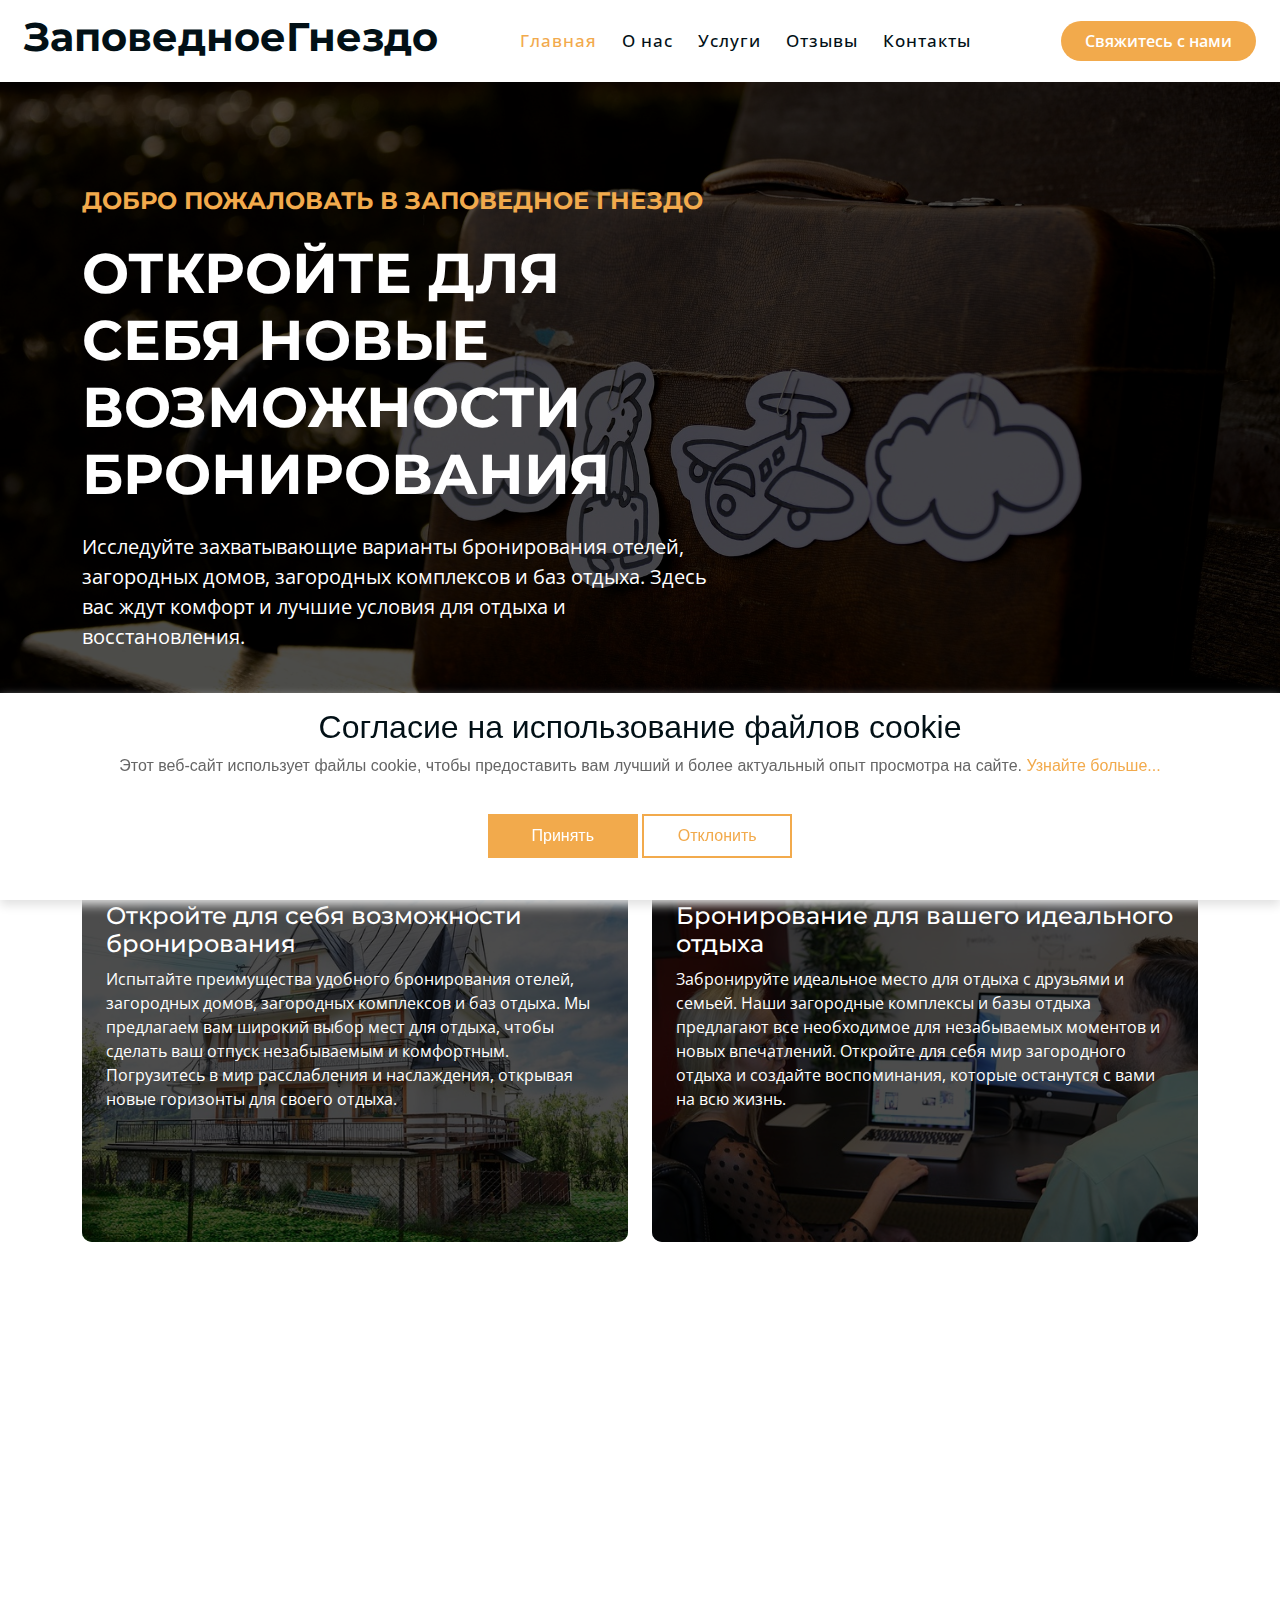
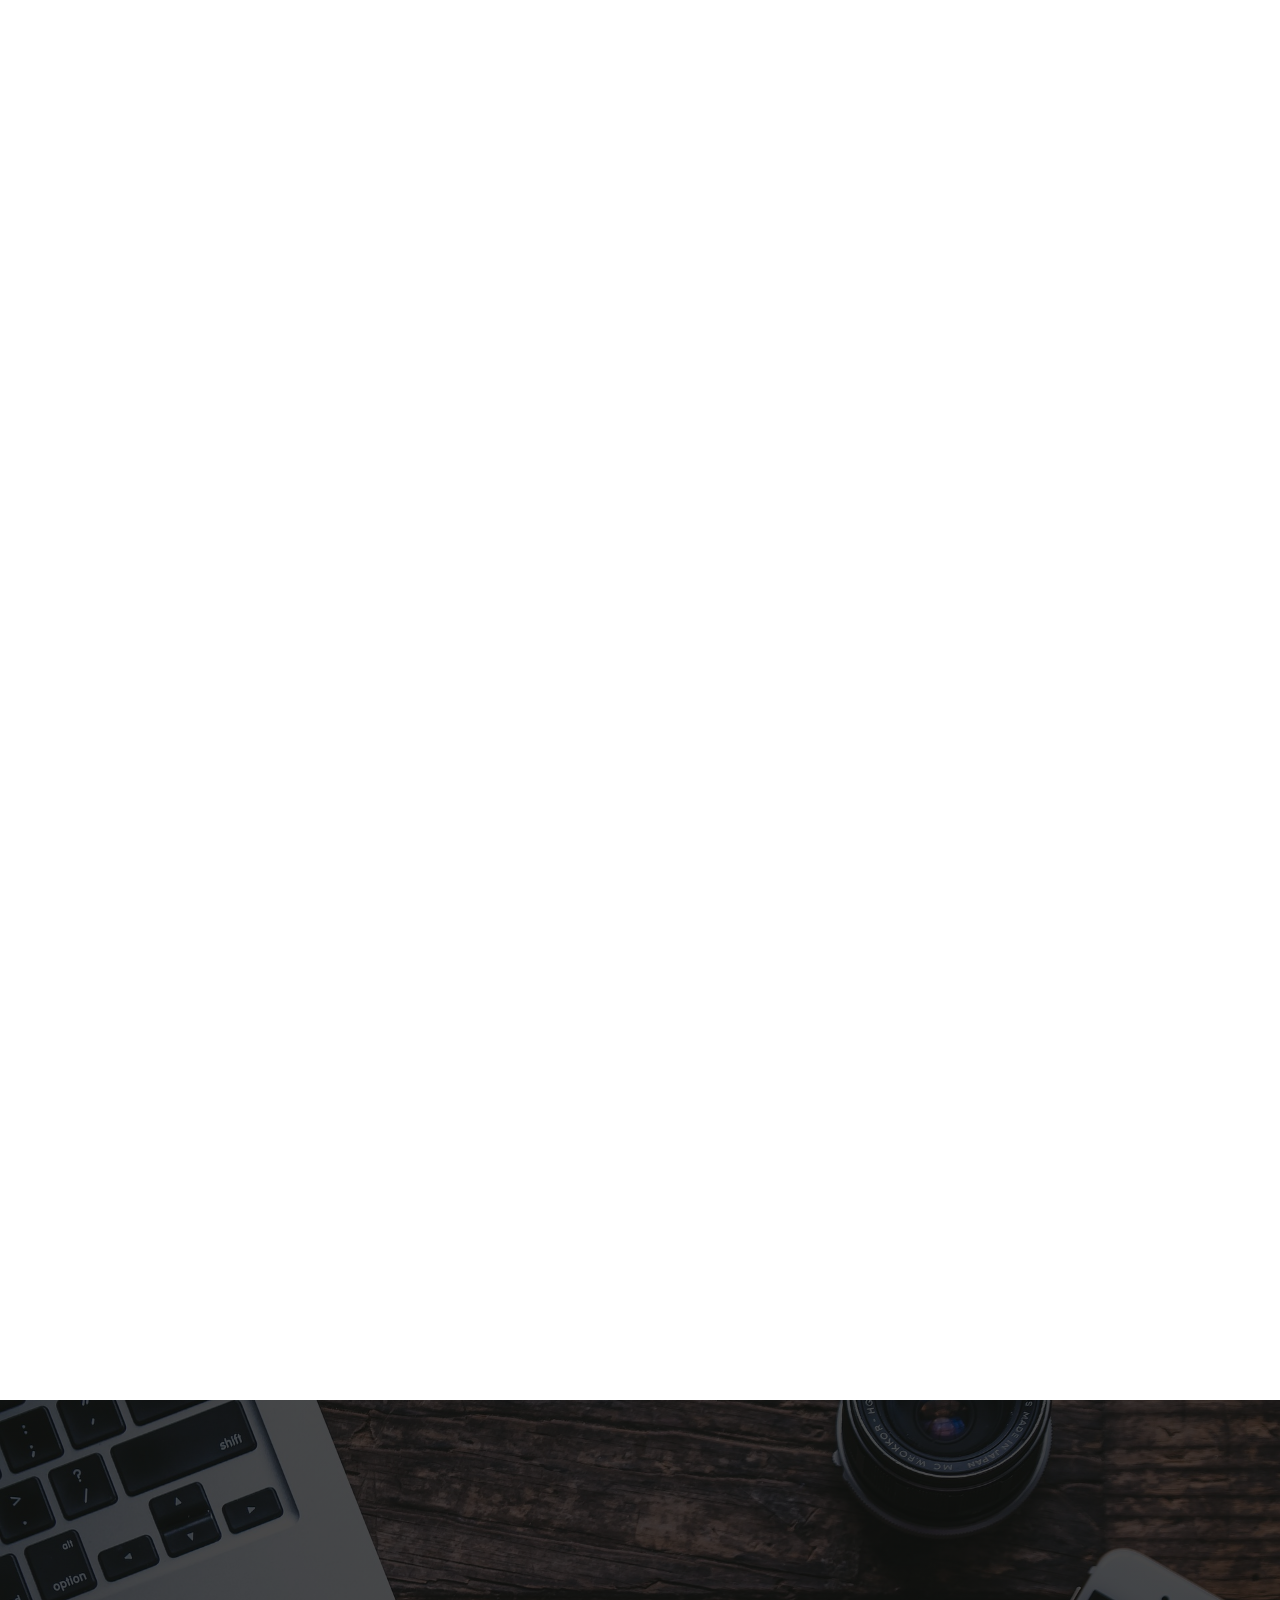
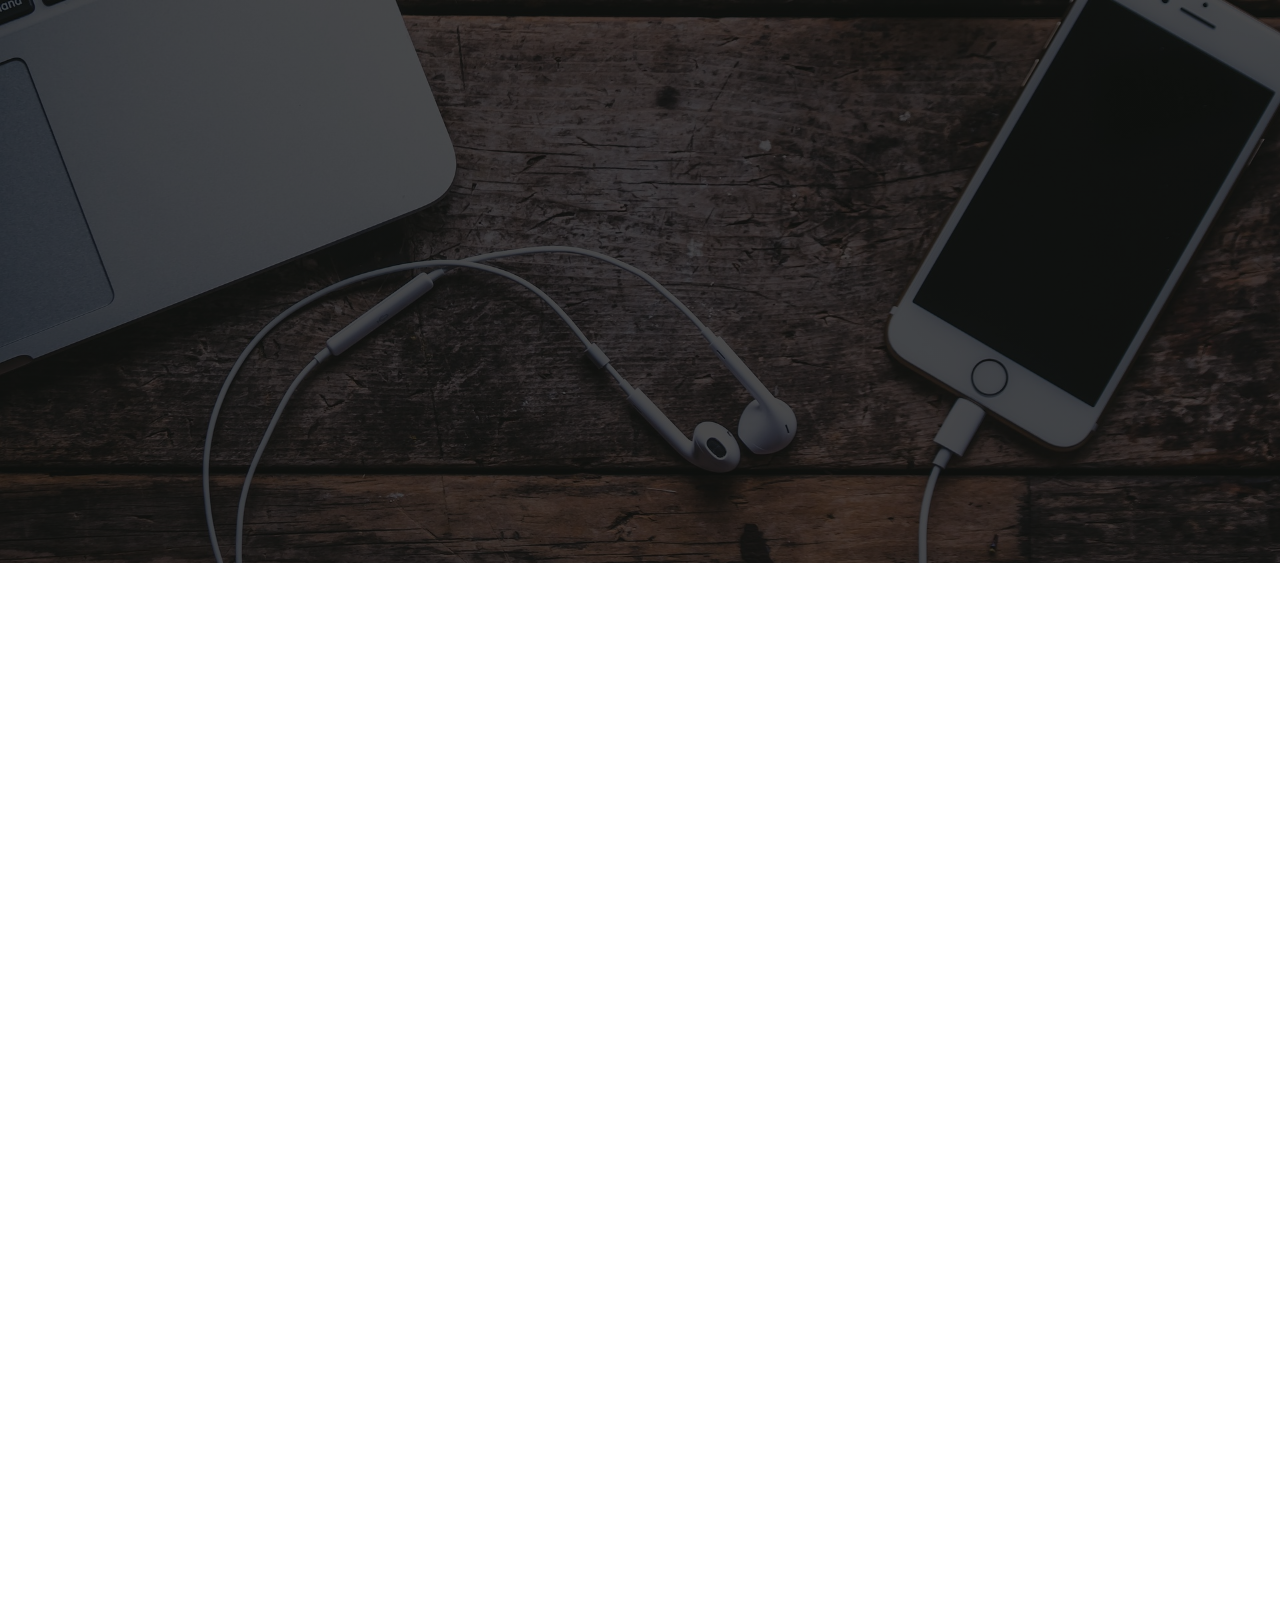
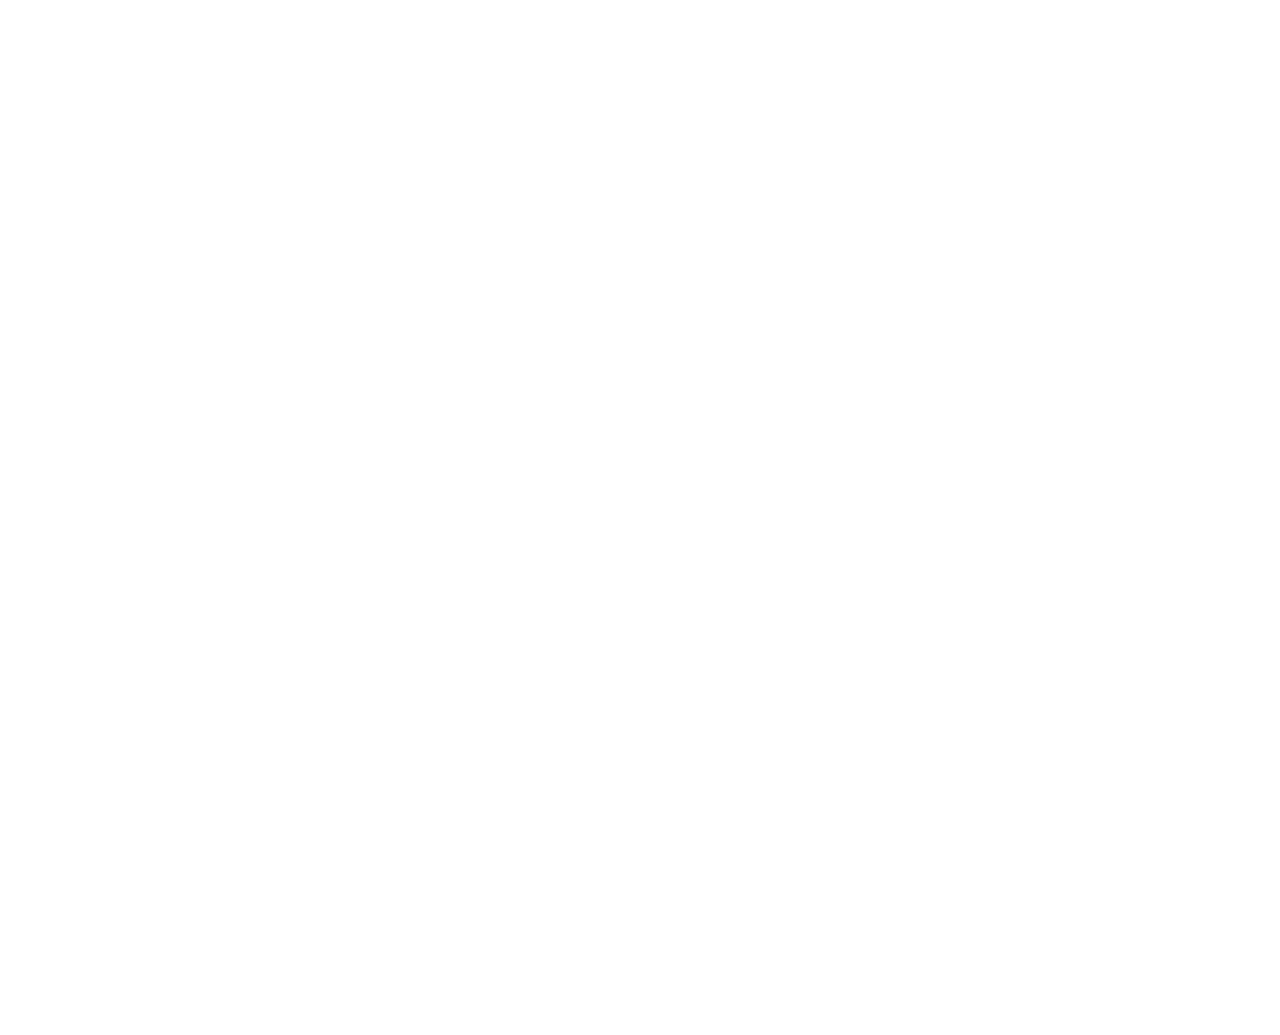
<file: index.html>
<!DOCTYPE html>
<html lang="en">
    <head>
        <meta charset="utf-8" />
        <title>ЗаповедноеГнездо</title>
        <meta content="width=device-width, initial-scale=1.0" name="viewport" />
        <meta content="" name="keywords" />
        <meta content="" name="description" />

        <!-- Google Web Fonts -->
        <link rel="preconnect" href="https://fonts.googleapis.com" />
        <link rel="preconnect" href="https://fonts.gstatic.com" crossorigin />
        <link
            href="https://fonts.googleapis.com/css2?family=Montserrat:ital,wght@0,100..900;1,100..900&family=Open+Sans:ital,wdth,wght@0,75..100,300..800;1,75..100,300..800&display=swap"
            rel="stylesheet"
        />

        <!-- Icon Font Stylesheet -->
        <link
            rel="stylesheet"
            href="https://use.fontawesome.com/releases/v5.15.4/css/all.css"
        />
        <link
            href="https://cdn.jsdelivr.net/npm/bootstrap-icons@1.4.1/font/bootstrap-icons.css"
            rel="stylesheet"
        />

        <!-- Libraries Stylesheet -->
        <link href="lib/animate/animate.min.css" rel="stylesheet" />
        <link href="lib/lightbox/css/lightbox.min.css" rel="stylesheet" />
        <link
            href="lib/owlcarousel/assets/owl.carousel.min.css"
            rel="stylesheet"
        />

        <!-- Customized Bootstrap Stylesheet -->
        <link href="css/bootstrap.min.css" rel="stylesheet" />

        <link rel="shortcut icon" href="img/favicon.ico" type="image/x-icon" />

        <!-- Template Stylesheet -->
        <link href="css/style.css" rel="stylesheet" />
    </head>

    <body>
        <!-- Spinner Start -->
        <div
            id="spinner"
            class="show bg-white position-fixed translate-middle w-100 vh-100 top-50 start-50 d-flex align-items-center justify-content-center"
        >
            <div
                class="spinner-border text-primary"
                style="width: 3rem; height: 3rem"
                role="status"
            >
                <span class="sr-only">Loading...</span>
            </div>
        </div>
        <!-- Spinner End -->

        <!-- Navbar & Hero Start -->
        <div class="container-fluid nav-bar sticky-top px-4 py-2 py-lg-0">
            <nav class="navbar navbar-expand-lg navbar-light">
                <a href="" class="navbar-brand p-0">
                    <h1 class="display-6 text-dark">ЗаповедноеГнездо</h1>
                    <!-- <img src="img/logo.png" alt="Логотип"> -->
                </a>
                <button
                    class="navbar-toggler"
                    type="button"
                    data-bs-toggle="collapse"
                    data-bs-target="#navbarCollapse"
                >
                    <span class="fa fa-bars"></span>
                </button>
                <div class="collapse navbar-collapse" id="navbarCollapse">
                    <div class="navbar-nav mx-auto py-0">
                        <a href="index.html" class="nav-item nav-link active"
                            >Главная</a
                        >
                        <a href="about.html" class="nav-item nav-link">О нас</a>
                        <a href="service.html" class="nav-item nav-link"
                            >Услуги</a
                        >
                        <a href="testimonial.html" class="nav-item nav-link"
                            >Отзывы</a
                        >
                        <a href="contact.html" class="nav-item nav-link"
                            >Контакты</a
                        >
                    </div>
                    <a
                        href="contact.html"
                        class="btn btn-primary rounded-pill py-2 px-4 flex-shrink-0"
                        >Свяжитесь с нами</a
                    >
                </div>
            </nav>
        </div>
        <!-- Navbar & Hero End -->

        <!-- Carousel Start -->
        <div class="header-carousel owl-carousel">
            <div class="header-carousel-item">
                <img
                    src="img/carousel-1.jpg"
                    class="img-fluid w-100"
                    alt="Изображение"
                />
                <div class="carousel-caption">
                    <div class="container align-items-center py-4">
                        <div class="row g-5 align-items-center">
                            <div
                                class="col-xl-7 fadeInLeft animated"
                                data-animation="fadeInLeft"
                                data-delay="1s"
                                style="animation-delay: 1s"
                            >
                                <div class="text-start">
                                    <h4
                                        class="text-primary text-uppercase fw-bold mb-4"
                                    >
                                        Добро пожаловать в Заповедное Гнездо
                                    </h4>
                                    <h1
                                        class="display-4 text-uppercase text-white mb-4"
                                    >
                                        Откройте для себя новые возможности
                                        бронирования
                                    </h1>
                                    <p class="mb-4 fs-5">
                                        Исследуйте захватывающие варианты
                                        бронирования отелей, загородных домов,
                                        загородных комплексов и баз отдыха.
                                        Здесь вас ждут комфорт и лучшие условия
                                        для отдыха и восстановления.
                                    </p>
                                </div>
                            </div>
                        </div>
                    </div>
                </div>
            </div>
            <div class="header-carousel-item">
                <img
                    src="img/carousel-2.jpg"
                    class="img-fluid w-100"
                    alt="Изображение"
                />
                <div class="carousel-caption">
                    <div class="container py-4">
                        <div class="row g-5 align-items-center">
                            <div
                                class="col-xl-7 fadeInLeft animated"
                                data-animation="fadeInLeft"
                                data-delay="1s"
                                style="animation-delay: 1s"
                            >
                                <div class="text-start">
                                    <h4
                                        class="text-primary text-uppercase fw-bold mb-4"
                                    >
                                        Откройте свой потенциал
                                    </h4>
                                    <h1
                                        class="display-4 text-uppercase text-white mb-4"
                                    >
                                        Удобное бронирование для вашего отдыха
                                    </h1>
                                    <p class="mb-4 fs-5">
                                        Забронируйте идеальный загородный дом
                                        или комплекс для отдыха с друзьями и
                                        семьей. Мы предлагаем широкий выбор баз
                                        отдыха, чтобы сделать ваш отпуск
                                        незабываемым и полным удовольствий.
                                    </p>
                                </div>
                            </div>
                        </div>
                    </div>
                </div>
            </div>
        </div>
        <!-- Carousel End -->

        <!-- Feature Start -->
        <div class="container-fluid feature py-5">
            <div class="container py-5">
                <div class="row g-4">
                    <div class="col-lg-6 wow fadeInUp" data-wow-delay="0.2s">
                        <div class="feature-item">
                            <img
                                src="img/feature-1.jpg"
                                class="img-fluid rounded w-100"
                                alt="Изображение"
                            />
                            <div class="feature-content p-4">
                                <div class="feature-content-inner">
                                    <h4 class="text-white">
                                        Откройте для себя возможности
                                        бронирования
                                    </h4>
                                    <p class="text-white">
                                        Испытайте преимущества удобного
                                        бронирования отелей, загородных домов,
                                        загородных комплексов и баз отдыха. Мы
                                        предлагаем вам широкий выбор мест для
                                        отдыха, чтобы сделать ваш отпуск
                                        незабываемым и комфортным. Погрузитесь в
                                        мир расслабления и наслаждения, открывая
                                        новые горизонты для своего отдыха.
                                    </p>
                                </div>
                            </div>
                        </div>
                    </div>

                    <div class="col-lg-6 wow fadeInUp" data-wow-delay="0.6s">
                        <div class="feature-item">
                            <img
                                src="img/feature-3.jpg"
                                class="img-fluid rounded w-100"
                                alt="Изображение"
                            />
                            <div class="feature-content p-4">
                                <div class="feature-content-inner">
                                    <h4 class="text-white">
                                        Бронирование для вашего идеального
                                        отдыха
                                    </h4>
                                    <p class="text-white">
                                        Забронируйте идеальное место для отдыха
                                        с друзьями и семьей. Наши загородные
                                        комплексы и базы отдыха предлагают все
                                        необходимое для незабываемых моментов и
                                        новых впечатлений. Откройте для себя мир
                                        загородного отдыха и создайте
                                        воспоминания, которые останутся с вами
                                        на всю жизнь.
                                    </p>
                                </div>
                            </div>
                        </div>
                    </div>
                </div>
            </div>
        </div>
        <!-- Feature End -->

        <!-- About Start -->
        <div class="container-fluid about pb-5">
            <div class="container pb-5">
                <div class="row g-5">
                    <div class="col-xl-6 wow fadeInUp" data-wow-delay="0.2s">
                        <div>
                            <h4 class="text-primary">Наш подход</h4>
                            <h1 class="display-5 mb-4">
                                Наша концепция для создания комфортного отдыха
                            </h1>
                            <p class="mb-5">
                                В быстро меняющемся мире бронирования, наличие
                                четкого и продуманного подхода к организации
                                отдыха является основой для достижения
                                максимального комфорта. Наш подход к
                                бронированию основан на инновациях,
                                стратегическом понимании и глубоком знании рынка
                                жилья. В центре этого подхода лежит стремление
                                предложить уникальные варианты бронирования
                                отелей, загородных домов, загородных комплексов
                                и баз отдыха. Этот подход обеспечивает не только
                                мгновенные возможности для отдыха, но и
                                гарантирует длительное удовлетворение
                                потребностей клиентов через внимательное
                                планирование и продуманный выбор мест.
                            </p>
                        </div>
                    </div>
                    <div class="col-xl-6 wow fadeInUp" data-wow-delay="0.4s">
                        <div class="position-relative rounded">
                            <div class="rounded" style="margin-top: 40px">
                                <div class="row g-0">
                                    <div class="col-lg-12">
                                        <div class="rounded mb-4">
                                            <img
                                                src="img/approach.jpg"
                                                class="img-fluid rounded w-100"
                                                alt=""
                                            />
                                        </div>
                                    </div>
                                </div>
                            </div>
                        </div>
                    </div>
                </div>
            </div>
        </div>
        <!-- About End -->

        <!-- Ticket Packages Start -->
        <div class="container-fluid py-5">
            <div class="container py-5">
                <div class="row g-5 align-items-center">
                    <div
                        class="col-lg-12 col-xl-4 wow fadeInUp"
                        data-wow-delay="0.2s"
                    >
                        <div class="packages-item h-100">
                            <h4 class="text-primary">
                                Создайте незабываемый отдых
                            </h4>
                            <h1 class="display-5 mb-4">
                                Революция в бронировании отелей и загородных
                                комплексов
                            </h1>
                            <p class="mb-4">
                                В динамичном мире отдыха важно быть на шаг
                                впереди, что требует инновационного подхода и
                                глубокого понимания потребностей клиентов. Наш
                                подход к бронированию фокусируется на уникальных
                                возможностях, которые предлагает каждый
                                загородный дом, загородный комплекс и база
                                отдыха. Мы обеспечиваем доступ к лучшим местам
                                для отдыха, предлагая индивидуальные решения,
                                которые помогут вам достичь ваших целей и
                                гарантируют комфортный отдых.
                            </p>
                        </div>
                    </div>
                    <div
                        class="col-lg-6 col-xl-4 wow fadeInUp"
                        data-wow-delay="0.4s"
                    >
                        <div
                            class="pricing-item bg-dark rounded text-center p-5 h-100"
                        >
                            <div class="pb-4">
                                <h2
                                    class="mb-4 pb-4 text-primary border-bottom"
                                >
                                    Уникальные возможности бронирования
                                </h2>
                                <p class="mb-4">
                                    Наши предложения по бронированию отелей и
                                    загородных домов переосмысляют традиционный
                                    подход. Мы сосредоточены на обеспечении
                                    комфортного и безопасного проживания, где
                                    клиенты могут насладиться всеми прелестями
                                    загородного отдыха. Наша цель — обеспечить
                                    не только удовольствие от отдыха, но и
                                    создать возможности для семейных и дружеских
                                    встреч в лучших загородных комплексах и на
                                    базах отдыха.
                                </p>
                            </div>
                        </div>
                    </div>
                    <div
                        class="col-lg-6 col-xl-4 wow fadeInUp"
                        data-wow-delay="0.6s"
                    >
                        <div
                            class="pricing-item bg-primary rounded text-center p-5 h-100"
                        >
                            <div class="pb-4">
                                <h2 class="text-dark mb-4 pb-4 border-bottom">
                                    Бронирование: ваш путь к идеальному отдыху
                                </h2>
                                <p class="text-white mb-4">
                                    Бронирование отелей, загородных домов и баз
                                    отдыха — это ключ к созданию незабываемого
                                    отдыха. Мы предлагаем широкий выбор
                                    вариантов, чтобы соответствовать вашим
                                    предпочтениям и бюджету. Независимо от того,
                                    ищете ли вы уединение или активный отдых на
                                    природе, наши решения помогут вам
                                    насладиться каждым моментом вашего
                                    путешествия.
                                </p>
                            </div>
                        </div>
                    </div>
                </div>
            </div>
        </div>
        <!-- Ticket Packages End -->

        <!-- Attractions Start -->
        <div class="container-fluid attractions py-5">
            <div class="container attractions-section py-5">
                <div
                    class="text-center mx-auto pb-5 wow fadeInUp"
                    data-wow-delay="0.2s"
                    style="max-width: 800px"
                >
                    <h4 class="text-primary">Представляем наши предложения</h4>
                    <h1 class="display-5 text-white mb-4">
                        Бронирование отелей и загородных комплексов для вашего
                        комфорта
                    </h1>
                    <p class="text-white mb-0">
                        Наши предложения по бронированию отелей, загородных
                        домов и баз отдыха подтверждают нашу приверженность к
                        обеспечению высококачественного отдыха. Мы фокусируемся
                        на уникальных инициативах, которые не только гарантируют
                        комфортное пребывание, но и способствуют устойчивому
                        развитию регионов. От захватывающих загородных
                        комплексов до уютных баз отдыха — каждое из наших
                        предложений тщательно продумано для максимального
                        удобства и создания долгосрочных впечатлений. Исследуйте
                        наши уникальные предложения и узнайте, как мы меняем
                        подход к бронированию наилучших мест для отдыха.
                    </p>
                </div>
                <div
                    class="owl-carousel attractions-carousel wow fadeInUp"
                    data-wow-delay="0.1s"
                >
                    <div
                        class="attractions-item wow fadeInUp"
                        data-wow-delay="0.2s"
                    >
                        <img
                            src="img/attraction-1.jpg"
                            class="img-fluid rounded w-100"
                            alt=""
                        />
                        <a href="#" class="attractions-name"
                            >Загородные комплексы: идеальное место для отдыха</a
                        >
                    </div>
                    <div
                        class="attractions-item wow fadeInUp"
                        data-wow-delay="0.4s"
                    >
                        <img
                            src="img/attraction-2.jpg"
                            class="img-fluid rounded w-100"
                            alt=""
                        />
                        <a href="#" class="attractions-name"
                            >Бронирование отелей: ваш комфорт в приоритете</a
                        >
                    </div>
                    <div
                        class="attractions-item wow fadeInUp"
                        data-wow-delay="0.6s"
                    >
                        <img
                            src="img/attraction-3.jpg"
                            class="img-fluid rounded w-100"
                            alt=""
                        />
                        <a href="#" class="attractions-name"
                            >Загородные дома: уединение и комфорт</a
                        >
                    </div>
                    <div
                        class="attractions-item wow fadeInUp"
                        data-wow-delay="0.8s"
                    >
                        <img
                            src="img/attraction-4.jpg"
                            class="img-fluid rounded w-100"
                            alt=""
                        />
                        <a href="#" class="attractions-name"
                            >Базы отдыха: активный отдых на природе</a
                        >
                    </div>
                    <div
                        class="attractions-item wow fadeInUp"
                        data-wow-delay="1s"
                    >
                        <img
                            src="img/attraction-5.jpg"
                            class="img-fluid rounded w-100"
                            alt=""
                        />
                        <a href="#" class="attractions-name"
                            >Незабываемые моменты: отдых с семьей и друзьями</a
                        >
                    </div>
                    <div
                        class="attractions-item wow fadeInUp"
                        data-wow-delay="1s"
                    >
                        <img
                            src="img/attraction-6.jpg"
                            class="img-fluid rounded w-100"
                            alt=""
                        />
                        <a href="#" class="attractions-name"
                            >Идеальные предложения для вашего отдыха</a
                        >
                    </div>
                </div>
            </div>
        </div>
        <!-- Attractions End -->

        <!-- Blog Start -->
        <div class="container-fluid blog pb-5">
            <div class="container pb-5">
                <div
                    class="text-center mx-auto pb-5 wow fadeInUp"
                    data-wow-delay="0.2s"
                    style="max-width: 800px"
                >
                    <h4 class="text-primary">Наш Блог</h4>
                    <h1 class="display-5 mb-4">
                        Изучите мир бронирования отелей и загородных комплексов
                    </h1>
                    <p class="mb-0">
                        Оставайтесь в курсе новинок и трендов в сфере
                        бронирования отелей, загородных домов и баз отдыха с
                        нашими последними статьями. Мы рассматриваем самые
                        актуальные темы, связанные с отдыхом, включая уютные
                        загородные комплексы и удобные базы отдыха. Наш блог
                        предлагает полезные советы как для опытных
                        путешественников, так и для тех, кто только начинает
                        свой путь в мире бронирования. Узнайте о новых
                        возможностях для незабываемого отдыха и о том, как
                        правильно выбирать места для отдыха.
                    </p>
                </div>
                <div class="row g-4">
                    <div class="col-lg-4 wow fadeInUp" data-wow-delay="0.2s">
                        <div class="blog-item">
                            <div class="blog-img">
                                <a href="#">
                                    <img
                                        src="img/blog-1.jpg"
                                        class="img-fluid w-100 rounded-top"
                                        alt="Image"
                                    />
                                </a>
                                <div class="blog-date">
                                    <i class="fas fa-clock me-2"></i>19 августа,
                                    2024
                                </div>
                            </div>
                            <div class="blog-content p-4">
                                <a href="#" class="h4 d-inline-block mb-4">
                                    Бронирование загородных домов</a
                                >
                                <p class="mb-4">
                                    Узнайте, как выбрать идеальный загородный
                                    дом для вашего отдыха. Эта статья предлагает
                                    советы по бронированию, а также важные
                                    моменты.
                                </p>
                            </div>
                        </div>
                    </div>
                    <div class="col-lg-4 wow fadeInUp" data-wow-delay="0.4s">
                        <div class="blog-item">
                            <div class="blog-img">
                                <a href="#">
                                    <img
                                        src="img/blog-2.jpg"
                                        class="img-fluid w-100 rounded-top"
                                        alt="Image"
                                    />
                                </a>
                                <div class="blog-date">
                                    <i class="fas fa-clock me-2"></i>23 мая,
                                    2024
                                </div>
                            </div>
                            <div class="blog-content p-4">
                                <a href="#" class="h4 d-inline-block mb-4">
                                    Загородные комплексы: лучшее место для
                                    отдыха</a
                                >
                                <p class="mb-4">
                                    Узнайте о преимуществах загородных
                                    комплексов и как они могут стать отличным
                                    выбором для семейного отдыха или уединения с
                                    природой.
                                </p>
                            </div>
                        </div>
                    </div>
                    <div class="col-lg-4 wow fadeInUp" data-wow-delay="0.6s">
                        <div class="blog-item">
                            <div class="blog-img">
                                <a href="#">
                                    <img
                                        src="img/blog-3.jpg"
                                        class="img-fluid w-100 rounded-top"
                                        alt="Image"
                                    />
                                </a>
                                <div class="blog-date">
                                    <i class="fas fa-clock me-2"></i>19 июня,
                                    2024
                                </div>
                            </div>
                            <div class="blog-content p-4">
                                <a href="#" class="h4 d-inline-block mb-4">
                                    Базы отдыха: активный отдых на природе</a
                                >
                                <p class="mb-4">
                                    Откройте для себя лучшие базы отдыха для
                                    активного отдыха. В этой статье мы
                                    рассмотрим, как правильно выбрать базу
                                    отдыха для незабываемых впечатлений.
                                </p>
                            </div>
                        </div>
                    </div>
                </div>
            </div>
        </div>
        <!-- Blog End -->

        <!-- Footer Start -->
        <div
            class="container-fluid footer py-5 wow fadeIn"
            data-wow-delay="0.2s"
        >
            <div class="container py-5">
                <div class="row g-5">
                    <div class="col-md-6 col-lg-6 col-xl-4">
                        <div class="footer-item">
                            <a href="index.html" class="p-0">
                                <h4 class="text-white mb-4">
                                    ЗаповедноеГнездо
                                </h4>
                            </a>
                            <p class="mb-2">
                                Мы предлагаем широкий выбор вариантов для
                                бронирования отелей, загородных домов и баз
                                отдыха. На нашем сайте вы найдете всю
                                необходимую информацию о лучших местах для
                                отдыха и сможете сделать свой выбор, основываясь
                                на ваших предпочтениях и бюджете.
                            </p>
                            <div class="d-flex align-items-center">
                                <i
                                    class="fas fa-map-marker-alt text-primary me-3"
                                ></i>
                                <p class="text-white mb-0">
                                    Бизнес Центр Алтын Заман, пр-т. Сейфуллина
                                    498, Алматы 050000, Казахстан
                                </p>
                            </div>
                            <div class="d-flex align-items-center">
                                <i
                                    class="fas fa-envelope text-primary me-3"
                                ></i>
                                <p class="text-white mb-0">
                                    reserve_nest@gmail.com
                                </p>
                            </div>
                            <div class="d-flex align-items-center">
                                <i
                                    class="fa fa-phone-alt text-primary me-3"
                                ></i>
                                <p class="text-white mb-0">+77013839966</p>
                            </div>
                        </div>
                    </div>
                    <div class="col-md-6 col-lg-6 col-xl-3">
                        <div class="footer-item">
                            <h4 class="text-white mb-4">Быстрые ссылки</h4>
                            <a href="index.html"
                                ><i class="fas fa-angle-right me-2"></i>
                                Главная</a
                            >
                            <a href="about.html"
                                ><i class="fas fa-angle-right me-2"></i> О
                                нас</a
                            >
                            <a href="contact.html"
                                ><i class="fas fa-angle-right me-2"></i>
                                Свяжитесь с нами</a
                            >
                            <a href="terms-of-use.html"
                                ><i class="fas fa-angle-right me-2"></i> Условия
                                использования</a
                            >
                            <a href="privacy-policy.html"
                                ><i class="fas fa-angle-right me-2"></i>
                                Политика конфиденциальности</a
                            >
                        </div>
                    </div>
                    <div class="col-md-6 col-lg-6 col-xl-5">
                        <div class="footer-item">
                            <h4 class="text-white mb-4">Часы работы</h4>
                            <div class="opening-date mb-3 pb-3">
                                <div class="opening-clock flex-shrink-0">
                                    <h6 class="text-white mb-0 me-auto">
                                        Понедельник - Пятница:
                                    </h6>
                                    <p class="mb-0">
                                        <i
                                            class="fas fa-clock text-primary me-2"
                                        ></i>
                                        11:00 - 16:00
                                    </p>
                                </div>
                                <div class="opening-clock flex-shrink-0">
                                    <h6 class="text-white mb-0 me-auto">
                                        Суббота - Воскресенье:
                                    </h6>
                                    <p class="mb-0">
                                        <i
                                            class="fas fa-clock text-primary me-2"
                                        ></i>
                                        09:00 - 17:00
                                    </p>
                                </div>
                                <div class="opening-clock flex-shrink-0">
                                    <h6 class="text-white mb-0 me-auto">
                                        Праздничные дни:
                                    </h6>
                                    <p class="mb-0">
                                        <i
                                            class="fas fa-clock text-primary me-2"
                                        ></i>
                                        09:00 - 17:00
                                    </p>
                                </div>
                            </div>
                            <div>
                                <p class="text-white mb-2">
                                    Принимаемые способы оплаты
                                </p>
                                <img
                                    src="img/payment.png"
                                    class="img-fluid"
                                    alt="Image"
                                />
                            </div>
                        </div>
                    </div>
                </div>
            </div>
        </div>

        <!-- Footer End -->

        <!-- Back to Top -->
        <a
            href="#"
            class="btn btn-primary btn-lg-square rounded-circle back-to-top"
            ><i class="fa fa-arrow-up"></i
        ></a>

        <!-- Cookie banner -->
        <div class="cookie-wrapper show">
            <div>
                <i class="bx bx-cookie"></i>
                <h2 style="text-align: center">
                    Согласие на использование файлов cookie
                </h2>
            </div>

            <div class="data">
                <p>
                    Этот веб-сайт использует файлы cookie, чтобы предоставить
                    вам лучший и более актуальный опыт просмотра на сайте.
                    <a href="#">Узнайте больше...</a>
                </p>
            </div>

            <div class="buttons">
                <button class="cookie-button" id="acceptBtn">Принять</button>
                <button class="cookie-button" id="declineBtn">Отклонить</button>
            </div>
        </div>
        <!-- End Cookie banner -->

        <!-- JavaScript Libraries -->
        <script src="https://ajax.googleapis.com/ajax/libs/jquery/3.6.4/jquery.min.js"></script>
        <script src="https://cdn.jsdelivr.net/npm/bootstrap@5.0.0/dist/js/bootstrap.bundle.min.js"></script>
        <script src="lib/wow/wow.min.js"></script>
        <script src="lib/easing/easing.min.js"></script>
        <script src="lib/waypoints/waypoints.min.js"></script>
        <script src="lib/counterup/counterup.min.js"></script>
        <script src="lib/lightbox/js/lightbox.min.js"></script>
        <script src="lib/owlcarousel/owl.carousel.min.js"></script>

        <!-- Template Javascript -->
        <script src="js/main.js"></script>
        <script src="js/cookiebanner.js"></script>
    </body>
</html>
</file>
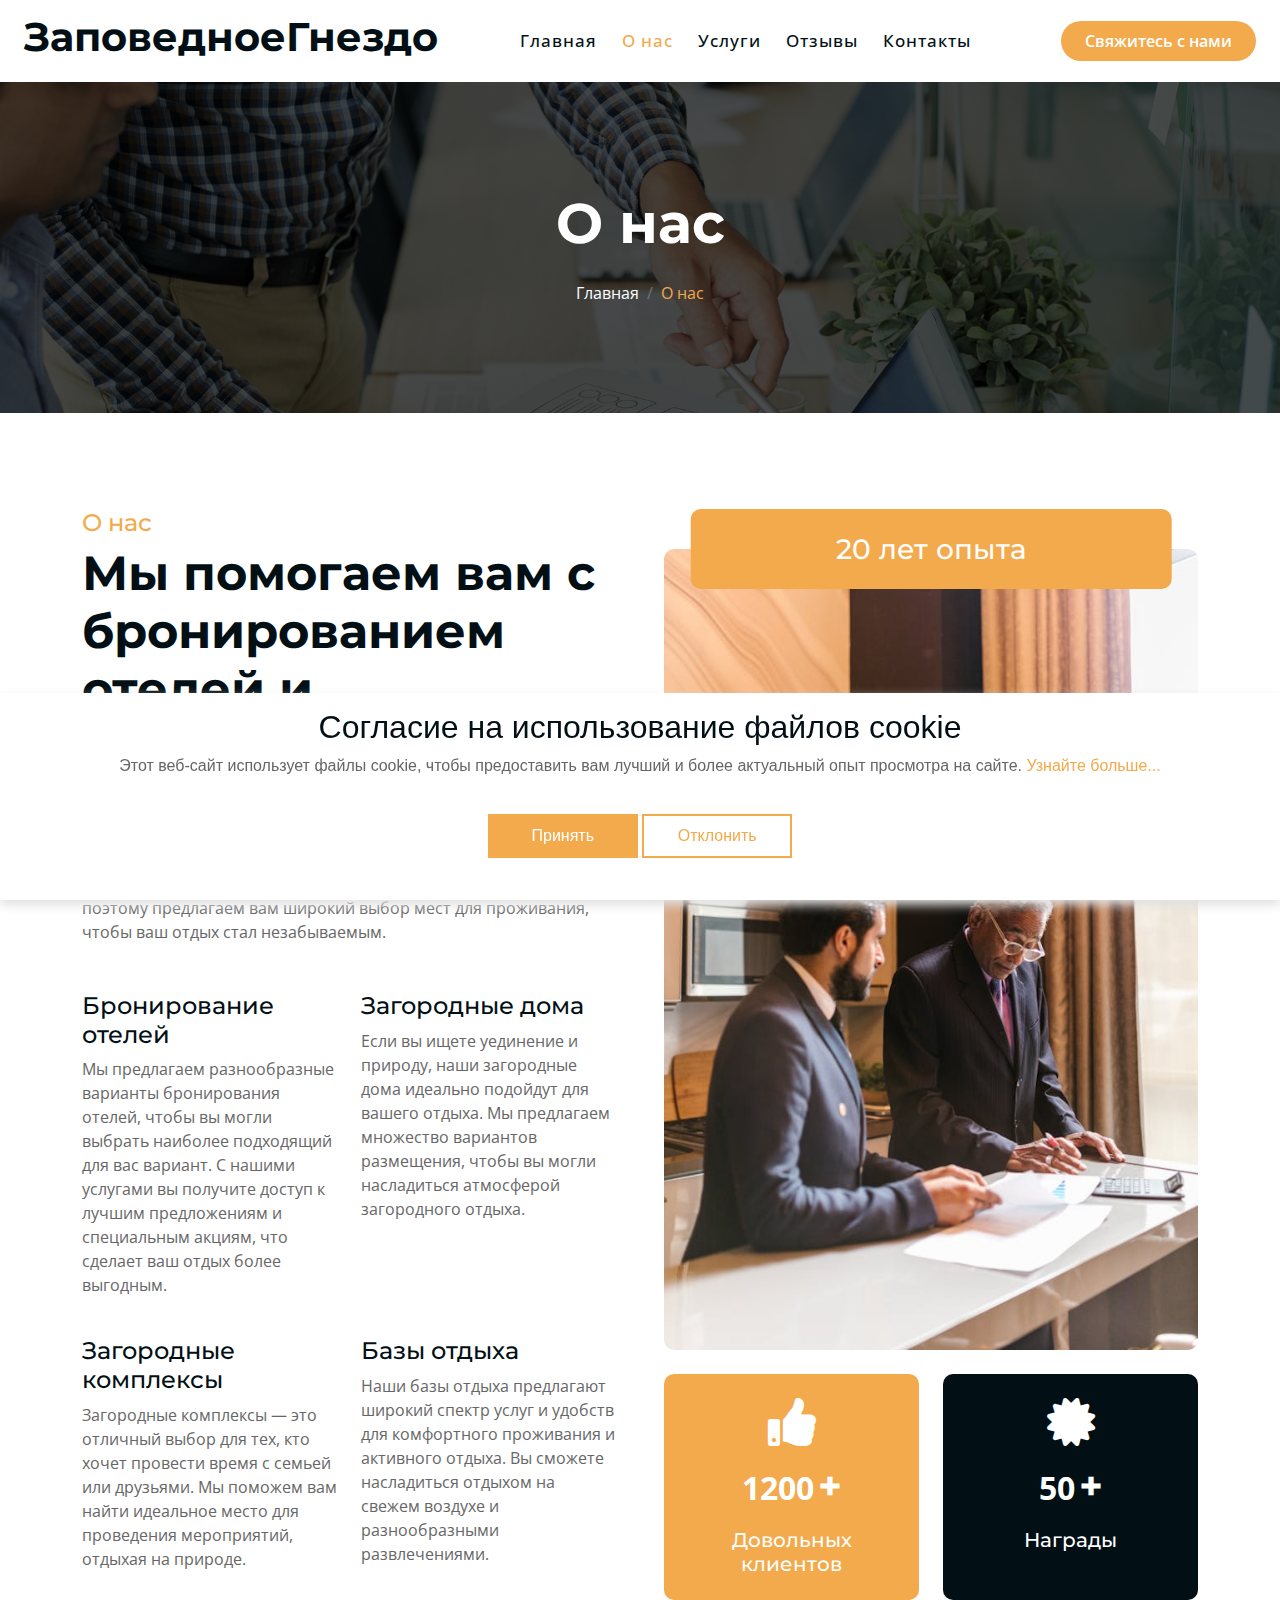
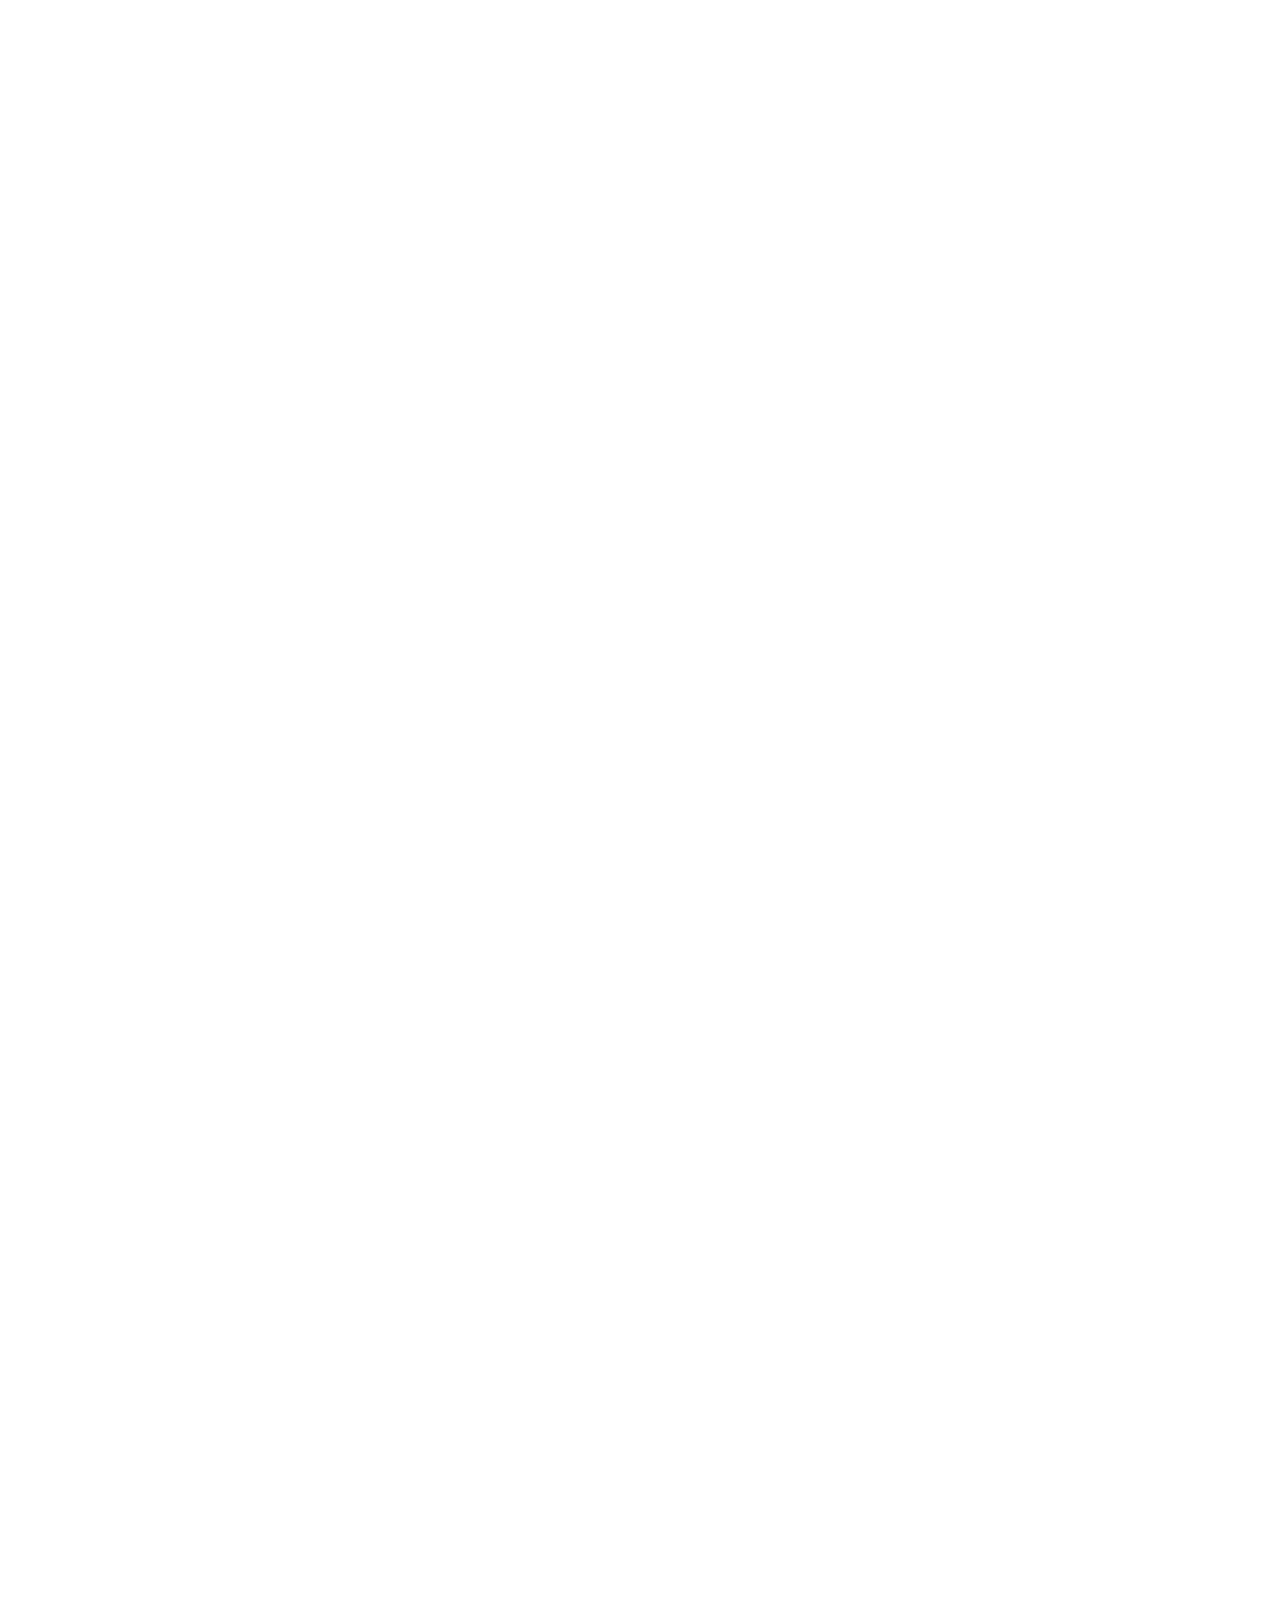
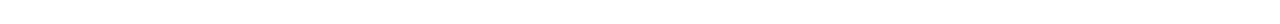
<file: about.html>
<!DOCTYPE html>
<html lang="en">
    <head>
        <meta charset="utf-8" />
        <title>ЗаповедноеГнездо</title>
        <meta content="width=device-width, initial-scale=1.0" name="viewport" />
        <meta content="" name="keywords" />
        <meta content="" name="description" />

        <!-- Google Web Fonts -->
        <link rel="preconnect" href="https://fonts.googleapis.com" />
        <link rel="preconnect" href="https://fonts.gstatic.com" crossorigin />
        <link
            href="https://fonts.googleapis.com/css2?family=Montserrat:ital,wght@0,100..900;1,100..900&family=Open+Sans:ital,wdth,wght@0,75..100,300..800;1,75..100,300..800&display=swap"
            rel="stylesheet"
        />

        <!-- Icon Font Stylesheet -->
        <link
            rel="stylesheet"
            href="https://use.fontawesome.com/releases/v5.15.4/css/all.css"
        />
        <link
            href="https://cdn.jsdelivr.net/npm/bootstrap-icons@1.4.1/font/bootstrap-icons.css"
            rel="stylesheet"
        />

        <!-- Libraries Stylesheet -->
        <link href="lib/animate/animate.min.css" rel="stylesheet" />
        <link href="lib/lightbox/css/lightbox.min.css" rel="stylesheet" />
        <link
            href="lib/owlcarousel/assets/owl.carousel.min.css"
            rel="stylesheet"
        />

        <!-- Customized Bootstrap Stylesheet -->
        <link href="css/bootstrap.min.css" rel="stylesheet" />

        <link rel="shortcut icon" href="img/favicon.ico" type="image/x-icon" />

        <!-- Template Stylesheet -->
        <link href="css/style.css" rel="stylesheet" />
    </head>

    <body>
        <!-- Spinner Start -->
        <div
            id="spinner"
            class="show bg-white position-fixed translate-middle w-100 vh-100 top-50 start-50 d-flex align-items-center justify-content-center"
        >
            <div
                class="spinner-border text-primary"
                style="width: 3rem; height: 3rem"
                role="status"
            >
                <span class="sr-only">Loading...</span>
            </div>
        </div>
        <!-- Spinner End -->

        <!-- Navbar & Hero Start -->
        <div class="container-fluid nav-bar sticky-top px-4 py-2 py-lg-0">
            <nav class="navbar navbar-expand-lg navbar-light">
                <a href="" class="navbar-brand p-0">
                    <h1 class="display-6 text-dark">ЗаповедноеГнездо</h1>
                    <!-- <img src="img/logo.png" alt="Логотип"> -->
                </a>
                <button
                    class="navbar-toggler"
                    type="button"
                    data-bs-toggle="collapse"
                    data-bs-target="#navbarCollapse"
                >
                    <span class="fa fa-bars"></span>
                </button>
                <div class="collapse navbar-collapse" id="navbarCollapse">
                    <div class="navbar-nav mx-auto py-0">
                        <a href="index.html" class="nav-item nav-link"
                            >Главная</a
                        >
                        <a href="about.html" class="nav-item nav-link active"
                            >О нас</a
                        >
                        <a href="service.html" class="nav-item nav-link"
                            >Услуги</a
                        >
                        <a href="testimonial.html" class="nav-item nav-link"
                            >Отзывы</a
                        >
                        <a href="contact.html" class="nav-item nav-link"
                            >Контакты</a
                        >
                    </div>
                    <a
                        href="contact.html"
                        class="btn btn-primary rounded-pill py-2 px-4 flex-shrink-0"
                        >Свяжитесь с нами</a
                    >
                </div>
            </nav>
        </div>
        <!-- Navbar & Hero End -->

        <!-- Header Start -->
        <div class="container-fluid bg-breadcrumb bg1">
            <div class="container text-center py-5" style="max-width: 900px">
                <h4
                    class="text-white display-4 mb-4 wow fadeInDown"
                    data-wow-delay="0.1s"
                >
                    О нас
                </h4>
                <ol
                    class="breadcrumb d-flex justify-content-center mb-0 wow fadeInDown"
                    data-wow-delay="0.3s"
                >
                    <li class="breadcrumb-item">
                        <a href="index.html">Главная</a>
                    </li>
                    <li class="breadcrumb-item active text-primary">О нас</li>
                </ol>
            </div>
        </div>
        <!-- Header End -->

        <!-- About Start -->
        <div class="container-fluid about py-5">
            <div class="container py-5">
                <div class="row g-5">
                    <div class="col-xl-6 wow fadeInUp" data-wow-delay="0.2s">
                        <div>
                            <h4 class="text-primary">О нас</h4>
                            <h1 class="display-5 mb-4">
                                Мы помогаем вам с бронированием отелей и
                                загородных домов
                            </h1>
                            <p class="mb-5">
                                Наша миссия — помочь вам найти идеальные
                                варианты для отдыха, предоставляя стратегические
                                и устойчивые подходы к бронированию отелей,
                                загородных комплексов и баз отдыха. Мы понимаем
                                важность комфортного и безопасного отдыха, и
                                поэтому предлагаем вам широкий выбор мест для
                                проживания, чтобы ваш отдых стал незабываемым.
                            </p>
                            <div class="row g-4">
                                <div class="col-md-6">
                                    <div class="d-flex">
                                        <div>
                                            <h4>Бронирование отелей</h4>
                                            <p>
                                                Мы предлагаем разнообразные
                                                варианты бронирования отелей,
                                                чтобы вы могли выбрать наиболее
                                                подходящий для вас вариант. С
                                                нашими услугами вы получите
                                                доступ к лучшим предложениям и
                                                специальным акциям, что сделает
                                                ваш отдых более выгодным.
                                            </p>
                                        </div>
                                    </div>
                                </div>
                                <div class="col-md-6">
                                    <div class="d-flex">
                                        <div>
                                            <h4>Загородные дома</h4>
                                            <p>
                                                Если вы ищете уединение и
                                                природу, наши загородные дома
                                                идеально подойдут для вашего
                                                отдыха. Мы предлагаем множество
                                                вариантов размещения, чтобы вы
                                                могли насладиться атмосферой
                                                загородного отдыха.
                                            </p>
                                        </div>
                                    </div>
                                </div>
                                <div class="col-md-6">
                                    <div class="d-flex">
                                        <div>
                                            <h4>Загородные комплексы</h4>
                                            <p>
                                                Загородные комплексы — это
                                                отличный выбор для тех, кто
                                                хочет провести время с семьей
                                                или друзьями. Мы поможем вам
                                                найти идеальное место для
                                                проведения мероприятий, отдыхая
                                                на природе.
                                            </p>
                                        </div>
                                    </div>
                                </div>
                                <div class="col-md-6">
                                    <div class="d-flex">
                                        <div>
                                            <h4>Базы отдыха</h4>
                                            <p>
                                                Наши базы отдыха предлагают
                                                широкий спектр услуг и удобств
                                                для комфортного проживания и
                                                активного отдыха. Вы сможете
                                                насладиться отдыхом на свежем
                                                воздухе и разнообразными
                                                развлечениями.
                                            </p>
                                        </div>
                                    </div>
                                </div>
                            </div>
                        </div>
                    </div>
                    <div class="col-xl-6 wow fadeInUp" data-wow-delay="0.4s">
                        <div class="position-relative rounded">
                            <div class="rounded" style="margin-top: 40px">
                                <div class="row g-0">
                                    <div class="col-lg-12">
                                        <div class="rounded mb-4">
                                            <img
                                                src="img/about.jpg"
                                                class="img-fluid rounded w-100"
                                                alt=""
                                            />
                                        </div>
                                        <div class="row gx-4 gy-0">
                                            <div class="col-6">
                                                <div
                                                    class="counter-item bg-primary rounded text-center p-4 h-100"
                                                >
                                                    <div
                                                        class="counter-item-icon mx-auto mb-3"
                                                    >
                                                        <i
                                                            class="fas fa-thumbs-up fa-3x text-white"
                                                        ></i>
                                                    </div>
                                                    <div
                                                        class="counter-counting mb-3"
                                                    >
                                                        <span
                                                            class="text-white fs-2 fw-bold"
                                                            data-toggle="counter-up"
                                                            >1200</span
                                                        >
                                                        <span
                                                            class="h1 fw-bold text-white"
                                                            >+</span
                                                        >
                                                    </div>
                                                    <h5 class="text-white mb-0">
                                                        Довольных клиентов
                                                    </h5>
                                                </div>
                                            </div>
                                            <div class="col-6">
                                                <div
                                                    class="counter-item bg-dark rounded text-center p-4 h-100"
                                                >
                                                    <div
                                                        class="counter-item-icon mx-auto mb-3"
                                                    >
                                                        <i
                                                            class="fas fa-certificate fa-3x text-white"
                                                        ></i>
                                                    </div>
                                                    <div
                                                        class="counter-counting mb-3"
                                                    >
                                                        <span
                                                            class="text-white fs-2 fw-bold"
                                                            data-toggle="counter-up"
                                                            >50</span
                                                        >
                                                        <span
                                                            class="h1 fw-bold text-white"
                                                        >
                                                            +</span
                                                        >
                                                    </div>
                                                    <h5 class="text-white mb-0">
                                                        Награды
                                                    </h5>
                                                </div>
                                            </div>
                                        </div>
                                    </div>
                                </div>
                            </div>
                            <div
                                class="rounded bg-primary p-4 position-absolute d-flex justify-content-center"
                                style="
                                    width: 90%;
                                    height: 80px;
                                    top: -40px;
                                    left: 50%;
                                    transform: translateX(-50%);
                                "
                            >
                                <h3 class="mb-0 text-white">20 лет опыта</h3>
                            </div>
                        </div>
                    </div>
                </div>
            </div>
        </div>
        <!-- About End -->

        <!-- Team Start -->
        <div class="container-fluid team pb-5">
            <div class="container pb-5">
                <div
                    class="text-center mx-auto pb-5 wow fadeInUp"
                    data-wow-delay="0.2s"
                    style="max-width: 800px"
                >
                    <h4 class="text-primary">Наша команда</h4>
                    <h1 class="display-5 mb-4">
                        Встречайте команду, которая делает ваше бронирование
                        удобным и простым
                    </h1>
                    <p class="mb-0">
                        Наша команда состоит из преданных своему делу
                        профессионалов, которые страстно относятся к
                        трансформации процесса бронирования отелей, загородных
                        домов и баз отдыха. С богатым опытом в области
                        организации отдыха и глубоким пониманием потребностей
                        клиентов, мы стремимся направлять вас на каждом этапе
                        вашего путешествия. Мы предлагаем инновационные решения
                        для бронирования, чтобы создать комфортные и
                        незабываемые условия для вашего отдыха.
                    </p>
                </div>
                <div class="row g-4 justify-content-center">
                    <div
                        class="col-md-6 col-lg-6 col-xl-4 wow fadeInUp"
                        data-wow-delay="0.2s"
                    >
                        <div class="team-item p-4">
                            <div class="team-content">
                                <div
                                    class="d-flex justify-content-between border-bottom pb-4"
                                >
                                    <div class="text-start">
                                        <h4 class="mb-0">Алексей Смирнов</h4>
                                        <p class="mb-0">
                                            Специалист по бронированию
                                        </p>
                                    </div>
                                    <div>
                                        <img
                                            src="img/team-2.jpg"
                                            class="img-fluid rounded"
                                            style="width: 100px; height: 100px"
                                            alt=""
                                        />
                                    </div>
                                </div>
                                <p class="text-center mb-0">
                                    С более чем десятилетним опытом работы в
                                    гостиничном бизнесе, Алексей
                                    специализируется на бронировании отелей и
                                    загородных домов.
                                </p>
                            </div>
                        </div>
                    </div>
                    <div
                        class="col-md-6 col-lg-6 col-xl-4 wow fadeInUp"
                        data-wow-delay="0.4s"
                    >
                        <div class="team-item p-4">
                            <div class="team-content">
                                <div
                                    class="d-flex justify-content-between border-bottom pb-4"
                                >
                                    <div class="text-start">
                                        <h4 class="mb-0">Мария Петрова</h4>
                                        <p class="mb-0">
                                            Консультант по отдыху
                                        </p>
                                    </div>
                                    <div>
                                        <img
                                            src="img/team-1.jpg"
                                            class="img-fluid rounded"
                                            style="width: 100px; height: 100px"
                                            alt=""
                                        />
                                    </div>
                                </div>
                                <p class="text-center mb-0">
                                    Мария — опытный консультант по отдыху с
                                    сильным фоном в организации загородных
                                    комплексов и баз отдыха, а так же отелей и
                                    собственных домов.
                                </p>
                            </div>
                        </div>
                    </div>
                    <div
                        class="col-md-6 col-lg-6 col-xl-4 wow fadeInUp"
                        data-wow-delay="0.6s"
                    >
                        <div class="team-item p-4">
                            <div class="team-content">
                                <div
                                    class="d-flex justify-content-between border-bottom pb-4"
                                >
                                    <div class="text-start">
                                        <h4 class="mb-0">Елена Кузнецова</h4>
                                        <p class="mb-0">Менеджер по клиентам</p>
                                    </div>
                                    <div>
                                        <img
                                            src="img/team-3.jpg"
                                            class="img-fluid rounded"
                                            style="width: 100px; height: 100px"
                                            alt=""
                                        />
                                    </div>
                                </div>
                                <p class="text-center mb-0">
                                    Как менеджер по клиентам, Елена отвечает за
                                    обеспечение высокого уровня обслуживания
                                    клиентов, помогая им с бронированием отелей
                                    и выбором загородных домов.
                                </p>
                            </div>
                        </div>
                    </div>
                </div>
            </div>
        </div>
        <!-- Team End -->

        <!-- Footer Start -->
        <div
            class="container-fluid footer py-5 wow fadeIn"
            data-wow-delay="0.2s"
        >
            <div class="container py-5">
                <div class="row g-5">
                    <div class="col-md-6 col-lg-6 col-xl-4">
                        <div class="footer-item">
                            <a href="index.html" class="p-0">
                                <h4 class="text-white mb-4">
                                    ЗаповедноеГнездо
                                </h4>
                            </a>
                            <p class="mb-2">
                                Мы предлагаем широкий выбор вариантов для
                                бронирования отелей, загородных домов и баз
                                отдыха. На нашем сайте вы найдете всю
                                необходимую информацию о лучших местах для
                                отдыха и сможете сделать свой выбор, основываясь
                                на ваших предпочтениях и бюджете.
                            </p>
                            <div class="d-flex align-items-center">
                                <i
                                    class="fas fa-map-marker-alt text-primary me-3"
                                ></i>
                                <p class="text-white mb-0">
                                    Бизнес Центр Алтын Заман, пр-т. Сейфуллина
                                    498, Алматы 050000, Казахстан
                                </p>
                            </div>
                            <div class="d-flex align-items-center">
                                <i
                                    class="fas fa-envelope text-primary me-3"
                                ></i>
                                <p class="text-white mb-0">
                                    reserve_nest@gmail.com
                                </p>
                            </div>
                            <div class="d-flex align-items-center">
                                <i
                                    class="fa fa-phone-alt text-primary me-3"
                                ></i>
                                <p class="text-white mb-0">+77013839966</p>
                            </div>
                        </div>
                    </div>
                    <div class="col-md-6 col-lg-6 col-xl-3">
                        <div class="footer-item">
                            <h4 class="text-white mb-4">Быстрые ссылки</h4>
                            <a href="index.html"
                                ><i class="fas fa-angle-right me-2"></i>
                                Главная</a
                            >
                            <a href="about.html"
                                ><i class="fas fa-angle-right me-2"></i> О
                                нас</a
                            >
                            <a href="contact.html"
                                ><i class="fas fa-angle-right me-2"></i>
                                Свяжитесь с нами</a
                            >
                            <a href="terms-of-use.html"
                                ><i class="fas fa-angle-right me-2"></i> Условия
                                использования</a
                            >
                            <a href="privacy-policy.html"
                                ><i class="fas fa-angle-right me-2"></i>
                                Политика конфиденциальности</a
                            >
                        </div>
                    </div>
                    <div class="col-md-6 col-lg-6 col-xl-5">
                        <div class="footer-item">
                            <h4 class="text-white mb-4">Часы работы</h4>
                            <div class="opening-date mb-3 pb-3">
                                <div class="opening-clock flex-shrink-0">
                                    <h6 class="text-white mb-0 me-auto">
                                        Понедельник - Пятница:
                                    </h6>
                                    <p class="mb-0">
                                        <i
                                            class="fas fa-clock text-primary me-2"
                                        ></i>
                                        11:00 - 16:00
                                    </p>
                                </div>
                                <div class="opening-clock flex-shrink-0">
                                    <h6 class="text-white mb-0 me-auto">
                                        Суббота - Воскресенье:
                                    </h6>
                                    <p class="mb-0">
                                        <i
                                            class="fas fa-clock text-primary me-2"
                                        ></i>
                                        09:00 - 17:00
                                    </p>
                                </div>
                                <div class="opening-clock flex-shrink-0">
                                    <h6 class="text-white mb-0 me-auto">
                                        Праздничные дни:
                                    </h6>
                                    <p class="mb-0">
                                        <i
                                            class="fas fa-clock text-primary me-2"
                                        ></i>
                                        09:00 - 17:00
                                    </p>
                                </div>
                            </div>
                            <div>
                                <p class="text-white mb-2">
                                    Принимаемые способы оплаты
                                </p>
                                <img
                                    src="img/payment.png"
                                    class="img-fluid"
                                    alt="Image"
                                />
                            </div>
                        </div>
                    </div>
                </div>
            </div>
        </div>

        <!-- Footer End -->

        <!-- Back to Top -->
        <a
            href="#"
            class="btn btn-primary btn-lg-square rounded-circle back-to-top"
            ><i class="fa fa-arrow-up"></i
        ></a>

        <!-- Cookie banner -->
        <div class="cookie-wrapper show">
            <div>
                <i class="bx bx-cookie"></i>
                <h2 style="text-align: center">
                    Согласие на использование файлов cookie
                </h2>
            </div>

            <div class="data">
                <p>
                    Этот веб-сайт использует файлы cookie, чтобы предоставить
                    вам лучший и более актуальный опыт просмотра на сайте.
                    <a href="#">Узнайте больше...</a>
                </p>
            </div>

            <div class="buttons">
                <button class="cookie-button" id="acceptBtn">Принять</button>
                <button class="cookie-button" id="declineBtn">Отклонить</button>
            </div>
        </div>
        <!-- End Cookie banner -->

        <!-- JavaScript Libraries -->
        <script src="https://ajax.googleapis.com/ajax/libs/jquery/3.6.4/jquery.min.js"></script>
        <script src="https://cdn.jsdelivr.net/npm/bootstrap@5.0.0/dist/js/bootstrap.bundle.min.js"></script>
        <script src="lib/wow/wow.min.js"></script>
        <script src="lib/easing/easing.min.js"></script>
        <script src="lib/waypoints/waypoints.min.js"></script>
        <script src="lib/counterup/counterup.min.js"></script>
        <script src="lib/lightbox/js/lightbox.min.js"></script>
        <script src="lib/owlcarousel/owl.carousel.min.js"></script>

        <!-- Template Javascript -->
        <script src="js/main.js"></script>
        <script src="js/cookiebanner.js"></script>
    </body>
</html>
</file>
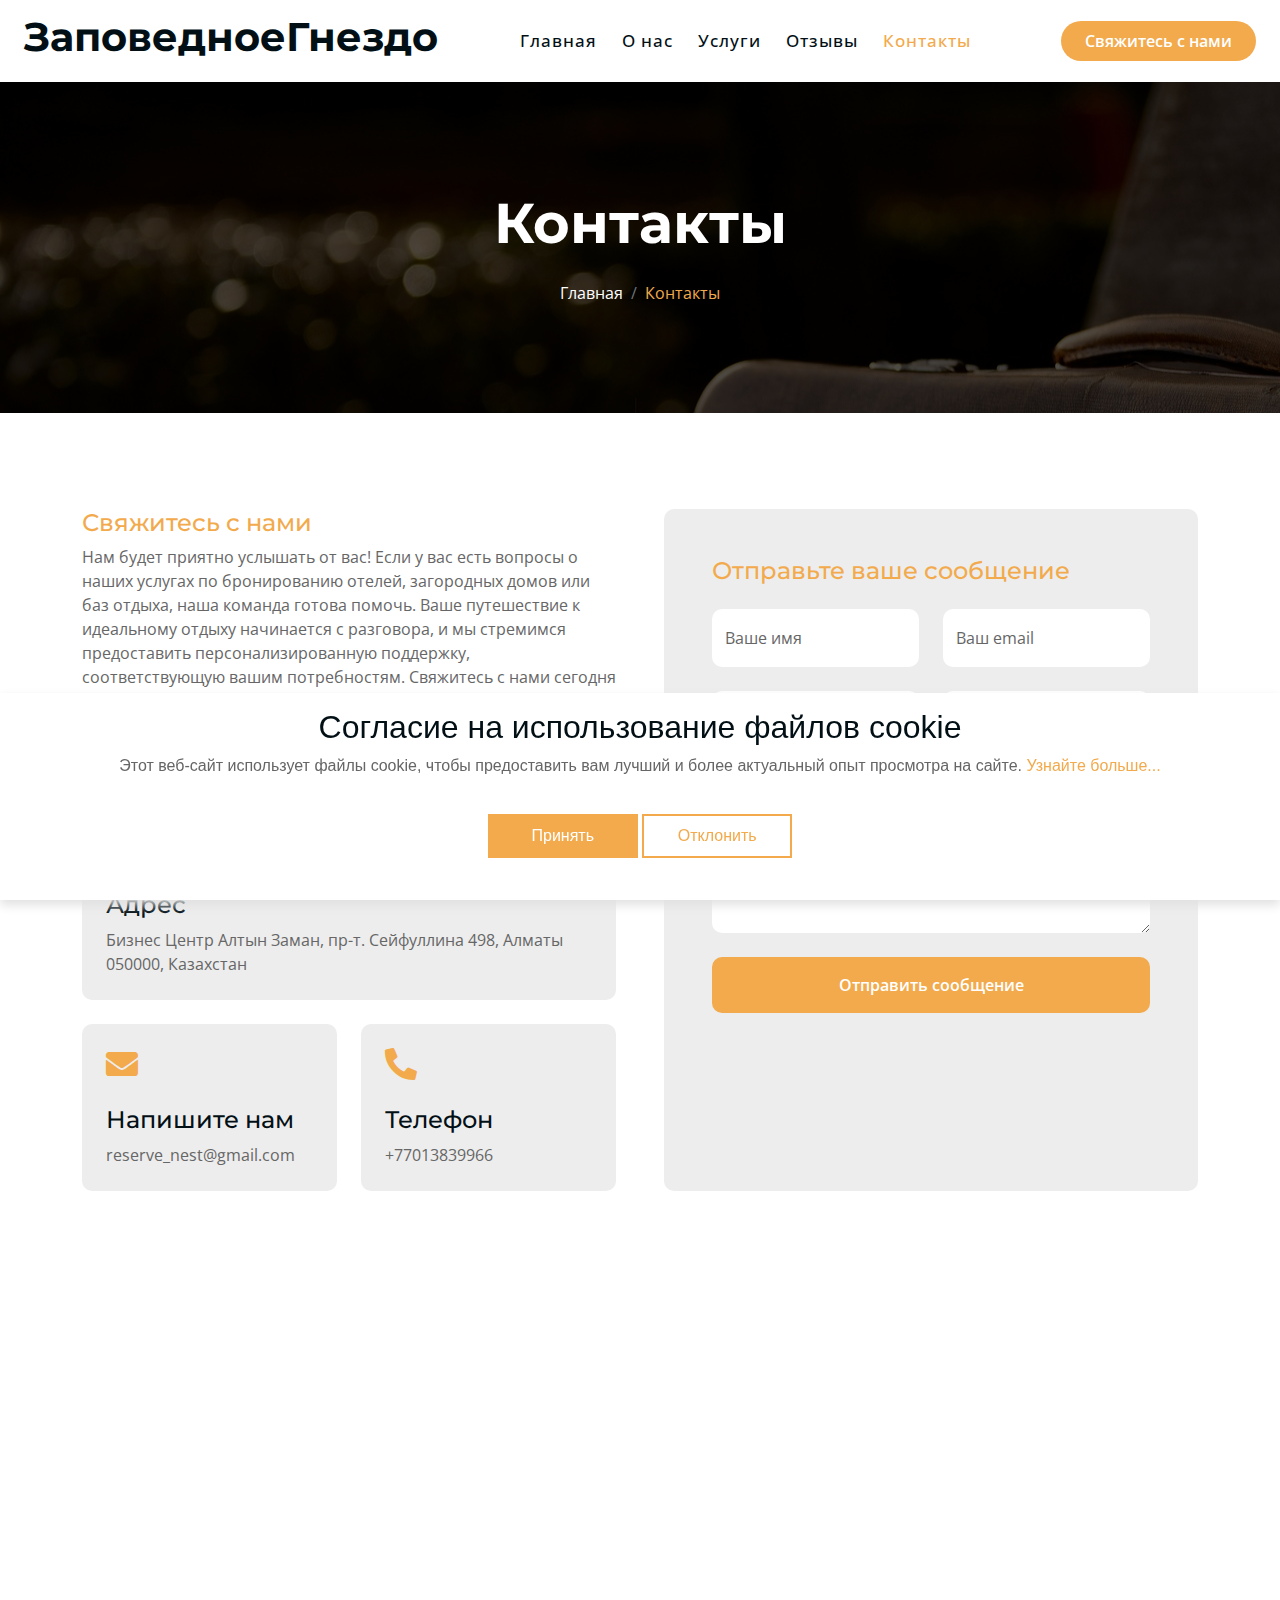
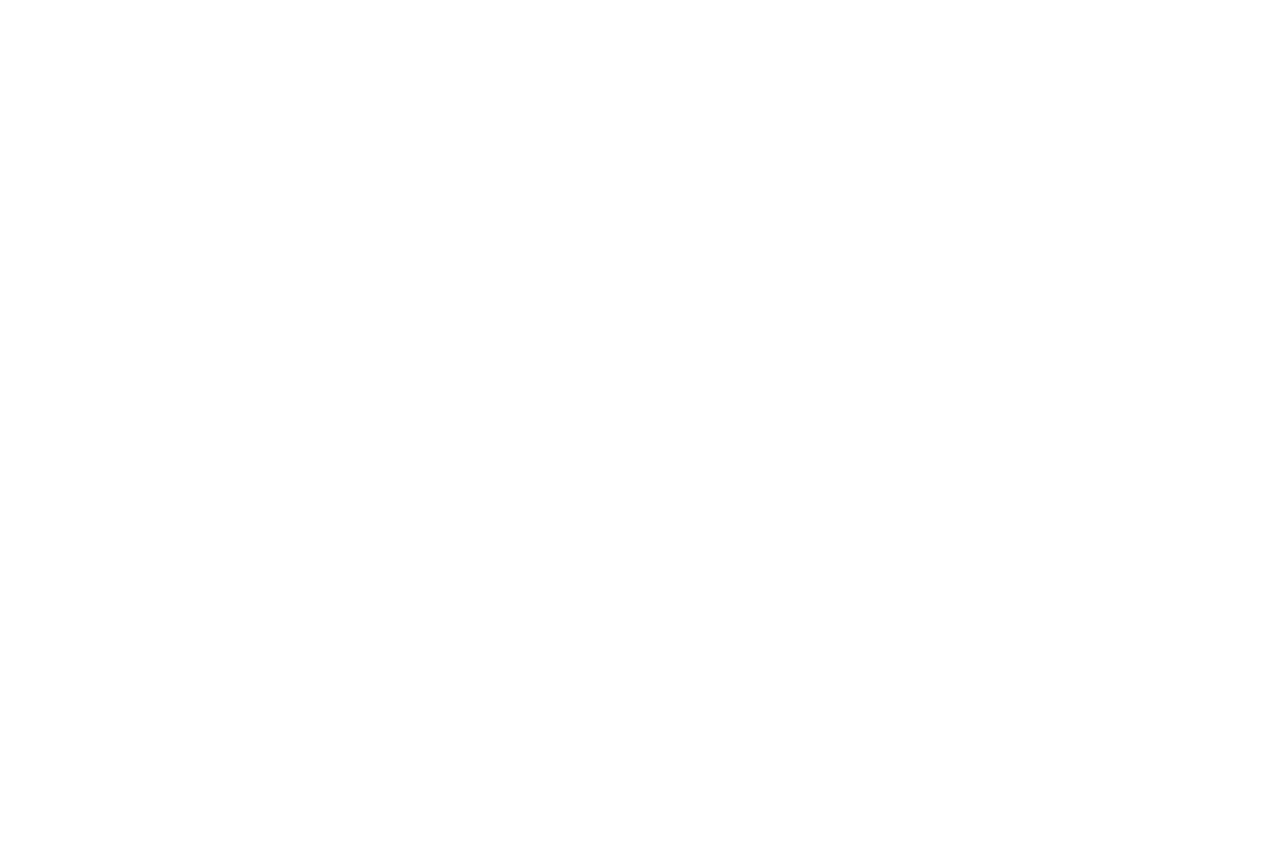
<file: contact.html>
<!DOCTYPE html>
<html lang="en">
    <head>
        <meta charset="utf-8" />
        <title>ЗаповедноеГнездо</title>
        <meta content="width=device-width, initial-scale=1.0" name="viewport" />
        <meta content="" name="keywords" />
        <meta content="" name="description" />

        <!-- Google Web Fonts -->
        <link rel="preconnect" href="https://fonts.googleapis.com" />
        <link rel="preconnect" href="https://fonts.gstatic.com" crossorigin />
        <link
            href="https://fonts.googleapis.com/css2?family=Montserrat:ital,wght@0,100..900;1,100..900&family=Open+Sans:ital,wdth,wght@0,75..100,300..800;1,75..100,300..800&display=swap"
            rel="stylesheet"
        />

        <!-- Icon Font Stylesheet -->
        <link
            rel="stylesheet"
            href="https://use.fontawesome.com/releases/v5.15.4/css/all.css"
        />
        <link
            href="https://cdn.jsdelivr.net/npm/bootstrap-icons@1.4.1/font/bootstrap-icons.css"
            rel="stylesheet"
        />

        <!-- Libraries Stylesheet -->
        <link href="lib/animate/animate.min.css" rel="stylesheet" />
        <link href="lib/lightbox/css/lightbox.min.css" rel="stylesheet" />
        <link
            href="lib/owlcarousel/assets/owl.carousel.min.css"
            rel="stylesheet"
        />

        <!-- Customized Bootstrap Stylesheet -->
        <link href="css/bootstrap.min.css" rel="stylesheet" />

        <link rel="shortcut icon" href="img/favicon.ico" type="image/x-icon" />

        <!-- Template Stylesheet -->
        <link href="css/style.css" rel="stylesheet" />
    </head>

    <body>
        <!-- Spinner Start -->
        <div
            id="spinner"
            class="show bg-white position-fixed translate-middle w-100 vh-100 top-50 start-50 d-flex align-items-center justify-content-center"
        >
            <div
                class="spinner-border text-primary"
                style="width: 3rem; height: 3rem"
                role="status"
            >
                <span class="sr-only">Loading...</span>
            </div>
        </div>
        <!-- Spinner End -->

        <!-- Navbar & Hero Start -->
        <div class="container-fluid nav-bar sticky-top px-4 py-2 py-lg-0">
            <nav class="navbar navbar-expand-lg navbar-light">
                <a href="" class="navbar-brand p-0">
                    <h1 class="display-6 text-dark">ЗаповедноеГнездо</h1>
                    <!-- <img src="img/logo.png" alt="Логотип"> -->
                </a>
                <button
                    class="navbar-toggler"
                    type="button"
                    data-bs-toggle="collapse"
                    data-bs-target="#navbarCollapse"
                >
                    <span class="fa fa-bars"></span>
                </button>
                <div class="collapse navbar-collapse" id="navbarCollapse">
                    <div class="navbar-nav mx-auto py-0">
                        <a href="index.html" class="nav-item nav-link"
                            >Главная</a
                        >
                        <a href="about.html" class="nav-item nav-link">О нас</a>
                        <a href="service.html" class="nav-item nav-link"
                            >Услуги</a
                        >
                        <a href="testimonial.html" class="nav-item nav-link"
                            >Отзывы</a
                        >
                        <a href="contact.html" class="nav-item nav-link active"
                            >Контакты</a
                        >
                    </div>
                    <a
                        href="contact.html"
                        class="btn btn-primary rounded-pill py-2 px-4 flex-shrink-0"
                        >Свяжитесь с нами</a
                    >
                </div>
            </nav>
        </div>
        <!-- Navbar & Hero End -->

        <!-- Header Start -->
        <div class="container-fluid bg-breadcrumb">
            <div class="container text-center py-5" style="max-width: 900px">
                <h4
                    class="text-white display-4 mb-4 wow fadeInDown"
                    data-wow-delay="0.1s"
                >
                    Контакты
                </h4>
                <ol
                    class="breadcrumb d-flex justify-content-center mb-0 wow fadeInDown"
                    data-wow-delay="0.3s"
                >
                    <li class="breadcrumb-item">
                        <a href="index.html">Главная</a>
                    </li>
                    <li class="breadcrumb-item active text-primary">
                        Контакты
                    </li>
                </ol>
            </div>
        </div>
        <!-- Header End -->

        <!-- Contact Start -->
        <div class="container-fluid contact py-5">
            <div class="container py-5">
                <div class="row g-5">
                    <div
                        class="col-12 col-xl-6 wow fadeInUp"
                        data-wow-delay="0.2s"
                    >
                        <div>
                            <div class="pb-5">
                                <h4 class="text-primary">Свяжитесь с нами</h4>
                                <p class="mb-0">
                                    Нам будет приятно услышать от вас! Если у
                                    вас есть вопросы о наших услугах по
                                    бронированию отелей, загородных домов или
                                    баз отдыха, наша команда готова помочь. Ваше
                                    путешествие к идеальному отдыху начинается с
                                    разговора, и мы стремимся предоставить
                                    персонализированную поддержку,
                                    соответствующую вашим потребностям.
                                    Свяжитесь с нами сегодня по телефону,
                                    электронной почте или через нашу контактную
                                    форму, и давайте обсудим, как мы можем
                                    помочь вам в организации отдыха. Ваш
                                    идеальный отпуск ждет!
                                </p>
                            </div>
                            <div class="row g-4">
                                <div class="col-lg-12">
                                    <div
                                        class="contact-add-item rounded bg-light p-4"
                                    >
                                        <div
                                            class="contact-icon text-primary mb-4"
                                        >
                                            <i
                                                class="fas fa-map-marker-alt fa-2x"
                                            ></i>
                                        </div>
                                        <div>
                                            <h4>Адрес</h4>
                                            <p class="mb-0">
                                                Бизнес Центр Алтын Заман, пр-т.
                                                Сейфуллина 498, Алматы 050000,
                                                Казахстан
                                            </p>
                                        </div>
                                    </div>
                                </div>
                                <div class="col-lg-6">
                                    <div
                                        class="contact-add-item rounded bg-light p-4"
                                    >
                                        <div
                                            class="contact-icon text-primary mb-4"
                                        >
                                            <i
                                                class="fas fa-envelope fa-2x"
                                            ></i>
                                        </div>
                                        <div>
                                            <h4>Напишите нам</h4>
                                            <p class="mb-0">
                                                reserve_nest@gmail.com
                                            </p>
                                        </div>
                                    </div>
                                </div>
                                <div class="col-lg-6">
                                    <div
                                        class="contact-add-item rounded bg-light p-4"
                                    >
                                        <div
                                            class="contact-icon text-primary mb-4"
                                        >
                                            <i
                                                class="fa fa-phone-alt fa-2x"
                                            ></i>
                                        </div>
                                        <div>
                                            <h4>Телефон</h4>
                                            <p class="mb-0">+77013839966</p>
                                        </div>
                                    </div>
                                </div>
                            </div>
                        </div>
                    </div>
                    <div class="col-xl-6 wow fadeInUp" data-wow-delay="0.4s">
                        <div class="bg-light p-5 rounded h-100">
                            <h4 class="text-primary mb-4">
                                Отправьте ваше сообщение
                            </h4>
                            <form>
                                <div class="row g-4">
                                    <div class="col-lg-12 col-xl-6">
                                        <div class="form-floating">
                                            <input
                                                type="text"
                                                class="form-control border-0"
                                                id="name"
                                                placeholder="Ваше имя"
                                            />
                                            <label for="name">Ваше имя</label>
                                        </div>
                                    </div>
                                    <div class="col-lg-12 col-xl-6">
                                        <div class="form-floating">
                                            <input
                                                type="email"
                                                class="form-control border-0"
                                                id="email"
                                                placeholder="Ваш email"
                                            />
                                            <label for="email">Ваш email</label>
                                            <div
                                                id="result"
                                                style="
                                                    color: red;
                                                    font-size: 12px;
                                                "
                                            ></div>
                                        </div>
                                    </div>
                                    <div class="col-lg-12 col-xl-6">
                                        <div class="form-floating">
                                            <input
                                                type="phone"
                                                class="form-control border-0"
                                                id="phone"
                                                placeholder="Телефон"
                                            />
                                            <label for="phone"
                                                >Ваш телефон</label
                                            >
                                        </div>
                                    </div>
                                    <div class="col-lg-12 col-xl-6">
                                        <div class="form-floating">
                                            <input
                                                type="text"
                                                class="form-control border-0"
                                                id="project"
                                                placeholder="Проект"
                                            />
                                            <label for="project"
                                                >Ваш проект</label
                                            >
                                        </div>
                                    </div>
                                    <div class="col-12">
                                        <div class="form-floating">
                                            <textarea
                                                class="form-control border-0"
                                                placeholder="Оставьте ваше сообщение здесь"
                                                id="message"
                                                style="height: 160px"
                                            ></textarea>
                                            <label for="message"
                                                >Сообщение</label
                                            >
                                        </div>
                                    </div>
                                    <div class="col-12">
                                        <button
                                            class="btn btn-primary w-100 py-3"
                                            id="submit"
                                            onclick="sendForm()"
                                        >
                                            Отправить сообщение
                                        </button>
                                    </div>
                                </div>
                            </form>
                        </div>
                    </div>
                    <div class="col-12 wow fadeInUp" data-wow-delay="0.2s">
                        <div class="rounded">
                            <iframe
                                src="https://www.google.com/maps/embed?pb=!1m18!1m12!1m3!1d189397.30914117413!2d76.79503635439838!3d43.31638857706645!2m3!1f0!2f0!3f0!3m2!1i1024!2i768!4f13.1!3m3!1m2!1s0x38836f9a2c50e0f1%3A0x7be0b2432c8fc468!2z0KLQntCeIEhPVCBUT1VSIC8g0KXQntCiINCi0KPQoA!5e0!3m2!1suk!2sua!4v1730214877938!5m2!1suk!2sua"
                                class="rounded w-100"
                                style="height: 400px"
                                loading="lazy"
                                referrerpolicy="no-referrer-when-downgrade"
                            ></iframe>
                        </div>
                    </div>
                </div>
            </div>
        </div>
        <!-- Contact End -->

        <!-- Footer Start -->
        <div
            class="container-fluid footer py-5 wow fadeIn"
            data-wow-delay="0.2s"
        >
            <div class="container py-5">
                <div class="row g-5">
                    <div class="col-md-6 col-lg-6 col-xl-4">
                        <div class="footer-item">
                            <a href="index.html" class="p-0">
                                <h4 class="text-white mb-4">
                                    ЗаповедноеГнездо
                                </h4>
                            </a>
                            <p class="mb-2">
                                Мы предлагаем широкий выбор вариантов для
                                бронирования отелей, загородных домов и баз
                                отдыха. На нашем сайте вы найдете всю
                                необходимую информацию о лучших местах для
                                отдыха и сможете сделать свой выбор, основываясь
                                на ваших предпочтениях и бюджете.
                            </p>
                            <div class="d-flex align-items-center">
                                <i
                                    class="fas fa-map-marker-alt text-primary me-3"
                                ></i>
                                <p class="text-white mb-0">
                                    Бизнес Центр Алтын Заман, пр-т. Сейфуллина
                                    498, Алматы 050000, Казахстан
                                </p>
                            </div>
                            <div class="d-flex align-items-center">
                                <i
                                    class="fas fa-envelope text-primary me-3"
                                ></i>
                                <p class="text-white mb-0">
                                    reserve_nest@gmail.com
                                </p>
                            </div>
                            <div class="d-flex align-items-center">
                                <i
                                    class="fa fa-phone-alt text-primary me-3"
                                ></i>
                                <p class="text-white mb-0">+77013839966</p>
                            </div>
                        </div>
                    </div>
                    <div class="col-md-6 col-lg-6 col-xl-3">
                        <div class="footer-item">
                            <h4 class="text-white mb-4">Быстрые ссылки</h4>
                            <a href="index.html"
                                ><i class="fas fa-angle-right me-2"></i>
                                Главная</a
                            >
                            <a href="about.html"
                                ><i class="fas fa-angle-right me-2"></i> О
                                нас</a
                            >
                            <a href="contact.html"
                                ><i class="fas fa-angle-right me-2"></i>
                                Свяжитесь с нами</a
                            >
                            <a href="terms-of-use.html"
                                ><i class="fas fa-angle-right me-2"></i> Условия
                                использования</a
                            >
                            <a href="privacy-policy.html"
                                ><i class="fas fa-angle-right me-2"></i>
                                Политика конфиденциальности</a
                            >
                        </div>
                    </div>
                    <div class="col-md-6 col-lg-6 col-xl-5">
                        <div class="footer-item">
                            <h4 class="text-white mb-4">Часы работы</h4>
                            <div class="opening-date mb-3 pb-3">
                                <div class="opening-clock flex-shrink-0">
                                    <h6 class="text-white mb-0 me-auto">
                                        Понедельник - Пятница:
                                    </h6>
                                    <p class="mb-0">
                                        <i
                                            class="fas fa-clock text-primary me-2"
                                        ></i>
                                        11:00 - 16:00
                                    </p>
                                </div>
                                <div class="opening-clock flex-shrink-0">
                                    <h6 class="text-white mb-0 me-auto">
                                        Суббота - Воскресенье:
                                    </h6>
                                    <p class="mb-0">
                                        <i
                                            class="fas fa-clock text-primary me-2"
                                        ></i>
                                        09:00 - 17:00
                                    </p>
                                </div>
                                <div class="opening-clock flex-shrink-0">
                                    <h6 class="text-white mb-0 me-auto">
                                        Праздничные дни:
                                    </h6>
                                    <p class="mb-0">
                                        <i
                                            class="fas fa-clock text-primary me-2"
                                        ></i>
                                        09:00 - 17:00
                                    </p>
                                </div>
                            </div>
                            <div>
                                <p class="text-white mb-2">
                                    Принимаемые способы оплаты
                                </p>
                                <img
                                    src="img/payment.png"
                                    class="img-fluid"
                                    alt="Image"
                                />
                            </div>
                        </div>
                    </div>
                </div>
            </div>
        </div>

        <!-- Footer End -->

        <!-- Back to Top -->
        <a
            href="#"
            class="btn btn-primary btn-lg-square rounded-circle back-to-top"
            ><i class="fa fa-arrow-up"></i
        ></a>

        <!-- Cookie banner -->
        <div class="cookie-wrapper show">
            <div>
                <i class="bx bx-cookie"></i>
                <h2 style="text-align: center">
                    Согласие на использование файлов cookie
                </h2>
            </div>

            <div class="data">
                <p>
                    Этот веб-сайт использует файлы cookie, чтобы предоставить
                    вам лучший и более актуальный опыт просмотра на сайте.
                    <a href="#">Узнайте больше...</a>
                </p>
            </div>

            <div class="buttons">
                <button class="cookie-button" id="acceptBtn">Принять</button>
                <button class="cookie-button" id="declineBtn">Отклонить</button>
            </div>
        </div>
        <!-- End Cookie banner -->

        <!-- JavaScript Libraries -->
        <script src="https://ajax.googleapis.com/ajax/libs/jquery/3.6.4/jquery.min.js"></script>
        <script src="https://cdn.jsdelivr.net/npm/bootstrap@5.0.0/dist/js/bootstrap.bundle.min.js"></script>
        <script src="lib/wow/wow.min.js"></script>
        <script src="lib/easing/easing.min.js"></script>
        <script src="lib/waypoints/waypoints.min.js"></script>
        <script src="lib/counterup/counterup.min.js"></script>
        <script src="lib/lightbox/js/lightbox.min.js"></script>
        <script src="lib/owlcarousel/owl.carousel.min.js"></script>

        <!-- Template Javascript -->
        <script src="js/main.js"></script>
        <script src="js/cookiebanner.js"></script>
        <script src="js/contact-form.js"></script>
    </body>
</html>
</file>
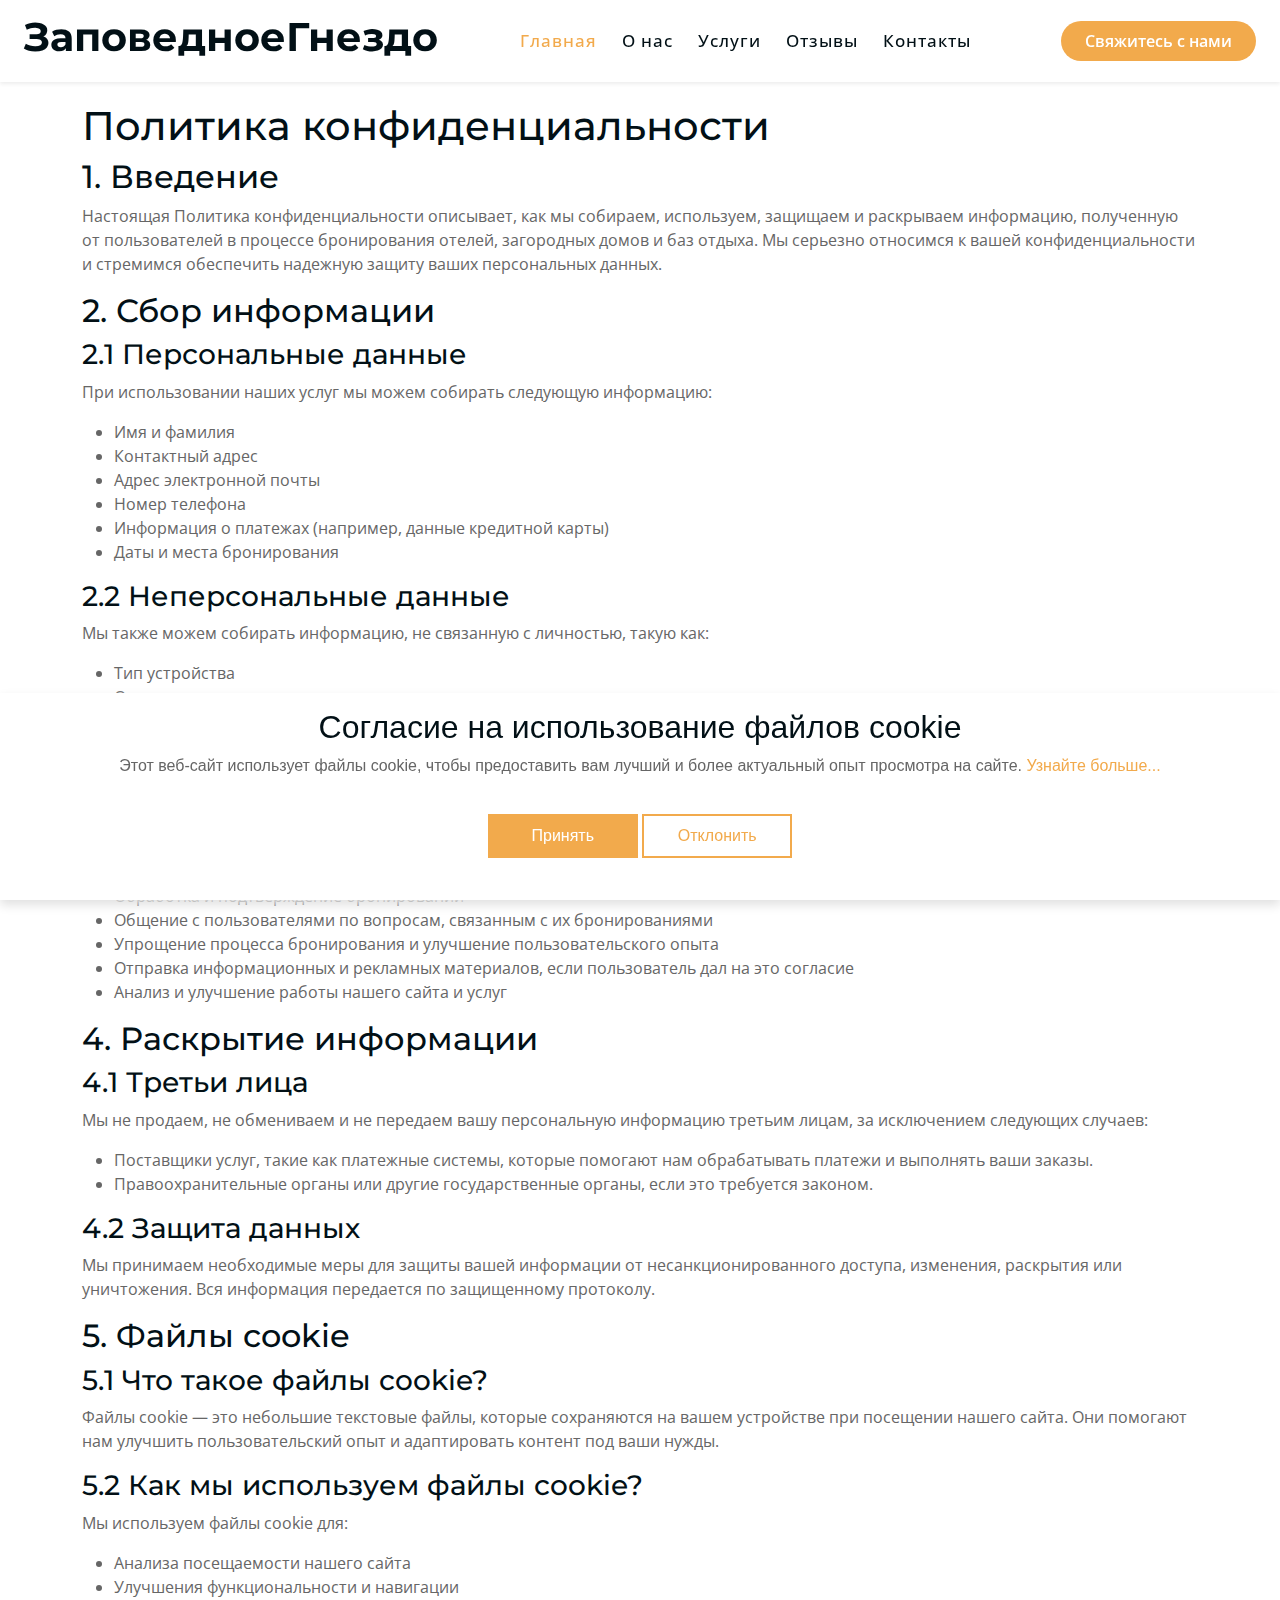
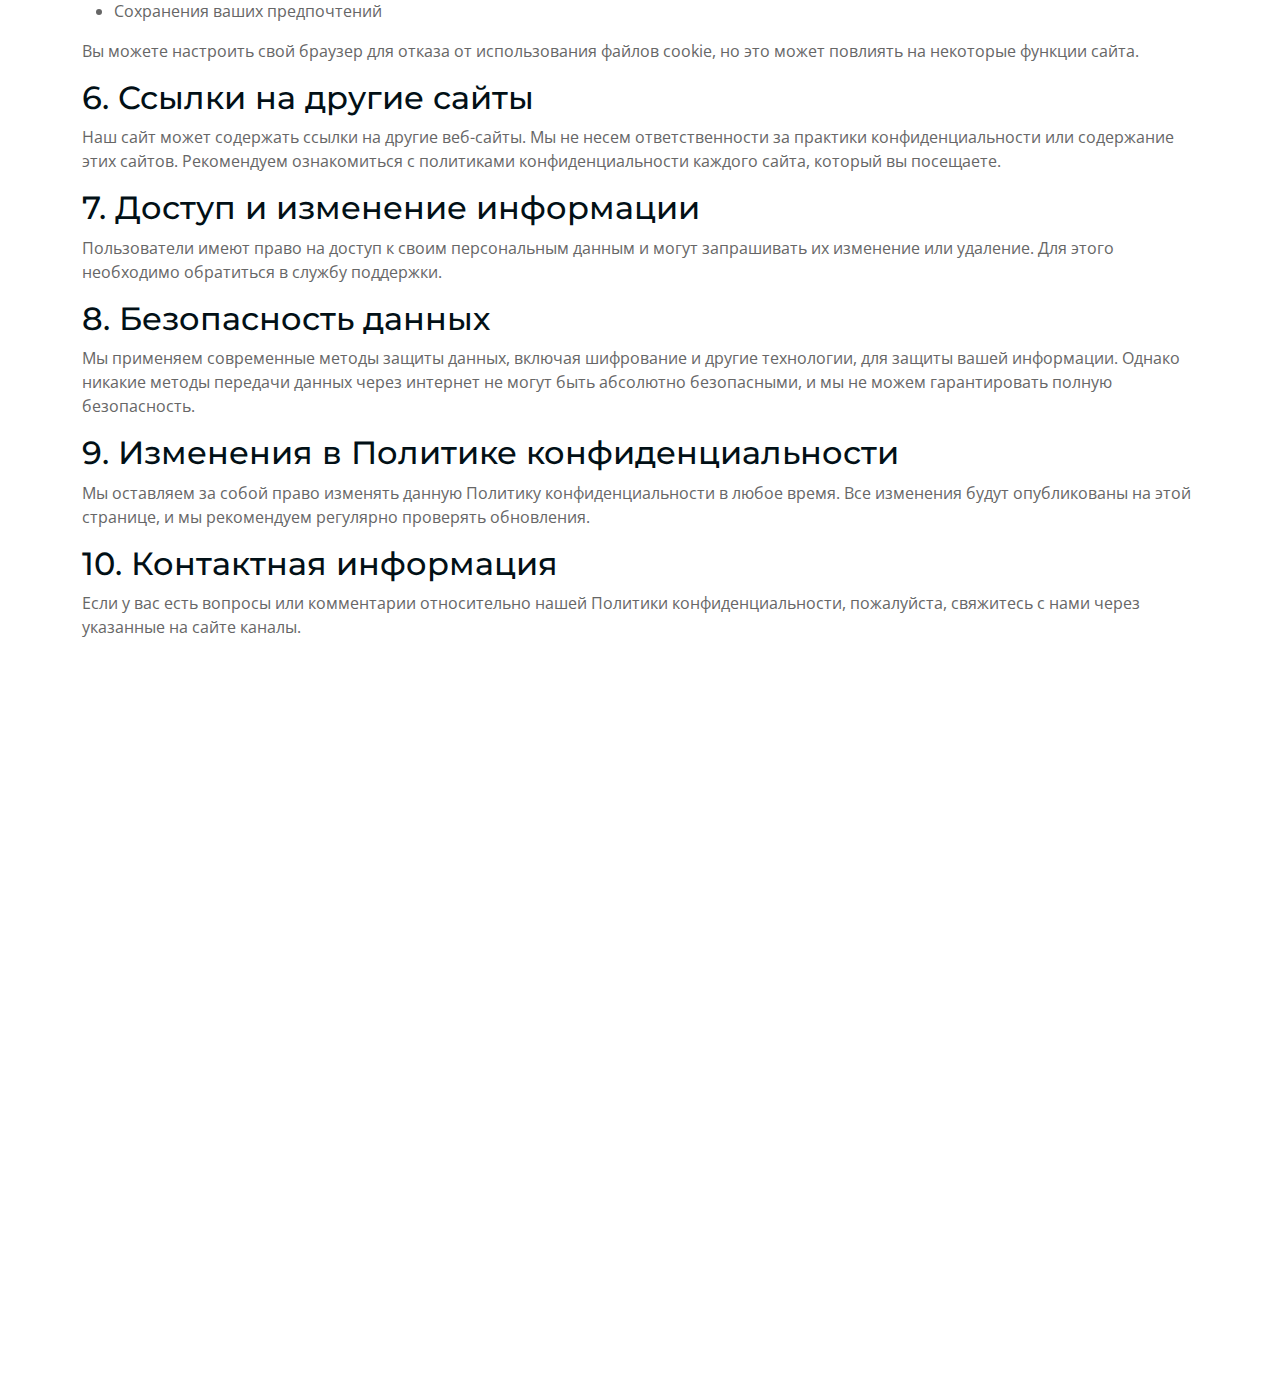
<file: privacy-policy.html>
<!DOCTYPE html>
<html lang="en">
    <head>
        <meta charset="utf-8" />
        <title>ЗаповедноеГнездо</title>
        <meta content="width=device-width, initial-scale=1.0" name="viewport" />
        <meta content="" name="keywords" />
        <meta content="" name="description" />

        <!-- Google Web Fonts -->
        <link rel="preconnect" href="https://fonts.googleapis.com" />
        <link rel="preconnect" href="https://fonts.gstatic.com" crossorigin />
        <link
            href="https://fonts.googleapis.com/css2?family=Montserrat:ital,wght@0,100..900;1,100..900&family=Open+Sans:ital,wdth,wght@0,75..100,300..800;1,75..100,300..800&display=swap"
            rel="stylesheet"
        />

        <!-- Icon Font Stylesheet -->
        <link
            rel="stylesheet"
            href="https://use.fontawesome.com/releases/v5.15.4/css/all.css"
        />
        <link
            href="https://cdn.jsdelivr.net/npm/bootstrap-icons@1.4.1/font/bootstrap-icons.css"
            rel="stylesheet"
        />

        <!-- Libraries Stylesheet -->
        <link href="lib/animate/animate.min.css" rel="stylesheet" />
        <link href="lib/lightbox/css/lightbox.min.css" rel="stylesheet" />
        <link
            href="lib/owlcarousel/assets/owl.carousel.min.css"
            rel="stylesheet"
        />

        <!-- Customized Bootstrap Stylesheet -->
        <link href="css/bootstrap.min.css" rel="stylesheet" />

        <link rel="shortcut icon" href="img/favicon.ico" type="image/x-icon" />

        <!-- Template Stylesheet -->
        <link href="css/style.css" rel="stylesheet" />
    </head>

    <body>
        <!-- Spinner Start -->
        <div
            id="spinner"
            class="show bg-white position-fixed translate-middle w-100 vh-100 top-50 start-50 d-flex align-items-center justify-content-center"
        >
            <div
                class="spinner-border text-primary"
                style="width: 3rem; height: 3rem"
                role="status"
            >
                <span class="sr-only">Loading...</span>
            </div>
        </div>
        <!-- Spinner End -->

        <!-- Navbar & Hero Start -->
        <div
            class="container-fluid nav-bar sticky-top px-4 py-2 py-lg-0"
            style="
                box-shadow: 0 0.125rem 0.25rem rgba(0, 0, 0, 0.075) !important;
            "
        >
            <nav class="navbar navbar-expand-lg navbar-light">
                <a href="" class="navbar-brand p-0">
                    <h1 class="display-6 text-dark">ЗаповедноеГнездо</h1>
                    <!-- <img src="img/logo.png" alt="Логотип"> -->
                </a>
                <button
                    class="navbar-toggler"
                    type="button"
                    data-bs-toggle="collapse"
                    data-bs-target="#navbarCollapse"
                >
                    <span class="fa fa-bars"></span>
                </button>
                <div class="collapse navbar-collapse" id="navbarCollapse">
                    <div class="navbar-nav mx-auto py-0">
                        <a href="index.html" class="nav-item nav-link active"
                            >Главная</a
                        >
                        <a href="about.html" class="nav-item nav-link">О нас</a>
                        <a href="service.html" class="nav-item nav-link"
                            >Услуги</a
                        >
                        <a href="testimonial.html" class="nav-item nav-link"
                            >Отзывы</a
                        >
                        <a href="contact.html" class="nav-item nav-link"
                            >Контакты</a
                        >
                    </div>
                    <a
                        href="contact.html"
                        class="btn btn-primary rounded-pill py-2 px-4 flex-shrink-0"
                        >Свяжитесь с нами</a
                    >
                </div>
            </nav>
        </div>
        <!-- Navbar & Hero End -->

        <main>
            <article class="container additional-wrapper">
                <div class="page__content" style="padding: 20px 0px">
                    <h1>Политика конфиденциальности</h1>

                    <h2>1. Введение</h2>
                    <p>
                        Настоящая Политика конфиденциальности описывает, как мы
                        собираем, используем, защищаем и раскрываем информацию,
                        полученную от пользователей в процессе бронирования
                        отелей, загородных домов и баз отдыха. Мы серьезно
                        относимся к вашей конфиденциальности и стремимся
                        обеспечить надежную защиту ваших персональных данных.
                    </p>

                    <h2>2. Сбор информации</h2>

                    <h3>2.1 Персональные данные</h3>
                    <p>
                        При использовании наших услуг мы можем собирать
                        следующую информацию:
                    </p>
                    <ul>
                        <li>Имя и фамилия</li>
                        <li>Контактный адрес</li>
                        <li>Адрес электронной почты</li>
                        <li>Номер телефона</li>
                        <li>
                            Информация о платежах (например, данные кредитной
                            карты)
                        </li>
                        <li>Даты и места бронирования</li>
                    </ul>

                    <h3>2.2 Неперсональные данные</h3>
                    <p>
                        Мы также можем собирать информацию, не связанную с
                        личностью, такую как:
                    </p>
                    <ul>
                        <li>Тип устройства</li>
                        <li>Операционная система</li>
                        <li>IP-адрес</li>
                        <li>Время доступа и продолжительность сеанса</li>
                        <li>Посещенные страницы на нашем сайте</li>
                    </ul>

                    <h2>3. Использование информации</h2>
                    <p>
                        Собранная информация может использоваться для следующих
                        целей:
                    </p>
                    <ul>
                        <li>Обработка и подтверждение бронирований</li>
                        <li>
                            Общение с пользователями по вопросам, связанным с их
                            бронированиями
                        </li>
                        <li>
                            Упрощение процесса бронирования и улучшение
                            пользовательского опыта
                        </li>
                        <li>
                            Отправка информационных и рекламных материалов, если
                            пользователь дал на это согласие
                        </li>
                        <li>Анализ и улучшение работы нашего сайта и услуг</li>
                    </ul>

                    <h2>4. Раскрытие информации</h2>

                    <h3>4.1 Третьи лица</h3>
                    <p>
                        Мы не продаем, не обмениваем и не передаем вашу
                        персональную информацию третьим лицам, за исключением
                        следующих случаев:
                    </p>
                    <ul>
                        <li>
                            Поставщики услуг, такие как платежные системы,
                            которые помогают нам обрабатывать платежи и
                            выполнять ваши заказы.
                        </li>
                        <li>
                            Правоохранительные органы или другие государственные
                            органы, если это требуется законом.
                        </li>
                    </ul>

                    <h3>4.2 Защита данных</h3>
                    <p>
                        Мы принимаем необходимые меры для защиты вашей
                        информации от несанкционированного доступа, изменения,
                        раскрытия или уничтожения. Вся информация передается по
                        защищенному протоколу.
                    </p>

                    <h2>5. Файлы cookie</h2>

                    <h3>5.1 Что такое файлы cookie?</h3>
                    <p>
                        Файлы cookie — это небольшие текстовые файлы, которые
                        сохраняются на вашем устройстве при посещении нашего
                        сайта. Они помогают нам улучшить пользовательский опыт и
                        адаптировать контент под ваши нужды.
                    </p>

                    <h3>5.2 Как мы используем файлы cookie?</h3>
                    <p>Мы используем файлы cookie для:</p>
                    <ul>
                        <li>Анализа посещаемости нашего сайта</li>
                        <li>Улучшения функциональности и навигации</li>
                        <li>Сохранения ваших предпочтений</li>
                    </ul>
                    <p>
                        Вы можете настроить свой браузер для отказа от
                        использования файлов cookie, но это может повлиять на
                        некоторые функции сайта.
                    </p>

                    <h2>6. Ссылки на другие сайты</h2>
                    <p>
                        Наш сайт может содержать ссылки на другие веб-сайты. Мы
                        не несем ответственности за практики конфиденциальности
                        или содержание этих сайтов. Рекомендуем ознакомиться с
                        политиками конфиденциальности каждого сайта, который вы
                        посещаете.
                    </p>

                    <h2>7. Доступ и изменение информации</h2>
                    <p>
                        Пользователи имеют право на доступ к своим персональным
                        данным и могут запрашивать их изменение или удаление.
                        Для этого необходимо обратиться в службу поддержки.
                    </p>

                    <h2>8. Безопасность данных</h2>
                    <p>
                        Мы применяем современные методы защиты данных, включая
                        шифрование и другие технологии, для защиты вашей
                        информации. Однако никакие методы передачи данных через
                        интернет не могут быть абсолютно безопасными, и мы не
                        можем гарантировать полную безопасность.
                    </p>

                    <h2>9. Изменения в Политике конфиденциальности</h2>
                    <p>
                        Мы оставляем за собой право изменять данную Политику
                        конфиденциальности в любое время. Все изменения будут
                        опубликованы на этой странице, и мы рекомендуем
                        регулярно проверять обновления.
                    </p>

                    <h2>10. Контактная информация</h2>
                    <p>
                        Если у вас есть вопросы или комментарии относительно
                        нашей Политики конфиденциальности, пожалуйста, свяжитесь
                        с нами через указанные на сайте каналы.
                    </p>
                </div>
            </article>
        </main>

        <!-- Footer Start -->
        <div
            class="container-fluid footer py-5 wow fadeIn"
            data-wow-delay="0.2s"
        >
            <div class="container py-5">
                <div class="row g-5">
                    <div class="col-md-6 col-lg-6 col-xl-4">
                        <div class="footer-item">
                            <a href="index.html" class="p-0">
                                <h4 class="text-white mb-4">
                                    ЗаповедноеГнездо
                                </h4>
                            </a>
                            <p class="mb-2">
                                Мы предлагаем широкий выбор вариантов для
                                бронирования отелей, загородных домов и баз
                                отдыха. На нашем сайте вы найдете всю
                                необходимую информацию о лучших местах для
                                отдыха и сможете сделать свой выбор, основываясь
                                на ваших предпочтениях и бюджете.
                            </p>
                            <div class="d-flex align-items-center">
                                <i
                                    class="fas fa-map-marker-alt text-primary me-3"
                                ></i>
                                <p class="text-white mb-0">
                                    Бизнес Центр Алтын Заман, пр-т. Сейфуллина
                                    498, Алматы 050000, Казахстан
                                </p>
                            </div>
                            <div class="d-flex align-items-center">
                                <i
                                    class="fas fa-envelope text-primary me-3"
                                ></i>
                                <p class="text-white mb-0">
                                    reserve_nest@gmail.com
                                </p>
                            </div>
                            <div class="d-flex align-items-center">
                                <i
                                    class="fa fa-phone-alt text-primary me-3"
                                ></i>
                                <p class="text-white mb-0">+77013839966</p>
                            </div>
                        </div>
                    </div>
                    <div class="col-md-6 col-lg-6 col-xl-3">
                        <div class="footer-item">
                            <h4 class="text-white mb-4">Быстрые ссылки</h4>
                            <a href="index.html"
                                ><i class="fas fa-angle-right me-2"></i>
                                Главная</a
                            >
                            <a href="about.html"
                                ><i class="fas fa-angle-right me-2"></i> О
                                нас</a
                            >
                            <a href="contact.html"
                                ><i class="fas fa-angle-right me-2"></i>
                                Свяжитесь с нами</a
                            >
                            <a href="terms-of-use.html"
                                ><i class="fas fa-angle-right me-2"></i> Условия
                                использования</a
                            >
                            <a href="privacy-policy.html"
                                ><i class="fas fa-angle-right me-2"></i>
                                Политика конфиденциальности</a
                            >
                        </div>
                    </div>
                    <div class="col-md-6 col-lg-6 col-xl-5">
                        <div class="footer-item">
                            <h4 class="text-white mb-4">Часы работы</h4>
                            <div class="opening-date mb-3 pb-3">
                                <div class="opening-clock flex-shrink-0">
                                    <h6 class="text-white mb-0 me-auto">
                                        Понедельник - Пятница:
                                    </h6>
                                    <p class="mb-0">
                                        <i
                                            class="fas fa-clock text-primary me-2"
                                        ></i>
                                        11:00 - 16:00
                                    </p>
                                </div>
                                <div class="opening-clock flex-shrink-0">
                                    <h6 class="text-white mb-0 me-auto">
                                        Суббота - Воскресенье:
                                    </h6>
                                    <p class="mb-0">
                                        <i
                                            class="fas fa-clock text-primary me-2"
                                        ></i>
                                        09:00 - 17:00
                                    </p>
                                </div>
                                <div class="opening-clock flex-shrink-0">
                                    <h6 class="text-white mb-0 me-auto">
                                        Праздничные дни:
                                    </h6>
                                    <p class="mb-0">
                                        <i
                                            class="fas fa-clock text-primary me-2"
                                        ></i>
                                        09:00 - 17:00
                                    </p>
                                </div>
                            </div>
                            <div>
                                <p class="text-white mb-2">
                                    Принимаемые способы оплаты
                                </p>
                                <img
                                    src="img/payment.png"
                                    class="img-fluid"
                                    alt="Image"
                                />
                            </div>
                        </div>
                    </div>
                </div>
            </div>
        </div>

        <!-- Footer End -->

        <!-- Back to Top -->
        <a
            href="#"
            class="btn btn-primary btn-lg-square rounded-circle back-to-top"
            ><i class="fa fa-arrow-up"></i
        ></a>

        <!-- Cookie banner -->
        <div class="cookie-wrapper show">
            <div>
                <i class="bx bx-cookie"></i>
                <h2 style="text-align: center">
                    Согласие на использование файлов cookie
                </h2>
            </div>

            <div class="data">
                <p>
                    Этот веб-сайт использует файлы cookie, чтобы предоставить
                    вам лучший и более актуальный опыт просмотра на сайте.
                    <a href="#">Узнайте больше...</a>
                </p>
            </div>

            <div class="buttons">
                <button class="cookie-button" id="acceptBtn">Принять</button>
                <button class="cookie-button" id="declineBtn">Отклонить</button>
            </div>
        </div>
        <!-- End Cookie banner -->

        <!-- JavaScript Libraries -->
        <script src="https://ajax.googleapis.com/ajax/libs/jquery/3.6.4/jquery.min.js"></script>
        <script src="https://cdn.jsdelivr.net/npm/bootstrap@5.0.0/dist/js/bootstrap.bundle.min.js"></script>
        <script src="lib/wow/wow.min.js"></script>
        <script src="lib/easing/easing.min.js"></script>
        <script src="lib/waypoints/waypoints.min.js"></script>
        <script src="lib/counterup/counterup.min.js"></script>
        <script src="lib/lightbox/js/lightbox.min.js"></script>
        <script src="lib/owlcarousel/owl.carousel.min.js"></script>

        <!-- Template Javascript -->
        <script src="js/main.js"></script>
        <script src="js/cookiebanner.js"></script>
    </body>
</html>
</file>
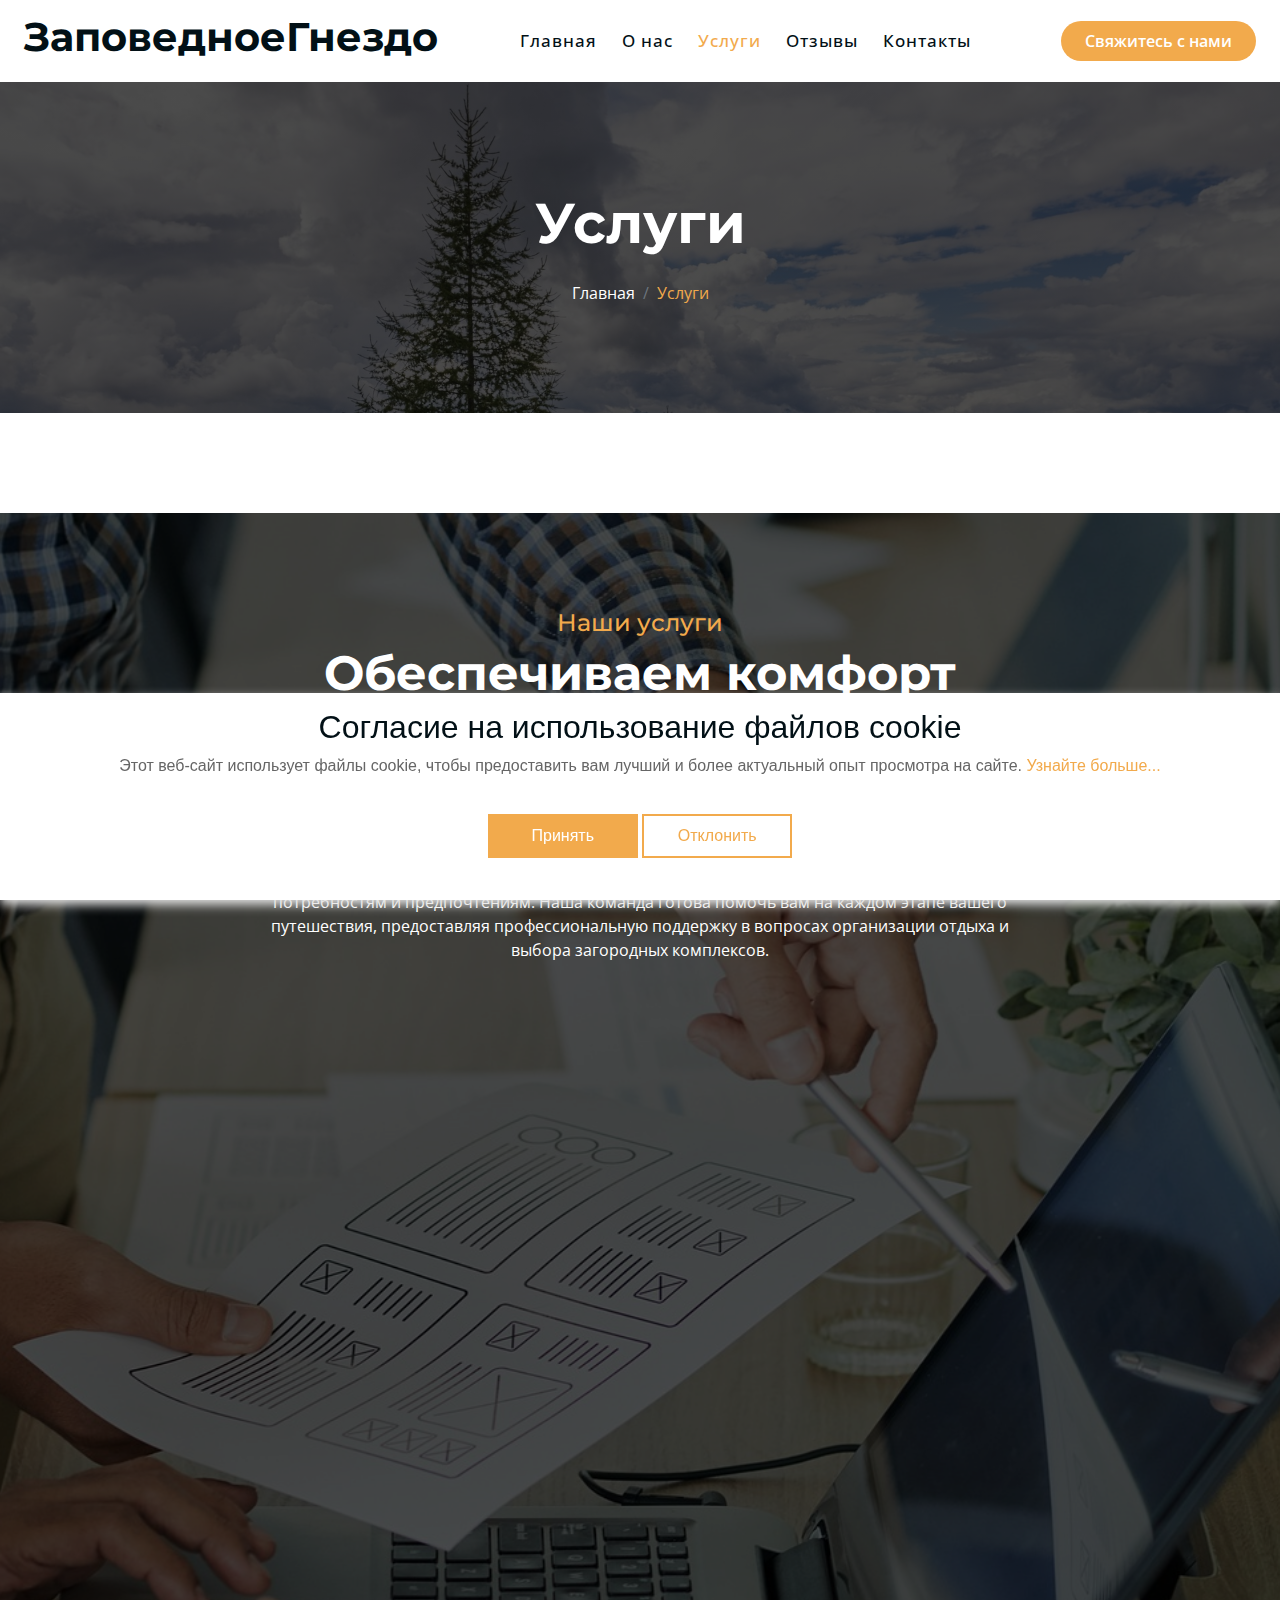
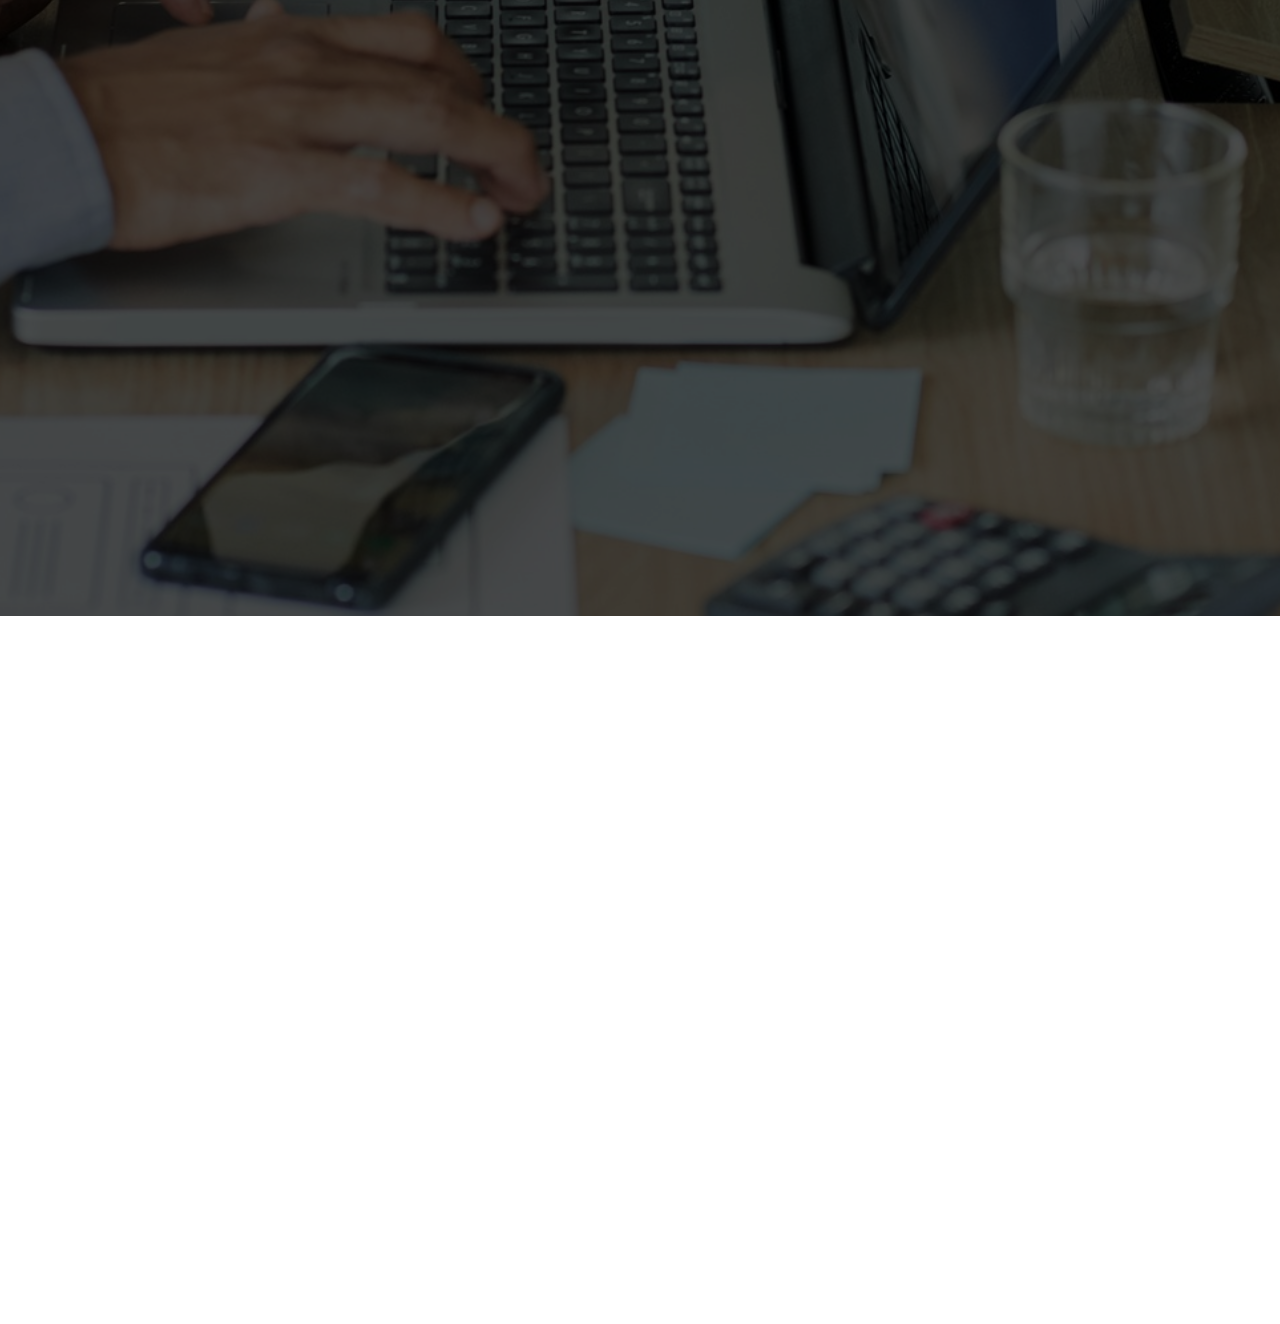
<file: service.html>
<!DOCTYPE html>
<html lang="en">
    <head>
        <meta charset="utf-8" />
        <title>ЗаповедноеГнездо</title>
        <meta content="width=device-width, initial-scale=1.0" name="viewport" />
        <meta content="" name="keywords" />
        <meta content="" name="description" />

        <!-- Google Web Fonts -->
        <link rel="preconnect" href="https://fonts.googleapis.com" />
        <link rel="preconnect" href="https://fonts.gstatic.com" crossorigin />
        <link
            href="https://fonts.googleapis.com/css2?family=Montserrat:ital,wght@0,100..900;1,100..900&family=Open+Sans:ital,wdth,wght@0,75..100,300..800;1,75..100,300..800&display=swap"
            rel="stylesheet"
        />

        <!-- Icon Font Stylesheet -->
        <link
            rel="stylesheet"
            href="https://use.fontawesome.com/releases/v5.15.4/css/all.css"
        />
        <link
            href="https://cdn.jsdelivr.net/npm/bootstrap-icons@1.4.1/font/bootstrap-icons.css"
            rel="stylesheet"
        />

        <!-- Libraries Stylesheet -->
        <link href="lib/animate/animate.min.css" rel="stylesheet" />
        <link href="lib/lightbox/css/lightbox.min.css" rel="stylesheet" />
        <link
            href="lib/owlcarousel/assets/owl.carousel.min.css"
            rel="stylesheet"
        />

        <!-- Customized Bootstrap Stylesheet -->
        <link href="css/bootstrap.min.css" rel="stylesheet" />

        <link rel="shortcut icon" href="img/favicon.ico" type="image/x-icon" />

        <!-- Template Stylesheet -->
        <link href="css/style.css" rel="stylesheet" />
    </head>

    <body>
        <!-- Spinner Start -->
        <div
            id="spinner"
            class="show bg-white position-fixed translate-middle w-100 vh-100 top-50 start-50 d-flex align-items-center justify-content-center"
        >
            <div
                class="spinner-border text-primary"
                style="width: 3rem; height: 3rem"
                role="status"
            >
                <span class="sr-only">Loading...</span>
            </div>
        </div>
        <!-- Spinner End -->

        <!-- Navbar & Hero Start -->
        <div class="container-fluid nav-bar sticky-top px-4 py-2 py-lg-0">
            <nav class="navbar navbar-expand-lg navbar-light">
                <a href="" class="navbar-brand p-0">
                    <h1 class="display-6 text-dark">ЗаповедноеГнездо</h1>
                    <!-- <img src="img/logo.png" alt="Логотип"> -->
                </a>
                <button
                    class="navbar-toggler"
                    type="button"
                    data-bs-toggle="collapse"
                    data-bs-target="#navbarCollapse"
                >
                    <span class="fa fa-bars"></span>
                </button>
                <div class="collapse navbar-collapse" id="navbarCollapse">
                    <div class="navbar-nav mx-auto py-0">
                        <a href="index.html" class="nav-item nav-link"
                            >Главная</a
                        >
                        <a href="about.html" class="nav-item nav-link">О нас</a>
                        <a href="service.html" class="nav-item nav-link active"
                            >Услуги</a
                        >
                        <a href="testimonial.html" class="nav-item nav-link"
                            >Отзывы</a
                        >
                        <a href="contact.html" class="nav-item nav-link"
                            >Контакты</a
                        >
                    </div>
                    <a
                        href="contact.html"
                        class="btn btn-primary rounded-pill py-2 px-4 flex-shrink-0"
                        >Свяжитесь с нами</a
                    >
                </div>
            </nav>
        </div>
        <!-- Navbar & Hero End -->

        <!-- Header Start -->
        <div class="container-fluid bg-breadcrumb bg2">
            <div class="container text-center py-5" style="max-width: 900px">
                <h4
                    class="text-white display-4 mb-4 wow fadeInDown"
                    data-wow-delay="0.1s"
                >
                    Услуги
                </h4>
                <ol
                    class="breadcrumb d-flex justify-content-center mb-0 wow fadeInDown"
                    data-wow-delay="0.3s"
                >
                    <li class="breadcrumb-item">
                        <a href="index.html">Главная</a>
                    </li>
                    <li class="breadcrumb-item active text-primary">Услуги</li>
                </ol>
            </div>
        </div>
        <!-- Header End -->

        <!-- Service Start -->
        <div class="container-fluid service py-5" style="margin-top: 100px">
            <div class="container service-section py-5">
                <div
                    class="text-center mx-auto pb-5 wow fadeInUp"
                    data-wow-delay="0.2s"
                    style="max-width: 800px"
                >
                    <h4 class="text-primary">Наши услуги</h4>
                    <h1 class="display-5 text-white mb-4">
                        Обеспечиваем комфорт вашего отдыха с индивидуальными
                        услугами
                    </h1>
                    <p class="mb-0 text-white">
                        Наши услуги созданы для того, чтобы облегчить процесс
                        бронирования отелей, загородных домов и баз отдыха. Мы
                        предлагаем инновационные решения, которые соответствуют
                        вашим потребностям и предпочтениям. Наша команда готова
                        помочь вам на каждом этапе вашего путешествия,
                        предоставляя профессиональную поддержку в вопросах
                        организации отдыха и выбора загородных комплексов.
                    </p>
                </div>
                <div class="row g-4">
                    <div class="col-0 col-md-1 col-lg-2 col-xl-2"></div>
                    <div
                        class="col-md-10 col-lg-8 col-xl-8 wow fadeInUp"
                        data-wow-delay="0.2s"
                    >
                        <div class="service-days p-4">
                            <div
                                class="py-2 border-bottom border-top d-flex align-items-center justify-content-between flex-wrap"
                            >
                                <h4 class="mb-0 pb-2 pb-sm-0">
                                    Понедельник - Пятница
                                </h4>
                                <p class="mb-0">
                                    <i
                                        class="fas fa-clock text-primary me-2"
                                    ></i
                                    >11:00 - 16:00
                                </p>
                            </div>
                            <div
                                class="py-2 border-bottom d-flex align-items-center justify-content-between flex-shrink-1 flex-wrap"
                            >
                                <h4 class="mb-0 pb-2 pb-sm-0">
                                    Суббота - Воскресенье
                                </h4>
                                <p class="mb-0">
                                    <i
                                        class="fas fa-clock text-primary me-2"
                                    ></i
                                    >09:00 - 17:00
                                </p>
                            </div>
                            <div
                                class="py-2 border-bottom d-flex align-items-center justify-content-between flex-shrink-1 flex-wrap"
                            >
                                <h4 class="mb-0">Праздничные дни</h4>
                                <p class="mb-0">
                                    <i
                                        class="fas fa-clock text-primary me-2"
                                    ></i
                                    >09:00 - 17:00
                                </p>
                            </div>
                        </div>
                    </div>
                    <div class="col-0 col-md-1 col-lg-2 col-xl-2"></div>

                    <div
                        class="col-md-6 col-lg-6 col-xl-4 wow fadeInUp"
                        data-wow-delay="0.2s"
                    >
                        <div class="service-item p-4">
                            <div class="service-content">
                                <div class="mb-4">
                                    <i class="fas fa-home fa-4x"></i>
                                </div>
                                <a href="#" class="h4 d-inline-block mb-3">
                                    Бронирование отелей</a
                                >
                                <p class="mb-0">
                                    Наша услуга по бронированию отелей
                                    предоставляет индивидуальные рекомендации,
                                    чтобы помочь вам выбрать лучшие варианты для
                                    вашего отдыха. Мы анализируем предложения на
                                    рынке и помогаем находить идеальные отели и
                                    загородные дома для вашего проживания.
                                </p>
                            </div>
                        </div>
                    </div>
                    <div
                        class="col-md-6 col-lg-6 col-xl-4 wow fadeInUp"
                        data-wow-delay="0.4s"
                    >
                        <div class="service-item p-4">
                            <div class="service-content">
                                <div class="mb-4">
                                    <i class="fas fa-solid fa-coins fa-4x"></i>
                                </div>
                                <a href="#" class="h4 d-inline-block mb-3">
                                    Управление загородными домами</a
                                >
                                <p class="mb-0">
                                    Наша услуга управления загородными домами
                                    сосредоточена на создании и поддержании
                                    комфортных условий для отдыха. Мы помогаем
                                    вам найти идеальные загородные комплексы,
                                    обеспечивая наилучшие условия для вашего
                                    отдыха.
                                </p>
                            </div>
                        </div>
                    </div>
                    <div
                        class="col-md-6 col-lg-6 col-xl-4 wow fadeInUp"
                        data-wow-delay="0.6s"
                    >
                        <div class="service-item p-4">
                            <div class="service-content">
                                <div class="mb-4">
                                    <i
                                        class="fas fa-solid fa-list-ul fa-4x"
                                    ></i>
                                </div>
                                <a href="#" class="h4 d-inline-block mb-3">
                                    Услуги по организации отдыха</a
                                >
                                <p class="mb-0">
                                    Наши услуги по организации отдыха направлены
                                    на создание идеальных условий для вашего
                                    пребывания на базе отдыха. Мы помогаем вам в
                                    выборе и бронировании различных вариантов
                                    отдыха, учитывая ваши предпочтения.
                                </p>
                            </div>
                        </div>
                    </div>
                    <div
                        class="col-md-6 col-lg-6 col-xl-4 wow fadeInUp"
                        data-wow-delay="0.8s"
                    >
                        <div class="service-item p-4">
                            <div class="service-content">
                                <div class="mb-4">
                                    <i class="fas fa-solid fa-book fa-4x"></i>
                                </div>
                                <a href="#" class="h4 d-inline-block mb-3">
                                    Исследование и анализ рынка жилья</a
                                >
                                <p class="mb-0">
                                    Наша услуга исследования и анализа рынка
                                    жилья предлагает глубокое понимание
                                    предложений по загородным домам и базам
                                    отдыха, чтобы вы могли сделать осознанный
                                    выбор для своего отдыха.
                                </p>
                            </div>
                        </div>
                    </div>
                    <div
                        class="col-md-6 col-lg-6 col-xl-4 wow fadeInUp"
                        data-wow-delay="0.8s"
                    >
                        <div class="service-item p-4">
                            <div class="service-content">
                                <div class="mb-4">
                                    <i class="fas fa-solid fa-folder fa-4x"></i>
                                </div>
                                <a href="#" class="h4 d-inline-block mb-3">
                                    Услуги по устойчивому отдыху</a
                                >
                                <p class="mb-0">
                                    Наша услуга устойчивого отдыха позволяет вам
                                    выбирать проекты, которые приносят
                                    положительный социальный и экологический
                                    эффект. Мы поддерживаем инициативы,
                                    направленные на развитие загородного отдыха,
                                    чтобы вы могли наслаждаться отдыхом с учетом
                                    устойчивости.
                                </p>
                            </div>
                        </div>
                    </div>
                    <div
                        class="col-md-6 col-lg-6 col-xl-4 wow fadeInUp"
                        data-wow-delay="0.8s"
                    >
                        <div class="service-item p-4">
                            <div class="service-content">
                                <div class="mb-4">
                                    <i
                                        class="fas fa-solid fa-layer-group fa-4x"
                                    ></i>
                                </div>
                                <a href="#" class="h4 d-inline-block mb-3">
                                    Образовательные и тренинговые программы
                                </a>
                                <p class="mb-0">
                                    Мы предлагаем образовательные и тренинговые
                                    программы, направленные на расширение вашего
                                    понимания услуг по бронированию и
                                    организации отдыха. От семинаров по
                                    гостиничному бизнесу до тренингов по
                                    управлению загородными домами, наши
                                    программы помогут вам лучше ориентироваться
                                    в выборе вариантов для вашего отдыха.
                                </p>
                            </div>
                        </div>
                    </div>
                </div>
            </div>
        </div>
        <!-- Service End -->

        <!-- Footer Start -->
        <div
            class="container-fluid footer py-5 wow fadeIn"
            data-wow-delay="0.2s"
        >
            <div class="container py-5">
                <div class="row g-5">
                    <div class="col-md-6 col-lg-6 col-xl-4">
                        <div class="footer-item">
                            <a href="index.html" class="p-0">
                                <h4 class="text-white mb-4">
                                    ЗаповедноеГнездо
                                </h4>
                            </a>
                            <p class="mb-2">
                                Мы предлагаем широкий выбор вариантов для
                                бронирования отелей, загородных домов и баз
                                отдыха. На нашем сайте вы найдете всю
                                необходимую информацию о лучших местах для
                                отдыха и сможете сделать свой выбор, основываясь
                                на ваших предпочтениях и бюджете.
                            </p>
                            <div class="d-flex align-items-center">
                                <i
                                    class="fas fa-map-marker-alt text-primary me-3"
                                ></i>
                                <p class="text-white mb-0">
                                    Бизнес Центр Алтын Заман, пр-т. Сейфуллина
                                    498, Алматы 050000, Казахстан
                                </p>
                            </div>
                            <div class="d-flex align-items-center">
                                <i
                                    class="fas fa-envelope text-primary me-3"
                                ></i>
                                <p class="text-white mb-0">
                                    reserve_nest@gmail.com
                                </p>
                            </div>
                            <div class="d-flex align-items-center">
                                <i
                                    class="fa fa-phone-alt text-primary me-3"
                                ></i>
                                <p class="text-white mb-0">+77013839966</p>
                            </div>
                        </div>
                    </div>
                    <div class="col-md-6 col-lg-6 col-xl-3">
                        <div class="footer-item">
                            <h4 class="text-white mb-4">Быстрые ссылки</h4>
                            <a href="index.html"
                                ><i class="fas fa-angle-right me-2"></i>
                                Главная</a
                            >
                            <a href="about.html"
                                ><i class="fas fa-angle-right me-2"></i> О
                                нас</a
                            >
                            <a href="contact.html"
                                ><i class="fas fa-angle-right me-2"></i>
                                Свяжитесь с нами</a
                            >
                            <a href="terms-of-use.html"
                                ><i class="fas fa-angle-right me-2"></i> Условия
                                использования</a
                            >
                            <a href="privacy-policy.html"
                                ><i class="fas fa-angle-right me-2"></i>
                                Политика конфиденциальности</a
                            >
                        </div>
                    </div>
                    <div class="col-md-6 col-lg-6 col-xl-5">
                        <div class="footer-item">
                            <h4 class="text-white mb-4">Часы работы</h4>
                            <div class="opening-date mb-3 pb-3">
                                <div class="opening-clock flex-shrink-0">
                                    <h6 class="text-white mb-0 me-auto">
                                        Понедельник - Пятница:
                                    </h6>
                                    <p class="mb-0">
                                        <i
                                            class="fas fa-clock text-primary me-2"
                                        ></i>
                                        11:00 - 16:00
                                    </p>
                                </div>
                                <div class="opening-clock flex-shrink-0">
                                    <h6 class="text-white mb-0 me-auto">
                                        Суббота - Воскресенье:
                                    </h6>
                                    <p class="mb-0">
                                        <i
                                            class="fas fa-clock text-primary me-2"
                                        ></i>
                                        09:00 - 17:00
                                    </p>
                                </div>
                                <div class="opening-clock flex-shrink-0">
                                    <h6 class="text-white mb-0 me-auto">
                                        Праздничные дни:
                                    </h6>
                                    <p class="mb-0">
                                        <i
                                            class="fas fa-clock text-primary me-2"
                                        ></i>
                                        09:00 - 17:00
                                    </p>
                                </div>
                            </div>
                            <div>
                                <p class="text-white mb-2">
                                    Принимаемые способы оплаты
                                </p>
                                <img
                                    src="img/payment.png"
                                    class="img-fluid"
                                    alt="Image"
                                />
                            </div>
                        </div>
                    </div>
                </div>
            </div>
        </div>

        <!-- Footer End -->

        <!-- Back to Top -->
        <a
            href="#"
            class="btn btn-primary btn-lg-square rounded-circle back-to-top"
            ><i class="fa fa-arrow-up"></i
        ></a>

        <!-- Cookie banner -->
        <div class="cookie-wrapper show">
            <div>
                <i class="bx bx-cookie"></i>
                <h2 style="text-align: center">
                    Согласие на использование файлов cookie
                </h2>
            </div>

            <div class="data">
                <p>
                    Этот веб-сайт использует файлы cookie, чтобы предоставить
                    вам лучший и более актуальный опыт просмотра на сайте.
                    <a href="#">Узнайте больше...</a>
                </p>
            </div>

            <div class="buttons">
                <button class="cookie-button" id="acceptBtn">Принять</button>
                <button class="cookie-button" id="declineBtn">Отклонить</button>
            </div>
        </div>
        <!-- End Cookie banner -->

        <!-- JavaScript Libraries -->
        <script src="https://ajax.googleapis.com/ajax/libs/jquery/3.6.4/jquery.min.js"></script>
        <script src="https://cdn.jsdelivr.net/npm/bootstrap@5.0.0/dist/js/bootstrap.bundle.min.js"></script>
        <script src="lib/wow/wow.min.js"></script>
        <script src="lib/easing/easing.min.js"></script>
        <script src="lib/waypoints/waypoints.min.js"></script>
        <script src="lib/counterup/counterup.min.js"></script>
        <script src="lib/lightbox/js/lightbox.min.js"></script>
        <script src="lib/owlcarousel/owl.carousel.min.js"></script>

        <!-- Template Javascript -->
        <script src="js/main.js"></script>
        <script src="js/cookiebanner.js"></script>
    </body>
</html>
</file>
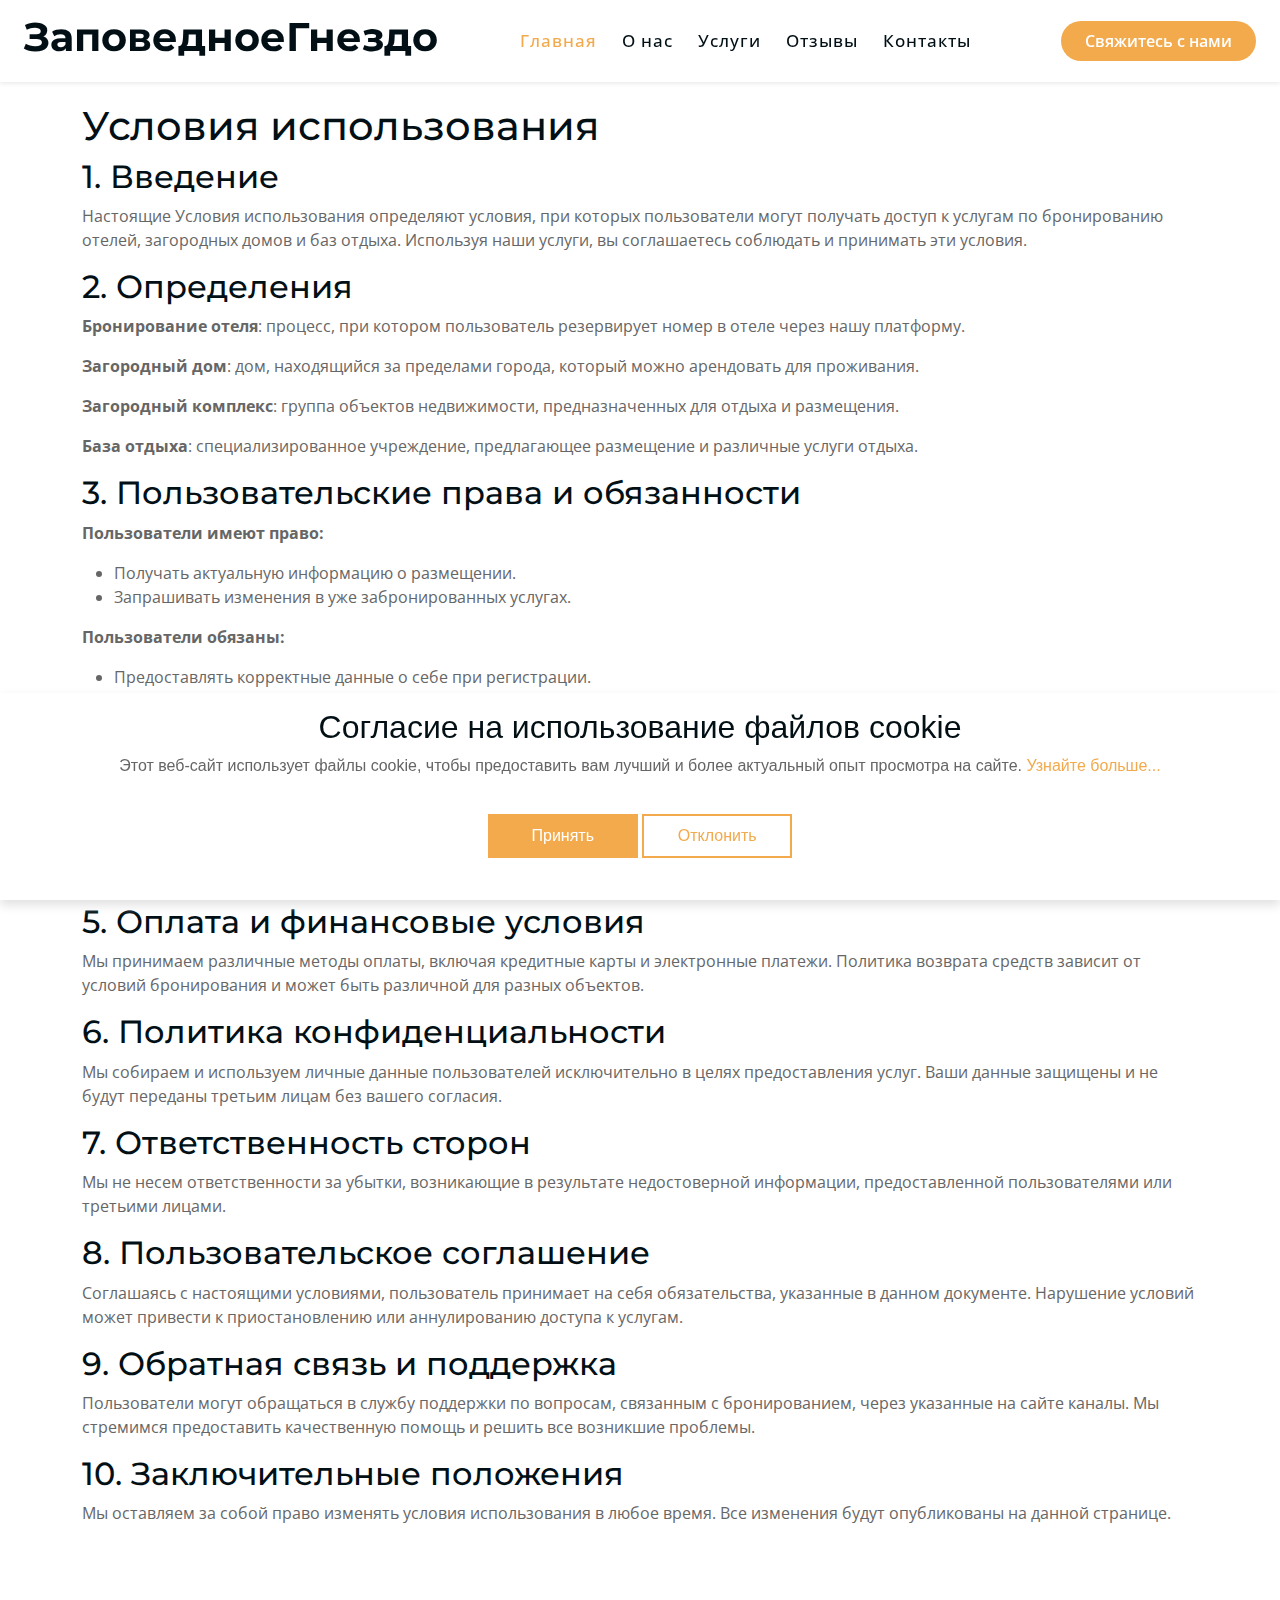
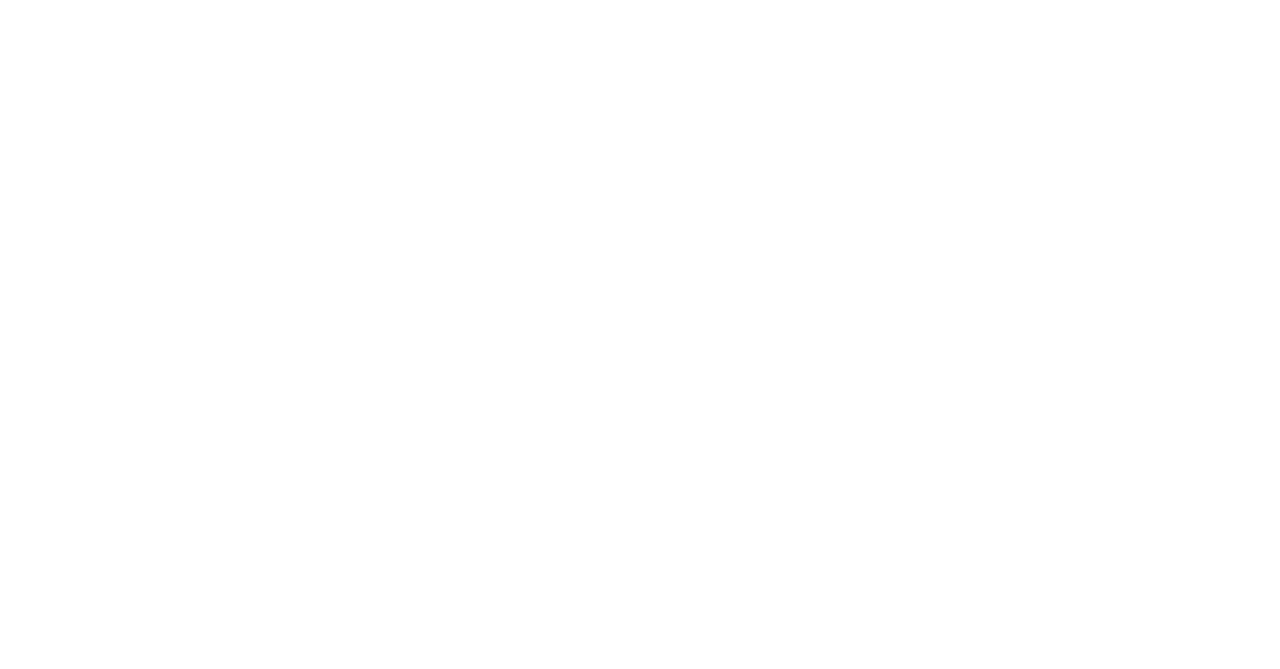
<file: terms-of-use.html>
<!DOCTYPE html>
<html lang="en">
    <head>
        <meta charset="utf-8" />
        <title>ЗаповедноеГнездо</title>
        <meta content="width=device-width, initial-scale=1.0" name="viewport" />
        <meta content="" name="keywords" />
        <meta content="" name="description" />

        <!-- Google Web Fonts -->
        <link rel="preconnect" href="https://fonts.googleapis.com" />
        <link rel="preconnect" href="https://fonts.gstatic.com" crossorigin />
        <link
            href="https://fonts.googleapis.com/css2?family=Montserrat:ital,wght@0,100..900;1,100..900&family=Open+Sans:ital,wdth,wght@0,75..100,300..800;1,75..100,300..800&display=swap"
            rel="stylesheet"
        />

        <!-- Icon Font Stylesheet -->
        <link
            rel="stylesheet"
            href="https://use.fontawesome.com/releases/v5.15.4/css/all.css"
        />
        <link
            href="https://cdn.jsdelivr.net/npm/bootstrap-icons@1.4.1/font/bootstrap-icons.css"
            rel="stylesheet"
        />

        <!-- Libraries Stylesheet -->
        <link href="lib/animate/animate.min.css" rel="stylesheet" />
        <link href="lib/lightbox/css/lightbox.min.css" rel="stylesheet" />
        <link
            href="lib/owlcarousel/assets/owl.carousel.min.css"
            rel="stylesheet"
        />

        <!-- Customized Bootstrap Stylesheet -->
        <link href="css/bootstrap.min.css" rel="stylesheet" />

        <link rel="shortcut icon" href="img/favicon.ico" type="image/x-icon" />

        <!-- Template Stylesheet -->
        <link href="css/style.css" rel="stylesheet" />
    </head>

    <body>
        <!-- Spinner Start -->
        <div
            id="spinner"
            class="show bg-white position-fixed translate-middle w-100 vh-100 top-50 start-50 d-flex align-items-center justify-content-center"
        >
            <div
                class="spinner-border text-primary"
                style="width: 3rem; height: 3rem"
                role="status"
            >
                <span class="sr-only">Loading...</span>
            </div>
        </div>
        <!-- Spinner End -->

        <!-- Navbar & Hero Start -->
        <div
            class="container-fluid nav-bar sticky-top px-4 py-2 py-lg-0"
            style="
                box-shadow: 0 0.125rem 0.25rem rgba(0, 0, 0, 0.075) !important;
            "
        >
            <nav class="navbar navbar-expand-lg navbar-light">
                <a href="" class="navbar-brand p-0">
                    <h1 class="display-6 text-dark">ЗаповедноеГнездо</h1>
                    <!-- <img src="img/logo.png" alt="Логотип"> -->
                </a>
                <button
                    class="navbar-toggler"
                    type="button"
                    data-bs-toggle="collapse"
                    data-bs-target="#navbarCollapse"
                >
                    <span class="fa fa-bars"></span>
                </button>
                <div class="collapse navbar-collapse" id="navbarCollapse">
                    <div class="navbar-nav mx-auto py-0">
                        <a href="index.html" class="nav-item nav-link active"
                            >Главная</a
                        >
                        <a href="about.html" class="nav-item nav-link">О нас</a>
                        <a href="service.html" class="nav-item nav-link"
                            >Услуги</a
                        >
                        <a href="testimonial.html" class="nav-item nav-link"
                            >Отзывы</a
                        >
                        <a href="contact.html" class="nav-item nav-link"
                            >Контакты</a
                        >
                    </div>
                    <a
                        href="contact.html"
                        class="btn btn-primary rounded-pill py-2 px-4 flex-shrink-0"
                        >Свяжитесь с нами</a
                    >
                </div>
            </nav>
        </div>
        <!-- Navbar & Hero End -->

        <main>
            <article class="container additional-wrapper">
                <div class="page__content" style="padding: 20px 0px">
                    <h1>Условия использования</h1>

                    <h2>1. Введение</h2>
                    <p>
                        Настоящие Условия использования определяют условия, при
                        которых пользователи могут получать доступ к услугам по
                        бронированию отелей, загородных домов и баз отдыха.
                        Используя наши услуги, вы соглашаетесь соблюдать и
                        принимать эти условия.
                    </p>

                    <h2>2. Определения</h2>
                    <p>
                        <strong>Бронирование отеля</strong>: процесс, при
                        котором пользователь резервирует номер в отеле через
                        нашу платформу.
                    </p>
                    <p>
                        <strong>Загородный дом</strong>: дом, находящийся за
                        пределами города, который можно арендовать для
                        проживания.
                    </p>
                    <p>
                        <strong>Загородный комплекс</strong>: группа объектов
                        недвижимости, предназначенных для отдыха и размещения.
                    </p>
                    <p>
                        <strong>База отдыха</strong>: специализированное
                        учреждение, предлагающее размещение и различные услуги
                        отдыха.
                    </p>

                    <h2>3. Пользовательские права и обязанности</h2>
                    <p><strong>Пользователи имеют право:</strong></p>
                    <ul>
                        <li>Получать актуальную информацию о размещении.</li>
                        <li>
                            Запрашивать изменения в уже забронированных услугах.
                        </li>
                    </ul>
                    <p><strong>Пользователи обязаны:</strong></p>
                    <ul>
                        <li>
                            Предоставлять корректные данные о себе при
                            регистрации.
                        </li>
                        <li>
                            Обеспечивать безопасность своих учетных записей.
                        </li>
                    </ul>

                    <h2>4. Условия бронирования</h2>
                    <p>
                        Процесс бронирования осуществляется через нашу
                        платформу, где пользователи могут выбрать желаемые даты
                        и тип размещения. После завершения бронирования
                        пользователю отправляется подтверждение на указанный
                        адрес электронной почты.
                    </p>
                    <p>
                        Пользователи могут отменить или изменить свои
                        бронирования, однако условия и сроки могут варьироваться
                        в зависимости от конкретного предложения.
                    </p>

                    <h2>5. Оплата и финансовые условия</h2>
                    <p>
                        Мы принимаем различные методы оплаты, включая кредитные
                        карты и электронные платежи. Политика возврата средств
                        зависит от условий бронирования и может быть различной
                        для разных объектов.
                    </p>

                    <h2>6. Политика конфиденциальности</h2>
                    <p>
                        Мы собираем и используем личные данные пользователей
                        исключительно в целях предоставления услуг. Ваши данные
                        защищены и не будут переданы третьим лицам без вашего
                        согласия.
                    </p>

                    <h2>7. Ответственность сторон</h2>
                    <p>
                        Мы не несем ответственности за убытки, возникающие в
                        результате недостоверной информации, предоставленной
                        пользователями или третьими лицами.
                    </p>

                    <h2>8. Пользовательское соглашение</h2>
                    <p>
                        Соглашаясь с настоящими условиями, пользователь
                        принимает на себя обязательства, указанные в данном
                        документе. Нарушение условий может привести к
                        приостановлению или аннулированию доступа к услугам.
                    </p>

                    <h2>9. Обратная связь и поддержка</h2>
                    <p>
                        Пользователи могут обращаться в службу поддержки по
                        вопросам, связанным с бронированием, через указанные на
                        сайте каналы. Мы стремимся предоставить качественную
                        помощь и решить все возникшие проблемы.
                    </p>

                    <h2>10. Заключительные положения</h2>
                    <p>
                        Мы оставляем за собой право изменять условия
                        использования в любое время. Все изменения будут
                        опубликованы на данной странице.
                    </p>
                </div>
            </article>
        </main>
        <!-- footer Start -->

        <!-- Footer Start -->
        <div
            class="container-fluid footer py-5 wow fadeIn"
            data-wow-delay="0.2s"
        >
            <div class="container py-5">
                <div class="row g-5">
                    <div class="col-md-6 col-lg-6 col-xl-4">
                        <div class="footer-item">
                            <a href="index.html" class="p-0">
                                <h4 class="text-white mb-4">
                                    ЗаповедноеГнездо
                                </h4>
                            </a>
                            <p class="mb-2">
                                Мы предлагаем широкий выбор вариантов для
                                бронирования отелей, загородных домов и баз
                                отдыха. На нашем сайте вы найдете всю
                                необходимую информацию о лучших местах для
                                отдыха и сможете сделать свой выбор, основываясь
                                на ваших предпочтениях и бюджете.
                            </p>
                            <div class="d-flex align-items-center">
                                <i
                                    class="fas fa-map-marker-alt text-primary me-3"
                                ></i>
                                <p class="text-white mb-0">
                                    Бизнес Центр Алтын Заман, пр-т. Сейфуллина
                                    498, Алматы 050000, Казахстан
                                </p>
                            </div>
                            <div class="d-flex align-items-center">
                                <i
                                    class="fas fa-envelope text-primary me-3"
                                ></i>
                                <p class="text-white mb-0">
                                    reserve_nest@gmail.com
                                </p>
                            </div>
                            <div class="d-flex align-items-center">
                                <i
                                    class="fa fa-phone-alt text-primary me-3"
                                ></i>
                                <p class="text-white mb-0">+77013839966</p>
                            </div>
                        </div>
                    </div>
                    <div class="col-md-6 col-lg-6 col-xl-3">
                        <div class="footer-item">
                            <h4 class="text-white mb-4">Быстрые ссылки</h4>
                            <a href="index.html"
                                ><i class="fas fa-angle-right me-2"></i>
                                Главная</a
                            >
                            <a href="about.html"
                                ><i class="fas fa-angle-right me-2"></i> О
                                нас</a
                            >
                            <a href="contact.html"
                                ><i class="fas fa-angle-right me-2"></i>
                                Свяжитесь с нами</a
                            >
                            <a href="terms-of-use.html"
                                ><i class="fas fa-angle-right me-2"></i> Условия
                                использования</a
                            >
                            <a href="privacy-policy.html"
                                ><i class="fas fa-angle-right me-2"></i>
                                Политика конфиденциальности</a
                            >
                        </div>
                    </div>
                    <div class="col-md-6 col-lg-6 col-xl-5">
                        <div class="footer-item">
                            <h4 class="text-white mb-4">Часы работы</h4>
                            <div class="opening-date mb-3 pb-3">
                                <div class="opening-clock flex-shrink-0">
                                    <h6 class="text-white mb-0 me-auto">
                                        Понедельник - Пятница:
                                    </h6>
                                    <p class="mb-0">
                                        <i
                                            class="fas fa-clock text-primary me-2"
                                        ></i>
                                        11:00 - 16:00
                                    </p>
                                </div>
                                <div class="opening-clock flex-shrink-0">
                                    <h6 class="text-white mb-0 me-auto">
                                        Суббота - Воскресенье:
                                    </h6>
                                    <p class="mb-0">
                                        <i
                                            class="fas fa-clock text-primary me-2"
                                        ></i>
                                        09:00 - 17:00
                                    </p>
                                </div>
                                <div class="opening-clock flex-shrink-0">
                                    <h6 class="text-white mb-0 me-auto">
                                        Праздничные дни:
                                    </h6>
                                    <p class="mb-0">
                                        <i
                                            class="fas fa-clock text-primary me-2"
                                        ></i>
                                        09:00 - 17:00
                                    </p>
                                </div>
                            </div>
                            <div>
                                <p class="text-white mb-2">
                                    Принимаемые способы оплаты
                                </p>
                                <img
                                    src="img/payment.png"
                                    class="img-fluid"
                                    alt="Image"
                                />
                            </div>
                        </div>
                    </div>
                </div>
            </div>
        </div>

        <!-- Footer End -->

        <!-- Back to Top -->
        <a
            href="#"
            class="btn btn-primary btn-lg-square rounded-circle back-to-top"
            ><i class="fa fa-arrow-up"></i
        ></a>

        <!-- Cookie banner -->
        <div class="cookie-wrapper show">
            <div>
                <i class="bx bx-cookie"></i>
                <h2 style="text-align: center">
                    Согласие на использование файлов cookie
                </h2>
            </div>

            <div class="data">
                <p>
                    Этот веб-сайт использует файлы cookie, чтобы предоставить
                    вам лучший и более актуальный опыт просмотра на сайте.
                    <a href="#">Узнайте больше...</a>
                </p>
            </div>

            <div class="buttons">
                <button class="cookie-button" id="acceptBtn">Принять</button>
                <button class="cookie-button" id="declineBtn">Отклонить</button>
            </div>
        </div>
        <!-- End Cookie banner -->

        <!-- JavaScript Libraries -->
        <script src="https://ajax.googleapis.com/ajax/libs/jquery/3.6.4/jquery.min.js"></script>
        <script src="https://cdn.jsdelivr.net/npm/bootstrap@5.0.0/dist/js/bootstrap.bundle.min.js"></script>
        <script src="lib/wow/wow.min.js"></script>
        <script src="lib/easing/easing.min.js"></script>
        <script src="lib/waypoints/waypoints.min.js"></script>
        <script src="lib/counterup/counterup.min.js"></script>
        <script src="lib/lightbox/js/lightbox.min.js"></script>
        <script src="lib/owlcarousel/owl.carousel.min.js"></script>

        <!-- Template Javascript -->
        <script src="js/main.js"></script>
        <script src="js/cookiebanner.js"></script>
    </body>
</html>
</file>
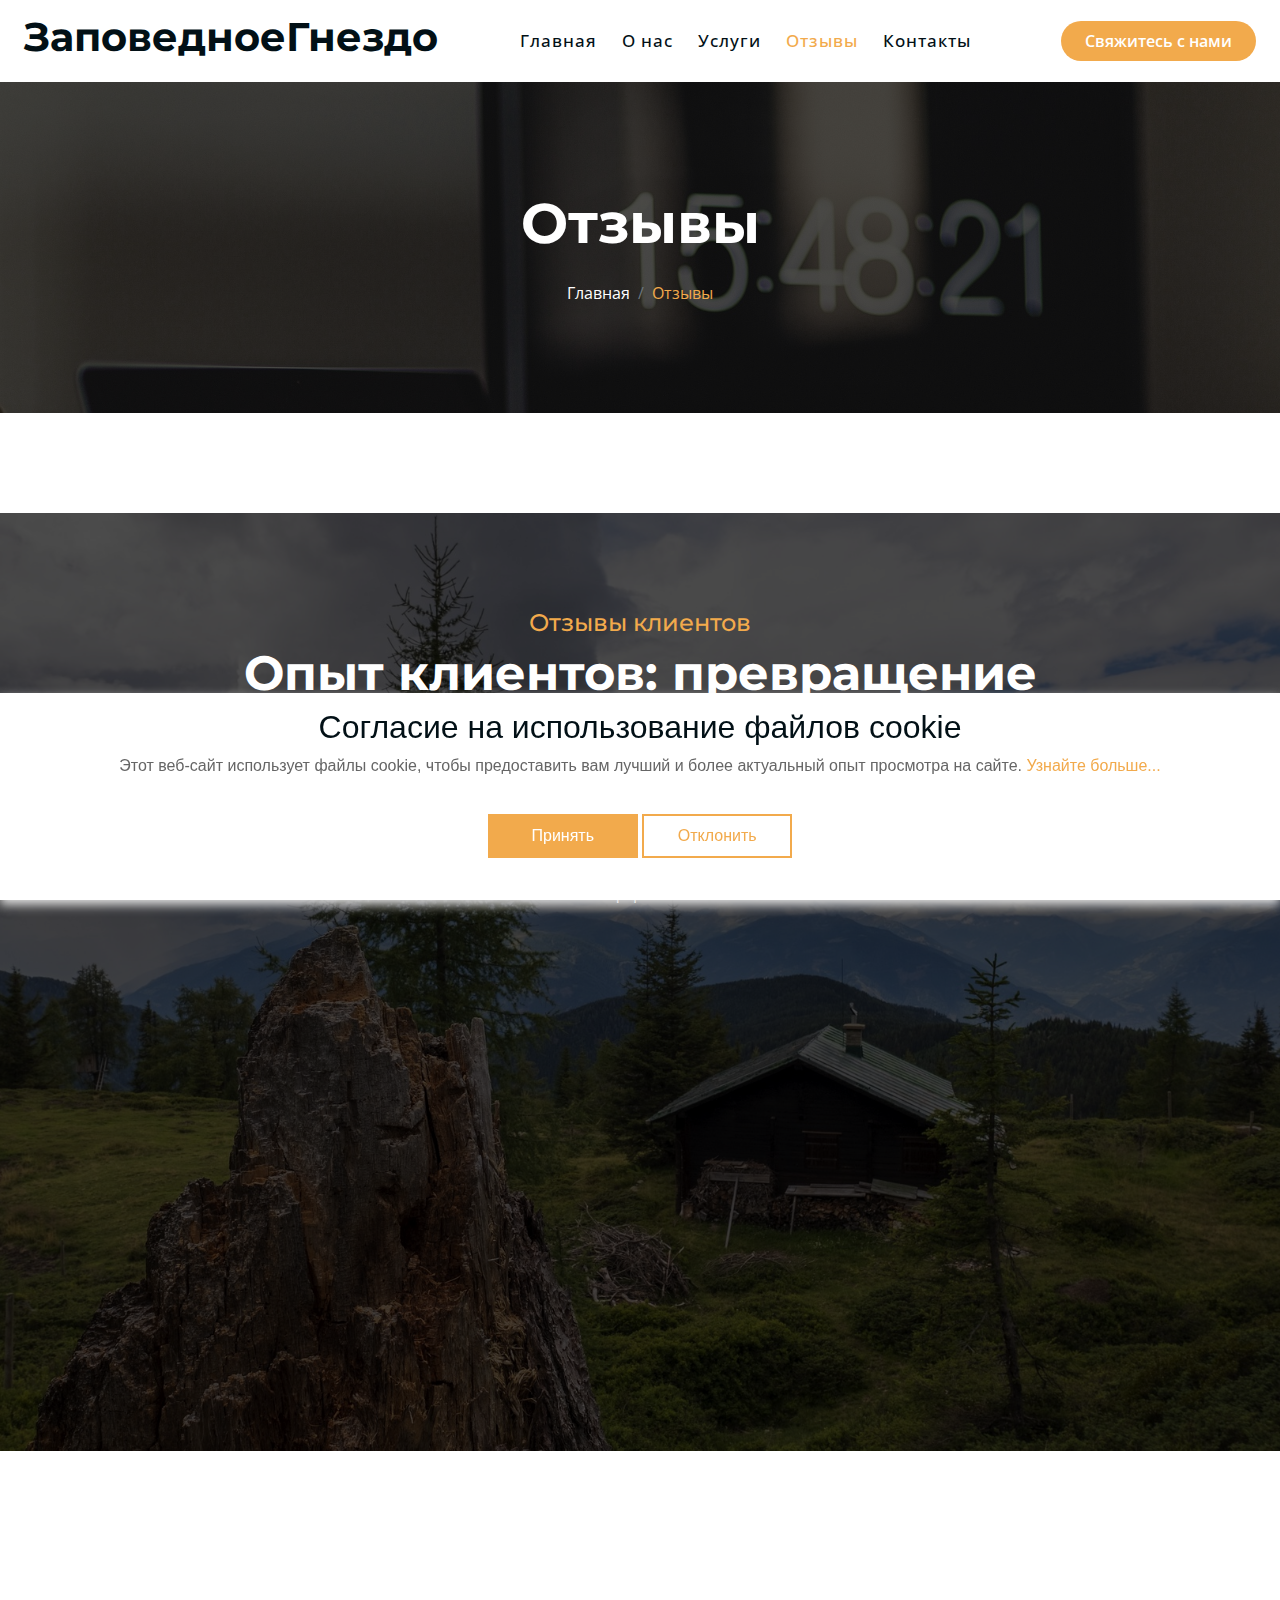
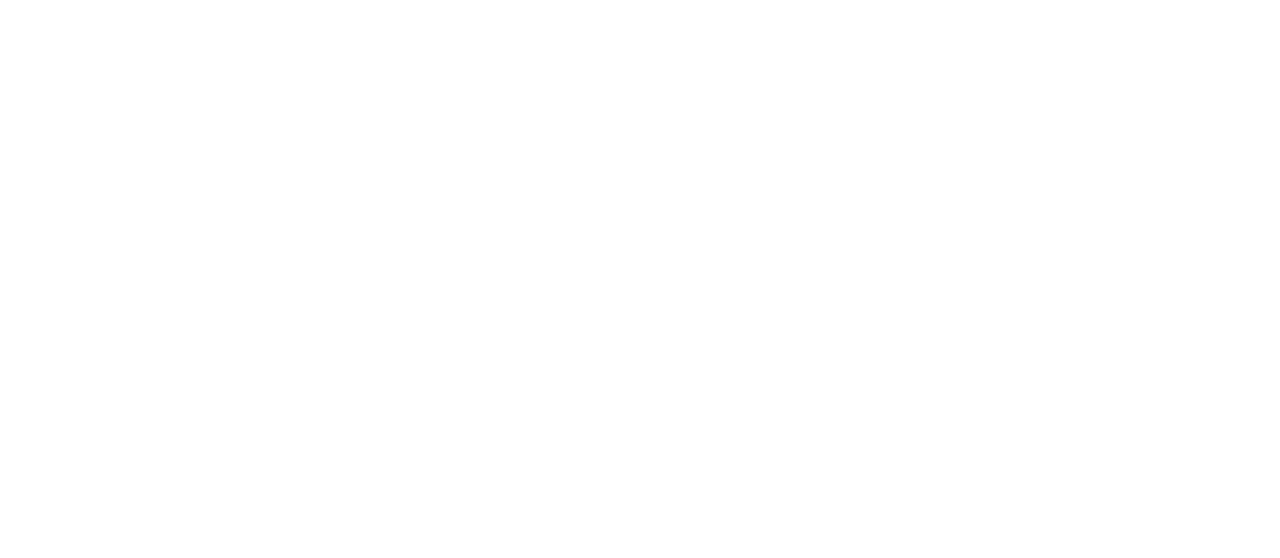
<file: testimonial.html>
<!DOCTYPE html>
<html lang="en">
    <head>
        <meta charset="utf-8" />
        <title>ЗаповедноеГнездо</title>
        <meta content="width=device-width, initial-scale=1.0" name="viewport" />
        <meta content="" name="keywords" />
        <meta content="" name="description" />

        <!-- Google Web Fonts -->
        <link rel="preconnect" href="https://fonts.googleapis.com" />
        <link rel="preconnect" href="https://fonts.gstatic.com" crossorigin />
        <link
            href="https://fonts.googleapis.com/css2?family=Montserrat:ital,wght@0,100..900;1,100..900&family=Open+Sans:ital,wdth,wght@0,75..100,300..800;1,75..100,300..800&display=swap"
            rel="stylesheet"
        />

        <!-- Icon Font Stylesheet -->
        <link
            rel="stylesheet"
            href="https://use.fontawesome.com/releases/v5.15.4/css/all.css"
        />
        <link
            href="https://cdn.jsdelivr.net/npm/bootstrap-icons@1.4.1/font/bootstrap-icons.css"
            rel="stylesheet"
        />

        <!-- Libraries Stylesheet -->
        <link href="lib/animate/animate.min.css" rel="stylesheet" />
        <link href="lib/lightbox/css/lightbox.min.css" rel="stylesheet" />
        <link
            href="lib/owlcarousel/assets/owl.carousel.min.css"
            rel="stylesheet"
        />

        <!-- Customized Bootstrap Stylesheet -->
        <link href="css/bootstrap.min.css" rel="stylesheet" />

        <link rel="shortcut icon" href="img/favicon.ico" type="image/x-icon" />

        <!-- Template Stylesheet -->
        <link href="css/style.css" rel="stylesheet" />
    </head>

    <body>
        <!-- Spinner Start -->
        <div
            id="spinner"
            class="show bg-white position-fixed translate-middle w-100 vh-100 top-50 start-50 d-flex align-items-center justify-content-center"
        >
            <div
                class="spinner-border text-primary"
                style="width: 3rem; height: 3rem"
                role="status"
            >
                <span class="sr-only">Loading...</span>
            </div>
        </div>
        <!-- Spinner End -->

        <!-- Navbar & Hero Start -->
        <div class="container-fluid nav-bar sticky-top px-4 py-2 py-lg-0">
            <nav class="navbar navbar-expand-lg navbar-light">
                <a href="" class="navbar-brand p-0">
                    <h1 class="display-6 text-dark">ЗаповедноеГнездо</h1>
                    <!-- <img src="img/logo.png" alt="Логотип"> -->
                </a>
                <button
                    class="navbar-toggler"
                    type="button"
                    data-bs-toggle="collapse"
                    data-bs-target="#navbarCollapse"
                >
                    <span class="fa fa-bars"></span>
                </button>
                <div class="collapse navbar-collapse" id="navbarCollapse">
                    <div class="navbar-nav mx-auto py-0">
                        <a href="index.html" class="nav-item nav-link"
                            >Главная</a
                        >
                        <a href="about.html" class="nav-item nav-link">О нас</a>
                        <a href="service.html" class="nav-item nav-link"
                            >Услуги</a
                        >
                        <a
                            href="testimonial.html"
                            class="nav-item nav-link active"
                            >Отзывы</a
                        >
                        <a href="contact.html" class="nav-item nav-link"
                            >Контакты</a
                        >
                    </div>
                    <a
                        href="contact.html"
                        class="btn btn-primary rounded-pill py-2 px-4 flex-shrink-0"
                        >Свяжитесь с нами</a
                    >
                </div>
            </nav>
        </div>
        <!-- Navbar & Hero End -->

        <!-- Header Start -->
        <div class="container-fluid bg-breadcrumb bg3">
            <div class="container text-center py-5" style="max-width: 900px">
                <h4
                    class="text-white display-4 mb-4 wow fadeInDown"
                    data-wow-delay="0.1s"
                >
                    Отзывы
                </h4>
                <ol
                    class="breadcrumb d-flex justify-content-center mb-0 wow fadeInDown"
                    data-wow-delay="0.3s"
                >
                    <li class="breadcrumb-item">
                        <a href="index.html">Главная</a>
                    </li>
                    <li class="breadcrumb-item active text-primary">Отзывы</li>
                </ol>
            </div>
        </div>
        <!-- Header End -->

        <!-- Testimonial Start -->
        <div class="container-fluid testimonial py-5" style="margin-top: 100px">
            <div class="container py-5">
                <div
                    class="text-center mx-auto pb-5 wow fadeInUp"
                    data-wow-delay="0.2s"
                    style="max-width: 800px"
                >
                    <h4 class="text-primary">Отзывы клиентов</h4>
                    <h1 class="display-5 text-white mb-4">
                        Опыт клиентов: превращение отдыха в успешные истории
                    </h1>
                    <p class="text-white mb-0">
                        Мы гордимся положительным влиянием, которое оказываем на
                        отдых наших клиентов. Наша приверженность качеству и
                        инновационным решениям помогли многим клиентам
                        насладиться комфортом во время бронирования отелей,
                        загородных домов и баз отдыха. Читайте отзывы ниже,
                        чтобы узнать, как наши услуги по организации отдыха
                        сделали их путешествия незабываемыми и комфортными.
                    </p>
                </div>
                <div
                    class="owl-carousel testimonial-carousel wow fadeInUp"
                    data-wow-delay="0.2s"
                >
                    <div class="testimonial-item p-4">
                        <p class="text-white fs-4 mb-4">
                            “Работа с этой командой стала переломным моментом в
                            организации моего отдыха. Их рекомендации по
                            бронированию отелей и загородных комплексов открыли
                            невероятные возможности для комфортного
                            времяпрепровождения. Персонализированная поддержка
                            помогла мне подобрать идеальные варианты для отдыха.
                            Я в восторге от результата и настоятельно рекомендую
                            их услуги всем, кто планирует отдых.”
                        </p>
                        <div class="testimonial-inner">
                            <div class="testimonial-img">
                                <img
                                    src="img/testimonial-1.jpg"
                                    class="img-fluid"
                                    alt="Image"
                                />
                                <div
                                    class="testimonial-quote btn-lg-square rounded-circle"
                                >
                                    <i class="fa fa-quote-right fa-2x"></i>
                                </div>
                            </div>
                            <div class="ms-4">
                                <h4>Иван Петров</h4>
                                <div class="d-flex text-primary">
                                    <i class="fas fa-star"></i>
                                    <i class="fas fa-star"></i>
                                    <i class="fas fa-star"></i>
                                    <i class="fas fa-star"></i>
                                    <i class="fas fa-star"></i>
                                </div>
                            </div>
                        </div>
                    </div>
                    <div class="testimonial-item p-4">
                        <p class="text-white fs-4 mb-4">
                            “Сначала я сомневалась в организации отдыха, но
                            помощь этой команды полностью изменила моё мнение.
                            Их комплексный подход к бронированию загородных
                            домов и вниманию к деталям внушил мне уверенность в
                            своих решениях. Полученные рекомендации привели к
                            прекрасным результатам, и теперь я вижу загородные
                            комплексы как важную часть моего отдыха.”
                        </p>
                        <div class="testimonial-inner">
                            <div class="testimonial-img">
                                <img
                                    src="img/testimonial-2.jpg"
                                    class="img-fluid"
                                    alt="Image"
                                />
                                <div
                                    class="testimonial-quote btn-lg-square rounded-circle"
                                >
                                    <i class="fa fa-quote-right fa-2x"></i>
                                </div>
                            </div>
                            <div class="ms-4">
                                <h4>Анна Смирнова</h4>
                                <div class="d-flex text-primary">
                                    <i class="fas fa-star"></i>
                                    <i class="fas fa-star"></i>
                                    <i class="fas fa-star"></i>
                                    <i class="fas fa-star"></i>
                                    <i class="fas fa-star"></i>
                                </div>
                            </div>
                        </div>
                    </div>
                    <div class="testimonial-item p-4">
                        <p class="text-white fs-4 mb-4">
                            “Знания и профессионализм этой команды не имеют
                            равных. Их анализ рынка загородных домов и советы по
                            организации отдыха были бесценны. Я особенно был
                            впечатлён тем, как они помогли мне интегрировать мои
                            личные предпочтения с возможностями на базе отдыха.
                            Их приверженность к моему комфорту очевидна, и я
                            благодарен за их поддержку.”
                        </p>
                        <div class="testimonial-inner">
                            <div class="testimonial-img">
                                <img
                                    src="img/testimonial-3.jpg"
                                    class="img-fluid"
                                    alt="Image"
                                />
                                <div
                                    class="testimonial-quote btn-lg-square rounded-circle"
                                >
                                    <i class="fa fa-quote-right fa-2x"></i>
                                </div>
                            </div>
                            <div class="ms-4">
                                <h4>Сергей Иванов</h4>
                                <div class="d-flex text-primary">
                                    <i class="fas fa-star"></i>
                                    <i class="fas fa-star"></i>
                                    <i class="fas fa-star"></i>
                                    <i class="fas fa-star"></i>
                                    <i class="fas fa-star"></i>
                                </div>
                            </div>
                        </div>
                    </div>
                </div>
            </div>
        </div>
        <!-- Testimonial End -->

        <!-- Footer Start -->
        <div
            class="container-fluid footer py-5 wow fadeIn"
            data-wow-delay="0.2s"
        >
            <div class="container py-5">
                <div class="row g-5">
                    <div class="col-md-6 col-lg-6 col-xl-4">
                        <div class="footer-item">
                            <a href="index.html" class="p-0">
                                <h4 class="text-white mb-4">
                                    ЗаповедноеГнездо
                                </h4>
                            </a>
                            <p class="mb-2">
                                Мы предлагаем широкий выбор вариантов для
                                бронирования отелей, загородных домов и баз
                                отдыха. На нашем сайте вы найдете всю
                                необходимую информацию о лучших местах для
                                отдыха и сможете сделать свой выбор, основываясь
                                на ваших предпочтениях и бюджете.
                            </p>
                            <div class="d-flex align-items-center">
                                <i
                                    class="fas fa-map-marker-alt text-primary me-3"
                                ></i>
                                <p class="text-white mb-0">
                                    Бизнес Центр Алтын Заман, пр-т. Сейфуллина
                                    498, Алматы 050000, Казахстан
                                </p>
                            </div>
                            <div class="d-flex align-items-center">
                                <i
                                    class="fas fa-envelope text-primary me-3"
                                ></i>
                                <p class="text-white mb-0">
                                    reserve_nest@gmail.com
                                </p>
                            </div>
                            <div class="d-flex align-items-center">
                                <i
                                    class="fa fa-phone-alt text-primary me-3"
                                ></i>
                                <p class="text-white mb-0">+77013839966</p>
                            </div>
                        </div>
                    </div>
                    <div class="col-md-6 col-lg-6 col-xl-3">
                        <div class="footer-item">
                            <h4 class="text-white mb-4">Быстрые ссылки</h4>
                            <a href="index.html"
                                ><i class="fas fa-angle-right me-2"></i>
                                Главная</a
                            >
                            <a href="about.html"
                                ><i class="fas fa-angle-right me-2"></i> О
                                нас</a
                            >
                            <a href="contact.html"
                                ><i class="fas fa-angle-right me-2"></i>
                                Свяжитесь с нами</a
                            >
                            <a href="terms-of-use.html"
                                ><i class="fas fa-angle-right me-2"></i> Условия
                                использования</a
                            >
                            <a href="privacy-policy.html"
                                ><i class="fas fa-angle-right me-2"></i>
                                Политика конфиденциальности</a
                            >
                        </div>
                    </div>
                    <div class="col-md-6 col-lg-6 col-xl-5">
                        <div class="footer-item">
                            <h4 class="text-white mb-4">Часы работы</h4>
                            <div class="opening-date mb-3 pb-3">
                                <div class="opening-clock flex-shrink-0">
                                    <h6 class="text-white mb-0 me-auto">
                                        Понедельник - Пятница:
                                    </h6>
                                    <p class="mb-0">
                                        <i
                                            class="fas fa-clock text-primary me-2"
                                        ></i>
                                        11:00 - 16:00
                                    </p>
                                </div>
                                <div class="opening-clock flex-shrink-0">
                                    <h6 class="text-white mb-0 me-auto">
                                        Суббота - Воскресенье:
                                    </h6>
                                    <p class="mb-0">
                                        <i
                                            class="fas fa-clock text-primary me-2"
                                        ></i>
                                        09:00 - 17:00
                                    </p>
                                </div>
                                <div class="opening-clock flex-shrink-0">
                                    <h6 class="text-white mb-0 me-auto">
                                        Праздничные дни:
                                    </h6>
                                    <p class="mb-0">
                                        <i
                                            class="fas fa-clock text-primary me-2"
                                        ></i>
                                        09:00 - 17:00
                                    </p>
                                </div>
                            </div>
                            <div>
                                <p class="text-white mb-2">
                                    Принимаемые способы оплаты
                                </p>
                                <img
                                    src="img/payment.png"
                                    class="img-fluid"
                                    alt="Image"
                                />
                            </div>
                        </div>
                    </div>
                </div>
            </div>
        </div>

        <!-- Footer End -->

        <!-- Back to Top -->
        <a
            href="#"
            class="btn btn-primary btn-lg-square rounded-circle back-to-top"
            ><i class="fa fa-arrow-up"></i
        ></a>

        <!-- Cookie banner -->
        <div class="cookie-wrapper show">
            <div>
                <i class="bx bx-cookie"></i>
                <h2 style="text-align: center">
                    Согласие на использование файлов cookie
                </h2>
            </div>

            <div class="data">
                <p>
                    Этот веб-сайт использует файлы cookie, чтобы предоставить
                    вам лучший и более актуальный опыт просмотра на сайте.
                    <a href="#">Узнайте больше...</a>
                </p>
            </div>

            <div class="buttons">
                <button class="cookie-button" id="acceptBtn">Принять</button>
                <button class="cookie-button" id="declineBtn">Отклонить</button>
            </div>
        </div>
        <!-- End Cookie banner -->

        <!-- JavaScript Libraries -->
        <script src="https://ajax.googleapis.com/ajax/libs/jquery/3.6.4/jquery.min.js"></script>
        <script src="https://cdn.jsdelivr.net/npm/bootstrap@5.0.0/dist/js/bootstrap.bundle.min.js"></script>
        <script src="lib/wow/wow.min.js"></script>
        <script src="lib/easing/easing.min.js"></script>
        <script src="lib/waypoints/waypoints.min.js"></script>
        <script src="lib/counterup/counterup.min.js"></script>
        <script src="lib/lightbox/js/lightbox.min.js"></script>
        <script src="lib/owlcarousel/owl.carousel.min.js"></script>

        <!-- Template Javascript -->
        <script src="js/main.js"></script>
        <script src="js/cookiebanner.js"></script>
    </body>
</html>
</file>
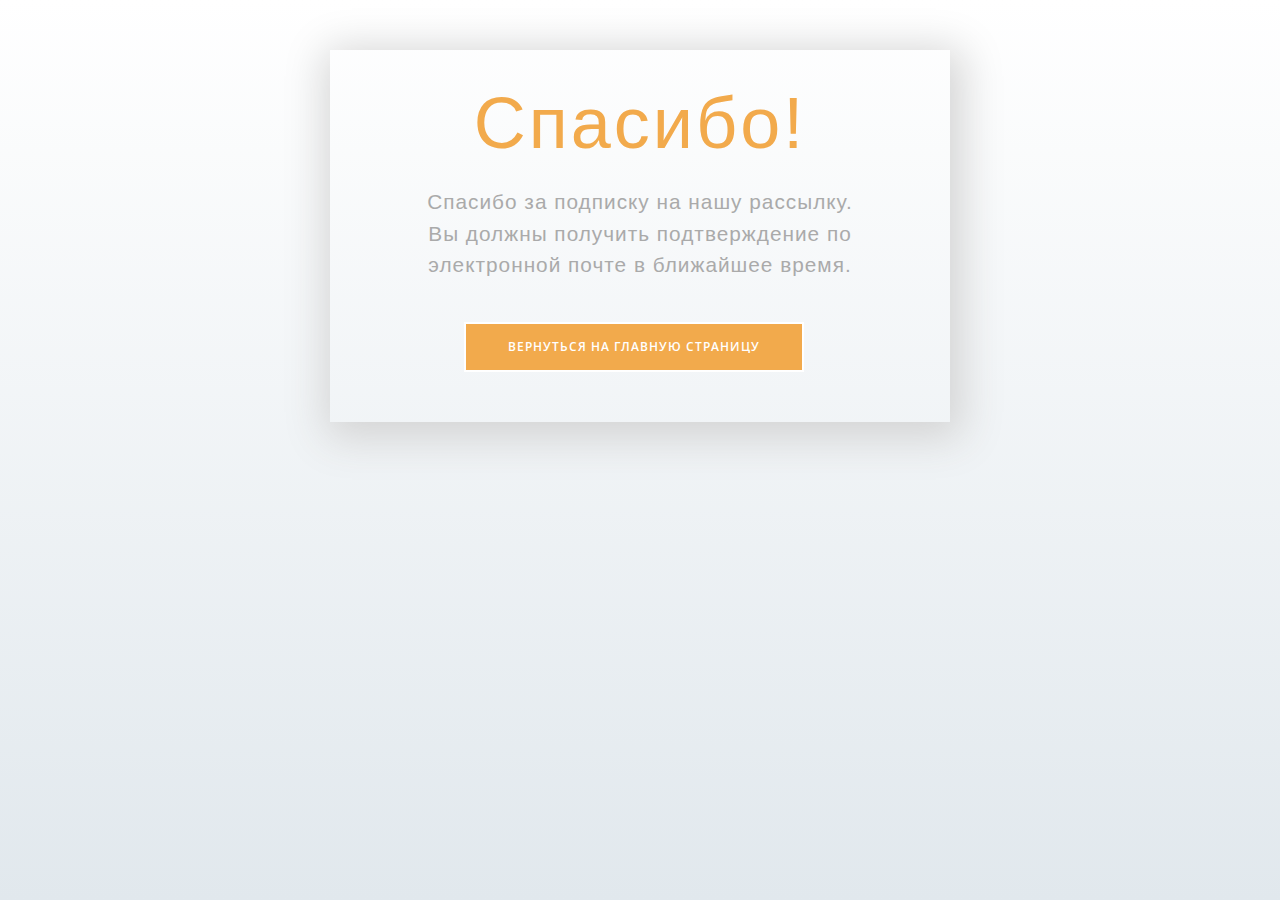
<file: thanks.html>
<!DOCTYPE html>
<html lang="en">
    <head>
        <meta charset="utf-8" />
        <title>ЗаповедноеГнездо</title>
        <meta content="width=device-width, initial-scale=1.0" name="viewport" />
        <meta content="" name="keywords" />
        <meta content="" name="description" />

        <!-- Google Web Fonts -->
        <link rel="preconnect" href="https://fonts.googleapis.com" />
        <link rel="preconnect" href="https://fonts.gstatic.com" crossorigin />
        <link
            href="https://fonts.googleapis.com/css2?family=Montserrat:ital,wght@0,100..900;1,100..900&family=Open+Sans:ital,wdth,wght@0,75..100,300..800;1,75..100,300..800&display=swap"
            rel="stylesheet"
        />

        <!-- Icon Font Stylesheet -->
        <link
            rel="stylesheet"
            href="https://use.fontawesome.com/releases/v5.15.4/css/all.css"
        />
        <link
            href="https://cdn.jsdelivr.net/npm/bootstrap-icons@1.4.1/font/bootstrap-icons.css"
            rel="stylesheet"
        />

        <!-- Libraries Stylesheet -->
        <link href="lib/animate/animate.min.css" rel="stylesheet" />
        <link href="lib/lightbox/css/lightbox.min.css" rel="stylesheet" />
        <link
            href="lib/owlcarousel/assets/owl.carousel.min.css"
            rel="stylesheet"
        />

        <!-- Customized Bootstrap Stylesheet -->
        <link href="css/bootstrap.min.css" rel="stylesheet" />

        <link rel="shortcut icon" href="img/favicon.ico" type="image/x-icon" />

        <!-- Template Stylesheet -->
        <link href="css/style.css" rel="stylesheet" />
        <link href="css/thanks.css" rel="stylesheet" />
    </head>
    <body>
        <div class="content">
            <div class="wrapper-1">
                <div class="wrapper-2">
                    <h1>Спасибо!</h1>
                    <p>Спасибо за подписку на нашу рассылку.</p>
                    <p>
                        Вы должны получить подтверждение по электронной почте в
                        ближайшее время.
                    </p>
                    <a href="index.html">
                        <button class="go-home">
                            Вернуться на главную страницу
                        </button>
                    </a>
                </div>
            </div>
        </div>
    </body>
</html>
</file>
<file: css/style.css>
/*** Spinner Start ***/
/*** Spinner ***/
#spinner {
    opacity: 0;
    visibility: hidden;
    transition: opacity 0.5s ease-out, visibility 0s linear 0.5s;
    z-index: 99999;
}

#spinner.show {
    transition: opacity 0.5s ease-out, visibility 0s linear 0s;
    visibility: visible;
    opacity: 1;
}
/*** Spinner End ***/

.back-to-top {
    position: fixed;
    right: 30px;
    bottom: 30px;
    transition: 0.5s;
    z-index: 99;
}

/*** Button Start ***/
.btn {
    font-weight: 600;
    transition: 0.5s;
}

.btn-square {
    width: 32px;
    height: 32px;
}

.btn-sm-square {
    width: 34px;
    height: 34px;
}

.btn-md-square {
    width: 44px;
    height: 44px;
}

.btn-lg-square {
    width: 56px;
    height: 56px;
}

.btn-xl-square {
    width: 66px;
    height: 66px;
}

.btn-square,
.btn-sm-square,
.btn-md-square,
.btn-lg-square,
.btn-xl-square {
    padding: 0;
    display: flex;
    align-items: center;
    justify-content: center;
    font-weight: normal;
}

.btn.btn-primary {
    color: var(--bs-white);
    border: none;
}

.btn.btn-primary:hover {
    background: var(--bs-dark);
}

.btn.btn-light {
    color: var(--bs-primary);
    border: none;
}

.btn.btn-light:hover {
    color: var(--bs-white);
    background: var(--bs-primary);
}

.btn.btn-dark {
    color: var(--bs-white);
    border: none;
}

.btn.btn-dark:hover {
    color: var(--bs-primary);
    background: var(--bs-light);
}

/*** Navbar Start ***/
.nav-bar {
    background: var(--bs-white);
}

.sticky-top {
    transition: 1s;
}

.navbar-light .navbar-nav .nav-link {
    position: relative;
    margin-right: 25px;
    padding: 35px 0;
    letter-spacing: 1px;
    color: var(--bs-dark);
    font-size: 17px;
    font-weight: 500;
    outline: none;
    transition: 0.5s;
}

.sticky-top .navbar-light .navbar-nav .nav-link {
    padding: 20px 0;
    color: var(--bs-dark);
}

.navbar-light .navbar-nav .nav-link:hover,
.navbar-light .navbar-nav .nav-link.active {
    color: var(--bs-primary);
}

.navbar-light .navbar-brand img {
    max-height: 60px;
    transition: 0.5s;
}

.sticky-top .navbar-light .navbar-brand img {
    max-height: 50px;
}

.navbar .dropdown-toggle::after {
    border: none;
    content: '\f107';
    font-family: 'Font Awesome 5 Free';
    font-weight: 600;
    vertical-align: middle;
    margin-left: 8px;
}

.dropdown .dropdown-menu a:hover {
    background: var(--bs-primary);
    color: var(--bs-white);
}

.navbar .nav-item:hover .dropdown-menu {
    transform: rotateX(0deg);
    visibility: visible;
    margin-top: 8px !important;
    background: var(--bs-light);
    transition: 0.5s;
    opacity: 1;
}

@media (min-width: 992px) {
    .navbar .nav-item .dropdown-menu {
        display: block;
        visibility: hidden;
        top: 100%;
        transform: rotateX(-75deg);
        transform-origin: 0% 0%;
        border: 0;
        border-radius: 10px;
        margin-top: 8px !important;
        transition: 0.5s;
        opacity: 0;
    }
}

@media (max-width: 991px) {
    .navbar.navbar-expand-lg .navbar-toggler {
        padding: 8px 15px;
        border: 1px solid var(--bs-primary);
        color: var(--bs-primary);
    }

    .sticky-top .navbar-light .navbar-nav .nav-link {
        padding: 12px 0;
    }
}
/*** Navbar End ***/

/*** Carousel Hero Header Start ***/
.header-carousel .header-carousel-item img {
    object-fit: cover;
}

@media (min-width: 1200px) {
    .header-carousel .header-carousel-item,
    .header-carousel .header-carousel-item img {
        height: 700px;
    }
}

@media (max-width: 1199px) {
    .header-carousel .header-carousel-item,
    .header-carousel .header-carousel-item img {
        height: 1200px;
    }
}

@media (max-width: 772px) {
    .header-carousel .header-carousel-item,
    .header-carousel .header-carousel-item img {
        height: 700px;
    }
}

.header-carousel .owl-nav .owl-prev {
    display: none;
}

.header-carousel .owl-nav .owl-next {
    position: absolute;
    width: 60px;
    height: 60px;
    bottom: -60px;
    right: 50%;
    transform: translateY(-50%);
    margin-right: -60px;
    border-radius: 60px;
    background: var(--bs-primary);
    color: var(--bs-white);
    font-size: 26px;
    display: flex;
    align-items: center;
    justify-content: center;
    transition: 0.5s;
}
.header-carousel .owl-nav .owl-next:hover {
    box-shadow: inset 0 0 100px 0 var(--bs-light);
    color: var(--bs-primary);
}

.header-carousel .owl-nav .owl-next i {
    position: relative;
    width: 100%;
    height: 100%;
    display: flex;
    align-items: center;
    justify-content: center;
    animation-name: carousel-next-btn;
    animation-duration: 4s;
    animation-delay: 1s;
    animation-iteration-count: infinite;
    transition: 1s;
}

@keyframes carousel-next-btn {
    0% {
        margin-top: 35%;
    }
    50% {
        margin-bottom: 70%;
    }
    100% {
        margin-top: 35%;
    }
}

.header-carousel .header-carousel-item .carousel-caption {
    position: absolute;
    width: 100%;
    height: 100%;
    left: 0;
    bottom: 0;
    background: rgba(0, 0, 0, 0.7);
    display: flex;
    align-items: center;
}

.carousel-caption .ticket-form {
    background: rgba(255, 255, 255, 0.4);
    border-radius: 10px;
}

.header-carousel .header-carousel-item img {
    animation-name: image-zoom;
    animation-duration: 10s;
    animation-delay: 1s;
    animation-iteration-count: infinite;
    animation-direction: alternate;
    transition: 1s;
}

@keyframes image-zoom {
    0% {
        width: 100%;
        height: 100%;
    }

    25% {
        width: 115%;
        height: 115%;
    }

    50% {
        width: 130%;
        height: 130%;
    }

    75% {
        width: 120%;
        height: 120%;
    }

    100% {
        width: 100%;
        height: 100%;
    }
}
/*** Carousel Hero Header End ***/

/*** Single Page Hero Header Start ***/
.bg-breadcrumb {
    position: relative;
    overflow: hidden;
    background-position: center center;
    background-repeat: no-repeat;
    background-size: cover;
    padding: 60px 0 60px 0;
    transition: 0.5s;
    background: linear-gradient(rgba(0, 0, 0, 0.7), rgba(0, 0, 0, 0.7)),
        url(../img/carousel-1.jpg);
}

.bg1 {
    background: linear-gradient(rgba(0, 0, 0, 0.7), rgba(0, 0, 0, 0.7)),
        url(../img/carousel-3.jpg);
    background-repeat: no-repeat !important;
    background-size: cover !important;
}

.bg2 {
    background: linear-gradient(rgba(0, 0, 0, 0.7), rgba(0, 0, 0, 0.7)),
        url(../img/carousel-4.jpg);
    background-repeat: no-repeat !important;
    background-size: cover !important;
}

.bg3 {
    background: linear-gradient(rgba(0, 0, 0, 0.7), rgba(0, 0, 0, 0.7)),
        url(../img/carousel-5.jpg);
    background-repeat: no-repeat !important;
    background-size: cover !important;
}

.bg4 {
    background: linear-gradient(rgba(0, 0, 0, 0.7), rgba(0, 0, 0, 0.7)),
        url(../img/carousel-6.jpg);
    background-repeat: no-repeat !important;
    background-size: cover !important;
}

.bg-breadcrumb .breadcrumb {
    position: relative;
}

.bg-breadcrumb .breadcrumb .breadcrumb-item a {
    color: var(--bs-white);
}
/*** Single Page Hero Header End ***/

/*** Feature Start ***/
.feature .feature-item {
    position: relative;
    border-radius: 10px;
    background: var(--bs-light);
}

@media (max-width: 772px) {
    .feature .feature-item p {
        display: -webkit-box;
        -webkit-line-clamp: 4;
        -webkit-box-orient: vertical;
        overflow: hidden;
    }
}

.feature-item .feature-content {
    position: absolute;
    width: 100%;
    height: 100%;
    bottom: 0;
    left: 0;
    margin-top: 0;
    margin-right: 0;
    background: rgba(0, 0, 0, 0.7);
    border-radius: 10px;
    z-index: 2;
}

.feature-item .feature-content .feature-content-inner {
    position: relative;
    z-index: 5;
}
/*** Feature End ***/

/*** Service Start ***/
.service {
    position: relative;
    overflow: hidden;
    background-image: url(../img/carousel-3.jpg);
    background-position: center center;
    background-repeat: no-repeat;
    background-size: cover;
}

.service::before {
    content: '';
    width: 100%;
    height: 100%;
    position: absolute;
    top: 0;
    left: 0;
    background: rgba(0, 0, 0, 0.7);
    z-index: 1;
}

.service .service-section {
    position: relative;
    z-index: 5;
}

.service .service-days {
    border-radius: 10px;
    background: var(--bs-white);
}

.service .service-item {
    position: relative;
    height: 100%;
    text-align: center;
    border-radius: 10px;
    background: var(--bs-white);
    z-index: 1;
}

.service .service-item::after {
    content: '';
    position: absolute;
    width: 100%;
    height: 0;
    bottom: 0;
    left: 0;
    border-radius: 10px;
    background: var(--bs-primary);
    transition: 0.5s;
    z-index: 2;
}

.service .service-item:hover:after {
    height: 100%;
}

.service .service-item i {
    color: var(--bs-primary);
    transition: 0.5s;
}

.service .service-item:hover i {
    color: var(--bs-white);
}

.service .service-item .service-content {
    position: relative;
    z-index: 3;
}

.service .service-item .service-content p {
    transition: 0.5s;
}

.service .service-item:hover .service-content p {
    color: var(--bs-white);
}

.service .service-item .service-content a.h4 {
    transition: 0.5s;
}

.service .service-item:hover .service-content a.h4:hover {
    color: var(--bs-white);
}
/*** Service End ***/

/*** Attractions Start ***/
.attractions {
    position: relative;
    overflow: hidden;
}

.attractions::after {
    content: '';
    width: 100%;
    height: 70%;
    position: absolute;
    overflow: hidden;
    top: 0;
    left: 0;
    background: linear-gradient(rgba(0, 0, 0, 0.7), rgba(0, 0, 0, 0.7)),
        url(../img/carousel-2.jpg) center center no-repeat;
    background-size: cover;
    z-index: -2;
    animation-name: attraction-image-zoom;
    animation-duration: 10s;
    animation-delay: 1s;
    animation-iteration-count: infinite;
    animation-direction: alternate;
    transition: 1s;
}

@keyframes attraction-image-zoom {
    0% {
        width: 100%;
    }

    25% {
        width: 115%;
    }

    50% {
        width: 130%;
    }

    75% {
        width: 120%;
    }

    100% {
        width: 100%;
    }
}

.attractions .attractions-section {
    position: relative;
    z-index: 3;
}

.attractions .attractions-item {
    position: relative;
    border-radius: 10px;
    transition: 0.5s;
    z-index: 1;
}

.attractions .attractions-item::after {
    content: '';
    position: absolute;
    width: 100%;
    height: 0;
    top: 0;
    left: 0;
    border-radius: 10px;
    background: rgba(0, 0, 0, 0.7);
    transition: 0.5s;
    z-index: 2;
}

.attractions .attractions-item:hover:after {
    height: 100%;
}

.attractions .attractions-item .attractions-name {
    position: absolute;
    padding: 10px;
    width: 100%;
    height: 100%;
    top: 50%;
    left: 50%;
    transform: translate(-50%, -50%);
    border-radius: 10px;
    color: var(--bs-white);
    font-size: 24px;
    font-weight: 600;
    display: flex;
    align-items: center;
    justify-content: center;
    transition: 0.5s;
    z-index: 3;
    opacity: 0;
}

.attractions .attractions-item:hover .attractions-name {
    opacity: 1;
}

.attractions-carousel .owl-stage-outer {
    margin-top: 58px;
}

.attractions .owl-nav .owl-prev {
    position: absolute;
    top: -58px;
    left: 0;
    background: var(--bs-primary);
    color: var(--bs-white);
    padding: 6px 35px;
    border-radius: 30px;
    transition: 0.5s;
}

.attractions .owl-nav .owl-prev:hover {
    background: var(--bs-white);
    color: var(--bs-primary);
}

.attractions .owl-nav .owl-next {
    position: absolute;
    top: -58px;
    right: 0;
    background: var(--bs-primary);
    color: var(--bs-white);
    padding: 6px 35px;
    border-radius: 30px;
    transition: 0.5s;
}

.attractions .owl-nav .owl-next:hover {
    background: var(--bs-white);
    color: var(--bs-primary);
}
/*** Attractions End ***/

/*** Gallery Start ***/
.gallery .gallery-item {
    position: relative;
    overflow: hidden;
    height: 100%;
    border-radius: 10px;
}

.gallery .gallery-item img {
    transition: 0.5s;
}

.gallery .gallery-item:hover img {
    transform: scale(1.2);
}

.gallery .gallery-item::after {
    content: '';
    position: absolute;
    width: 0;
    height: 0;
    top: 50%;
    left: 50%;
    transform: translate(-50%, -50%);
    border-radius: 10px;
    background: rgba(0, 0, 0, 0.4);
    transition: 0.5s;
    z-index: 1;
}

.gallery .gallery-item:hover::after {
    width: 100%;
    height: 100%;
}

.gallery .gallery-item .search-icon {
    position: absolute;
    top: 50%;
    left: 50%;
    transform: translate(-50%, -50%);
    transition: 0.5s;
    z-index: 5;
    opacity: 0;
}

.gallery .gallery-item:hover .search-icon {
    opacity: 1;
}
/*** Gallery End ***/

/*** Blog Start ***/
.blog .blog-item {
    border-radius: 10px;
}

.blog .blog-item .blog-img {
    position: relative;
    overflow: hidden;
    border-top-left-radius: 10px;
    border-top-right-radius: 10px;
    transition: 0.5s;
}

.blog .blog-item .blog-img img {
    transition: 0.5s;
}

.blog .blog-item:hover .blog-img img {
    transform: scale(1.2);
}

.blog .blog-item .blog-img::after {
    content: '';
    position: absolute;
    width: 100%;
    height: 100%;
    top: 0;
    left: 0;
    border-top-left-radius: 10px;
    border-top-right-radius: 10px;
    background: rgba(0, 0, 0, 0.3);
    z-index: 1;
}

.blog .blog-item .blog-img .blog-category {
    position: absolute;
    top: 25px;
    left: 25px;
    border-radius: 10px;
    color: var(--bs-white);
    background: var(--bs-primary);
    z-index: 5;
}

.blog .blog-item .blog-img .blog-date {
    position: absolute;
    bottom: 25px;
    left: 25px;
    color: var(--bs-white);
    z-index: 5;
}

.blog .blog-item .blog-content {
    border-bottom-left-radius: 10px;
    border-bottom-right-radius: 10px;
    background: var(--bs-light);
}
/*** Blog End ***/

/*** Team Start ***/
.team .team-item {
    position: relative;
    background: var(--bs-primary);
    border-radius: 10px;
}

.team-item img {
    object-fit: cover;
}

.team .team-item::after {
    content: '';
    position: absolute;
    width: 100%;
    height: 0;
    top: 0;
    left: 0;
    border-radius: 10px;
    background: var(--bs-dark);
    transition: 0.5s;
    z-index: 1;
}

.team .team-item:hover:after {
    height: 100%;
}

.team .team-item .team-content {
    position: relative;
    text-align: center;
    z-index: 2;
}

.team .team-item .team-content .team-icon {
    background: var(--bs-light);
    border-radius: 10px;
    display: flex;
    display: inline-flex;
}

.team .team-item .team-content h4,
.team .team-item .team-content p {
    transition: 0.5s;
}

.team .team-item:hover .team-content h4 {
    color: var(--bs-primary);
}

.team .team-item .team-content p {
    color: var(--bs-white);
    transition: 0.5s;
}

.team .team-item:hover .team-content p {
    color: var(--bs-body);
}
/*** Team End ***/

/*** Testimonial Start ***/
.testimonial {
    position: relative;
    overflow: hidden;
}

.testimonial::after {
    content: '';
    width: 100%;
    height: 100%;
    position: absolute;
    top: 0;
    left: 0;
    background-image: url(../img/carousel-4.jpg);
    background-position: center center;
    background-repeat: no-repeat;
    background-size: cover;
    z-index: -2;
    animation-name: image-zoom;
    animation-duration: 10s;
    animation-delay: 1s;
    animation-iteration-count: infinite;
    animation-direction: alternate;
    transition: 1s;
}

.testimonial::before {
    content: '';
    width: 100%;
    height: 100%;
    position: absolute;
    top: 0;
    left: 0;
    background: rgba(0, 0, 0, 0.7);
    z-index: -1;
}

.testimonial .testimonial-carousel .testimonial-item {
    text-align: center;
    border-radius: 10px;
    background: rgba(256, 256, 256, 0.2);
}

.testimonial-carousel .testimonial-item .testimonial-inner {
    display: flex;
    justify-content: center;
}

.testimonial-item .testimonial-inner .testimonial-img {
    position: relative;
}

.testimonial-item .testimonial-inner .testimonial-img img {
    width: 100px;
    height: 100px;
    border-radius: 100px;
    border: 2px solid var(--bs-white);
}

.testimonial-item .testimonial-inner .testimonial-img .testimonial-quote {
    position: absolute;
    top: 0;
    left: -25px;
    color: var(--bs-white);
    background: var(--bs-primary);
}

.testimonial-carousel .owl-dots {
    display: flex;
    justify-content: center;
}

.testimonial-carousel .owl-dots .owl-dot {
    width: 30px;
    height: 30px;
    border-radius: 30px;
    margin: 20px 10px 0 10px;
    background: var(--bs-primary);
    transition: 0.5s;
}

.testimonial-carousel .owl-dots .owl-dot.active {
    width: 30px;
    height: 30px;
    border-radius: 30px;
    background: var(--bs-light);
    transition: 0.5s;
}

.testimonial-carousel .owl-dots .owl-dot span {
    position: relative;
    margin-top: 50%;
    margin-left: 50%;
    transform: translate(-50%, -50%);
    display: flex;
    align-items: center;
    justify-content: center;
    text-align: center;
}

.testimonial-carousel .owl-dots .owl-dot.active span::after {
    background: var(--bs-primary);
}

.testimonial-carousel .owl-dots .owl-dot span::after {
    content: '';
    width: 15px;
    height: 15px;
    border-radius: 15px;
    position: absolute;
    top: 50%;
    left: 50%;
    transform: translate(-50%, -50%);
    display: flex;
    align-items: center;
    justify-content: center;
    text-align: center;
    background: var(--bs-white);
    transition: 0.5s;
}

.testimonial-carousel .owl-nav {
    position: absolute;
    bottom: -22px;
    right: 50%;
    transform: translateX(-50%);
    margin-right: -210px;
    display: flex;
    align-items: center;
    justify-content: center;
}

.testimonial-carousel .owl-nav .owl-prev {
    font-size: 50px;
    margin-right: 80px;
    color: var(--bs-white);
    transition: 0.5s;
}

.testimonial-carousel .owl-nav .owl-next {
    font-size: 50px;
    margin-left: 80px;
    color: var(--bs-white);
    transition: 0.5s;
}

.testimonial-carousel .owl-nav .owl-prev:hover,
.testimonial-carousel .owl-nav .owl-next:hover {
    color: var(--bs-primary);
}
/*** Testimonial End ***/

/*** Footer Start ***/
.footer {
    background: var(--bs-dark);
}

.footer .footer-item {
    display: flex;
    flex-direction: column;
}

.footer .footer-item a {
    line-height: 35px;
    color: var(--bs-body);
    transition: 0.5s;
}

.footer .footer-item p {
    line-height: 35px;
}

.footer .footer-item a:hover {
    color: var(--bs-primary);
}

.footer .footer-item .footer-btn a,
.footer .footer-item .footer-btn a i {
    transition: 0.5s;
}

.footer .footer-item .footer-btn a:hover {
    background: var(--bs-white);
}

.footer .footer-item .footer-btn a:hover i {
    color: var(--bs-primary);
}

.footer .footer-item .opening-date {
    border-bottom: 1px solid rgba(255, 255, 255, 0.08);
}

.footer .footer-item .opening-date .opening-clock {
    display: flex;
    align-items: center;
    line-height: 35px;
}
/*** Footer End ***/

/*** copyright Start ***/
.copyright {
    border-top: 1px solid rgba(255, 255, 255, 0.08);
    background: var(--bs-dark);
}
/*** copyright end ***/
.cookie-wrapper {
    position: fixed;
    bottom: 0px;
    left: 0px;
    width: 100%;
    background: #fff;
    padding: 15px 25px 22px;
    transition: right 0.3s ease;
    box-shadow: 0 5px 10px rgb(224, 224, 224);
    z-index: 999;
}

@media (max-width: 992px) {
    .cookie-wrapper {
        width: 100%;
        bottom: 0;
        left: 0;
    }
}

.cookie-wrapper * {
    font-family: 'Raleway', sans-serif;
}

.cookie-wrapper .show {
    right: 20px;
}

.hidden {
    display: none;
}
header i {
    color: #f2aa4cff;
    font-size: 32px;
    text-align: center;
}
header h2 {
    color: #f2aa4cff;
    font-weight: 500;
    text-align: center;
}
.data {
    text-align: center;
}
.data p a {
    color: #f2aa4cff;
    text-decoration: none;
    text-align: center !important;
}
.data p a:hover {
    text-decoration: underline;
}
.buttons {
    padding: 20px 0px;
    text-align: center;
}
.buttons .cookie-button {
    border: 2px solid #f2aa4cff;
    color: #fff;
    padding: 8px 0;
    background: #f2aa4cff;
    cursor: pointer;
    width: calc(100% / 2 - 10px);
    transition: all 0.5s ease;
    max-width: 150px;
    border-radius: 0px;
}
.buttons #acceptBtn:hover {
    background-color: transparent;
    color: #f2aa4cff;
}
#declineBtn {
    background-color: #fff;
    color: #f2aa4cff;
}
#declineBtn:hover {
    background-color: #f2aa4cff;
    color: #fff;
}
/* Footer Style */
</file>
<file: css/thanks.css>
* {
    box-sizing: border-box;
}
body {
    background: #ffffff;
    background: linear-gradient(to bottom, #ffffff 0%, #e1e8ed 100%);
    filter: progid:DXImageTransform.Microsoft.gradient( startColorstr='#ffffff', endColorstr='#e1e8ed',GradientType=0 );
    height: 100%;
    margin: 0;
    background-repeat: no-repeat;
    background-attachment: fixed;
}

.wrapper-1 {
    width: 100%;
    height: 100vh;
    display: flex;
    flex-direction: column;
}
.wrapper-2 {
    padding: 30px;
    text-align: center;
}
h1 {
    font-family: 'Source Sans Pro', sans-serif;
    font-size: 4em;
    letter-spacing: 3px;
    color: #f2aa4cff;
    margin: 0;
    margin-bottom: 20px;
}
.wrapper-2 p {
    margin: 0;
    font-size: 1.3em;
    color: #aaa;
    font-family: 'Source Sans Pro', sans-serif;
    letter-spacing: 1px;
}
.go-home {
    background: #f2aa4cff;
    border: 2px solid #ffffff;
    color: #ffffff;
    font-weight: 600;
    letter-spacing: 1px;
    font-size: 12px;
    padding: 14px 42px;
    margin-top: 42px;
    margin-right: 12px;
    -webkit-transition: all 0.4s ease-in-out;
    transition: all 0.4s ease-in-out;
    visibility: visible;
    animation-delay: 2.3s;
    animation-name: fadeInUp;
    text-decoration: none;
    text-transform: uppercase;
    cursor: pointer;
    border-radius: 0;
}
.go-home:hover {
    background: transparent;
    border-color: #f2aa4cff;
}
a:hover .go-home {
    color: #f2aa4cff;
}
.go-home a {
    text-decoration: none;
    color: #fff;
}

.footer-like {
    margin-top: auto;
    background: #d7e6fe;
    padding: 6px;
    text-align: center;
}
.footer-like p {
    margin: 0;
    padding: 4px;
    color: #ffc107;
    font-family: 'Source Sans Pro', sans-serif;
    letter-spacing: 1px;
}
.footer-like p a {
    text-decoration: none;
    color: #ffc107;
    font-weight: 600;
}

@media (min-width: 360px) {
    h1 {
        font-size: 4.5em;
    }
    .go-home {
        margin-bottom: 20px;
    }
}

@media (min-width: 600px) {
    .content {
        max-width: 1000px;
        margin: 0 auto;
    }
    .wrapper-1 {
        height: initial;
        max-width: 620px;
        margin: 0 auto;
        margin-top: 50px;
        box-shadow: 4px 8px 40px 8px lightgray;
    }
}
</file>
